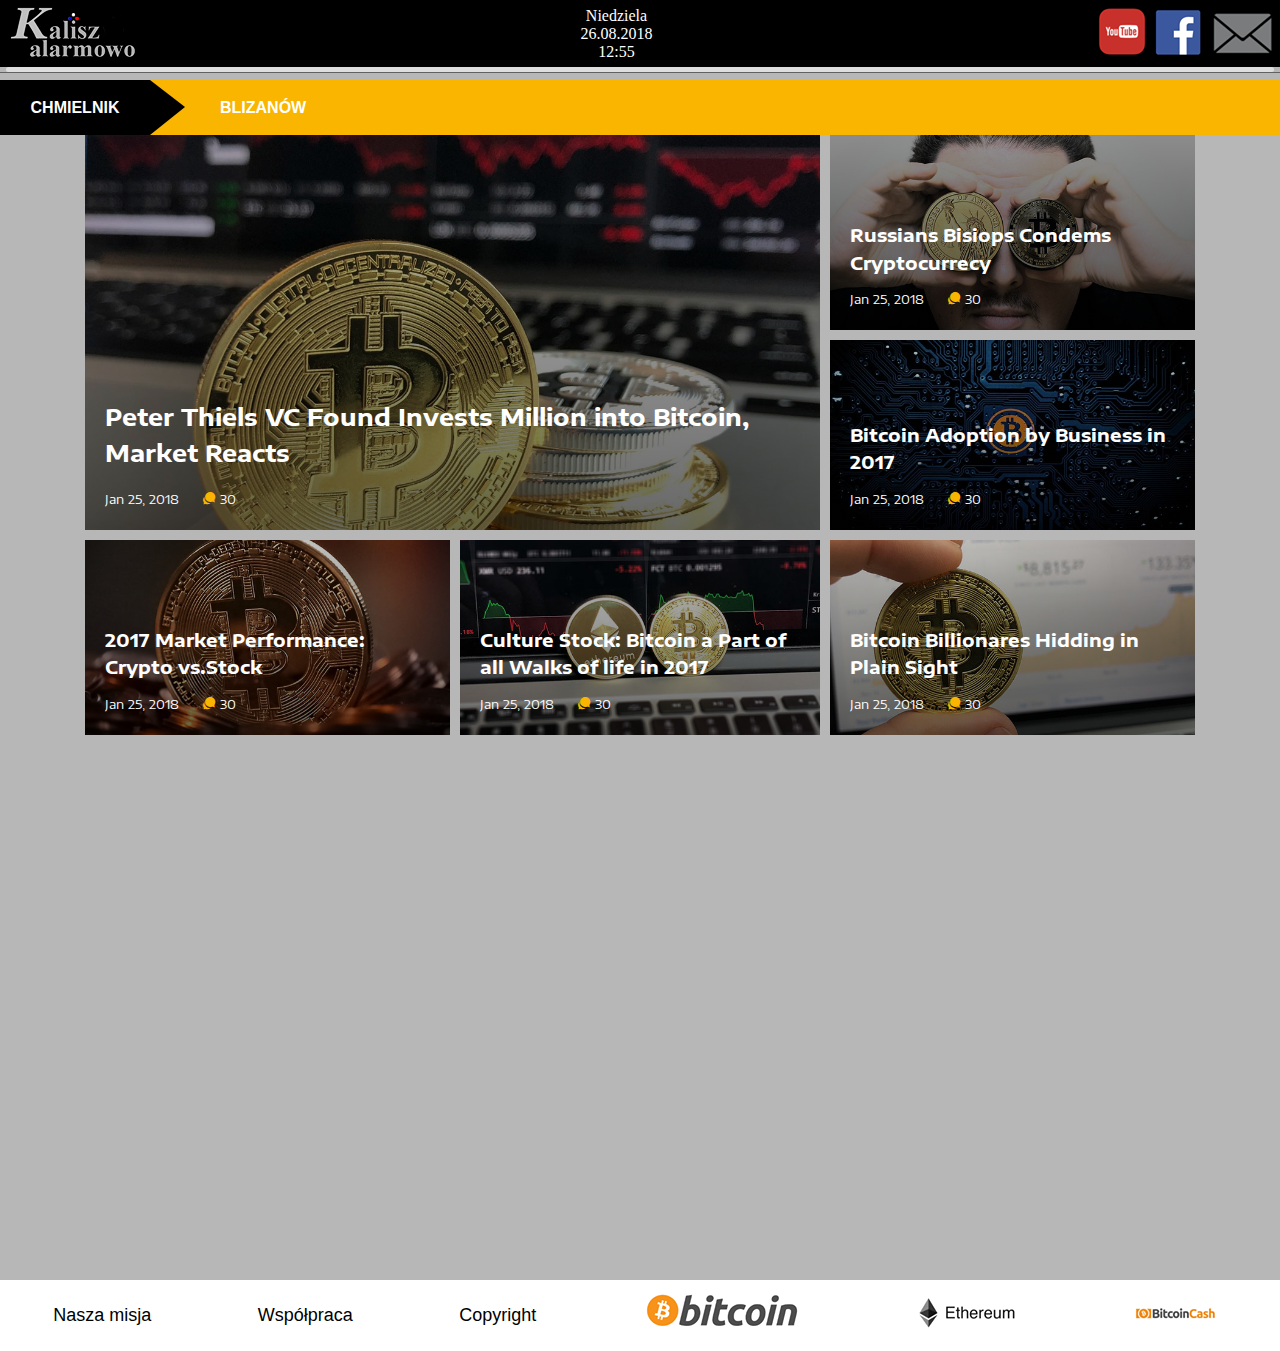
<file: index.html>
<!DOCTYPE html>
<html>
<head>
	<title>Kalisz alarmowo</title>
	<link rel="stylesheet" type="text/css" href="style.css">
	<meta name="viewport" content="width=device-width">
</head>
<body>
	<header>
		<div class="logo-image-wrapper">
			<img class="logo-image" src="images/nowe_logo.png" alt="logo" />
			<div class="blue-dot image-dot"></div>
			<div class="red-dot image-dot"></div>
			<div class="white-dot image-dot"></div>
		</div>
		<div class="date">
			<span>Niedziela</span>
			<span>26.08.2018</span>
			<span>12:55</span>
		</div>
		<div class="socials">
			<img src="images/youtube.png" alt="youtube" />
			<img src="images/facebook.png" alt="facebook" />
			<img src="images/mail.png" alt="mail" />
		</div>
	</header>
	<div class="header-bottom-border-wrapper">
		<div class="header-bottom-border"></div>
	</div>

	<main>
        <nav>
            <div class="nav-item nav-item-active">Najpopularniejsze</div>
            <div class="nav-item">Jakaś inna zakładka?</div>
        </nav>
		<div class="breaking-news-wrapper">
			<div class="breaking-news-title">Chmielnik</div>
			<div class="breaking-news-message">Blizanów</div>
		</div>

		<object type="text/html" data="newsbit/index.html" style="width:100%; height:610px">
			<p>backup content</p>
		</object>
	</main>

	<footer>
		<div>Nasza misja</div>
		<div>Współpraca</div>
		<div>Copyright</div>
		<img src="images/bitcoin.png" alt="bitcoin" />
		<img src="images/ethereum.png" alt="ethereum" />
		<img src="images/bcash.png" alt="bcash" />
	</footer>
</body>
</html>
</file>
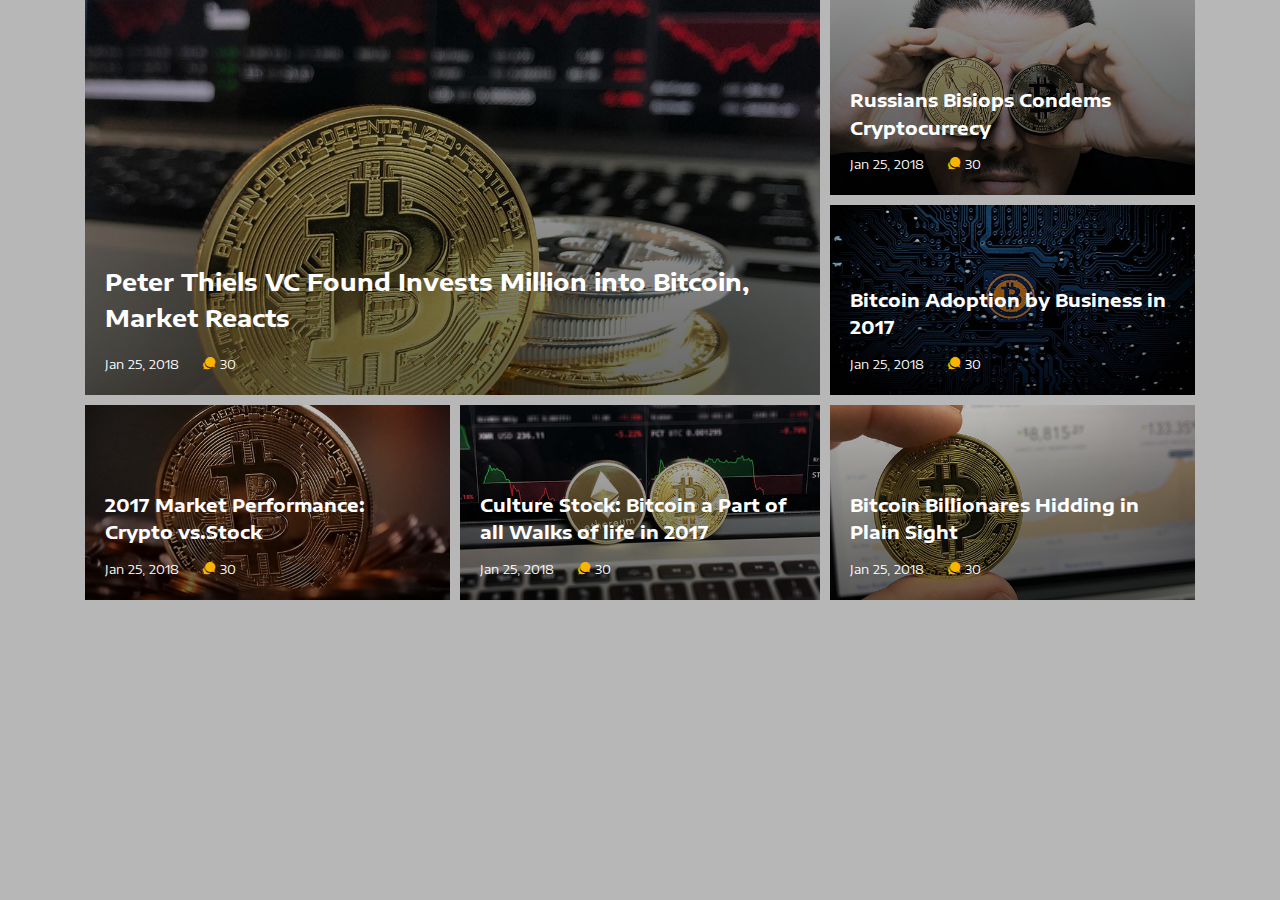
<file: newsbit/index.html>
<!DOCTYPE HTML>
<html lang="en">
<head>
	<title>Newsbit</title>
	<meta http-equiv="X-UA-Compatible" content="IE=edge">
    <meta name="viewport" content="width=device-width, initial-scale=1">
	<meta charset="UTF-8">

	<!-- Font -->
	<link href="https://fonts.googleapis.com/css?family=Encode+Sans+Expanded:400,600,700" rel="stylesheet">

	<!-- Stylesheets -->

	<link href="plugin-frameworks/bootstrap.css" rel="stylesheet">

	<link href="fonts/ionicons.css" rel="stylesheet">


	<link href="common/styles.css" rel="stylesheet">


</head>
<body>
	<div class="container">
		<div class="h-600x h-sm-auto">
			<div class="h-2-3 h-sm-auto oflow-hidden">

				<div class="pb-5 pr-5 pr-sm-0 float-left float-sm-none w-2-3 w-sm-100 h-100 h-sm-300x">
					<a class="pos-relative h-100 dplay-block" href="#">

						<div class="img-bg bg-1 bg-grad-layer-6"></div>

						<div class="abs-blr color-white p-20 bg-sm-color-7">
							<h3 class="mb-15 mb-sm-5 font-sm-13"><b>Peter Thiels VC Found Invests Million into Bitcoin, Market Reacts</b></h3>
							<ul class="list-li-mr-20">
								<li>Jan 25, 2018</li>
								<li><i class="color-primary mr-5 font-12 ion-chatbubbles"></i>30</li>
							</ul>
						</div><!--abs-blr -->
					</a><!-- pos-relative -->
				</div><!-- w-1-3 -->

				<div class="float-left float-sm-none w-1-3 w-sm-100 h-100 h-sm-600x">

					<div class="pl-5 pb-5 pl-sm-0 ptb-sm-5 pos-relative h-50">
						<a class="pos-relative h-100 dplay-block" href="#">

							<div class="img-bg bg-2 bg-grad-layer-6"></div>

							<div class="abs-blr color-white p-20 bg-sm-color-7">
								<h4 class="mb-10 mb-sm-5"><b>Russians Bisiops Condems Cryptocurrecy</b></h4>
								<ul class="list-li-mr-20">
									<li>Jan 25, 2018</li>
									<li><i class="color-primary mr-5 font-12 ion-chatbubbles"></i>30</li>
								</ul>
							</div><!--abs-blr -->
						</a><!-- pos-relative -->
					</div><!-- w-1-3 -->

					<div class="pl-5 ptb-5 pl-sm-0 pos-relative h-50">
						<a class="pos-relative h-100 dplay-block" href="#">

							<div class="img-bg bg-3 bg-grad-layer-6"></div>

							<div class="abs-blr color-white p-20 bg-sm-color-7">
								<h4 class="mb-10 mb-sm-5"><b>Bitcoin Adoption by Business in 2017</b></h4>
								<ul class="list-li-mr-20">
									<li>Jan 25, 2018</li>
									<li><i class="color-primary mr-5 font-12 ion-chatbubbles"></i>30</li>
								</ul>
							</div><!--abs-blr -->
						</a><!-- pos-relative -->
					</div><!-- w-1-3 -->

				</div><!-- float-left -->

			</div><!-- h-2-3 -->

			<div class="h-1-3 oflow-hidden">

				<div class="pr-5 pr-sm-0 pt-5 float-left float-sm-none pos-relative w-1-3 w-sm-100 h-100 h-sm-300x">
					<a class="pos-relative h-100 dplay-block" href="#">

						<div class="img-bg bg-4 bg-grad-layer-6"></div>

						<div class="abs-blr color-white p-20 bg-sm-color-7">
							<h4 class="mb-10 mb-sm-5"><b>2017 Market Performance: Crypto vs.Stock</b></h4>
							<ul class="list-li-mr-20">
								<li>Jan 25, 2018</li>
								<li><i class="color-primary mr-5 font-12 ion-chatbubbles"></i>30</li>
							</ul>
						</div><!--abs-blr -->
					</a><!-- pos-relative -->
				</div><!-- w-1-3 -->

				<div class="plr-5 plr-sm-0 pt-5 pt-sm-10 float-left float-sm-none pos-relative w-1-3 w-sm-100 h-100 h-sm-300x">
					<a class="pos-relative h-100 dplay-block" href="#">

						<div class="img-bg bg-5 bg-grad-layer-6"></div>

						<div class="abs-blr color-white p-20 bg-sm-color-7">
							<h4 class="mb-10 mb-sm-5"><b>Culture Stock: Bitcoin a Part of all Walks of life in 2017</b></h4>
							<ul class="list-li-mr-20">
								<li>Jan 25, 2018</li>
								<li><i class="color-primary mr-5 font-12 ion-chatbubbles"></i>30</li>
							</ul>
						</div><!--abs-blr -->
					</a><!-- pos-relative -->
				</div><!-- w-1-3 -->

				<div class="pl-5 pl-sm-0 pt-5 pt-sm-10 float-left float-sm-none pos-relative w-1-3 w-sm-100 h-100 h-sm-300x">
					<a class="pos-relative h-100 dplay-block" href="#">

						<div class="img-bg bg-6 bg-grad-layer-6"></div>

						<div class="abs-blr color-white p-20 bg-sm-color-7">
							<h4 class="mb-10 mb-sm-5"><b>Bitcoin Billionares Hidding in Plain Sight</b></h4>
							<ul class="list-li-mr-20">
								<li>Jan 25, 2018</li>
								<li><i class="color-primary mr-5 font-12 ion-chatbubbles"></i>30</li>
							</ul>
						</div><!--abs-blr -->
					</a><!-- pos-relative -->
				</div><!-- w-1-3 -->

			</div><!-- h-2-3 -->
		</div><!-- h-100vh -->
	</div><!-- container -->


	<!-- SCIPTS -->

	<script src="plugin-frameworks/jquery-3.2.1.min.js"></script>

	<script src="plugin-frameworks/tether.min.js"></script>

	<script src="plugin-frameworks/bootstrap.js"></script>

	<script src="common/scripts.js"></script>

</body>
</html>
</file>
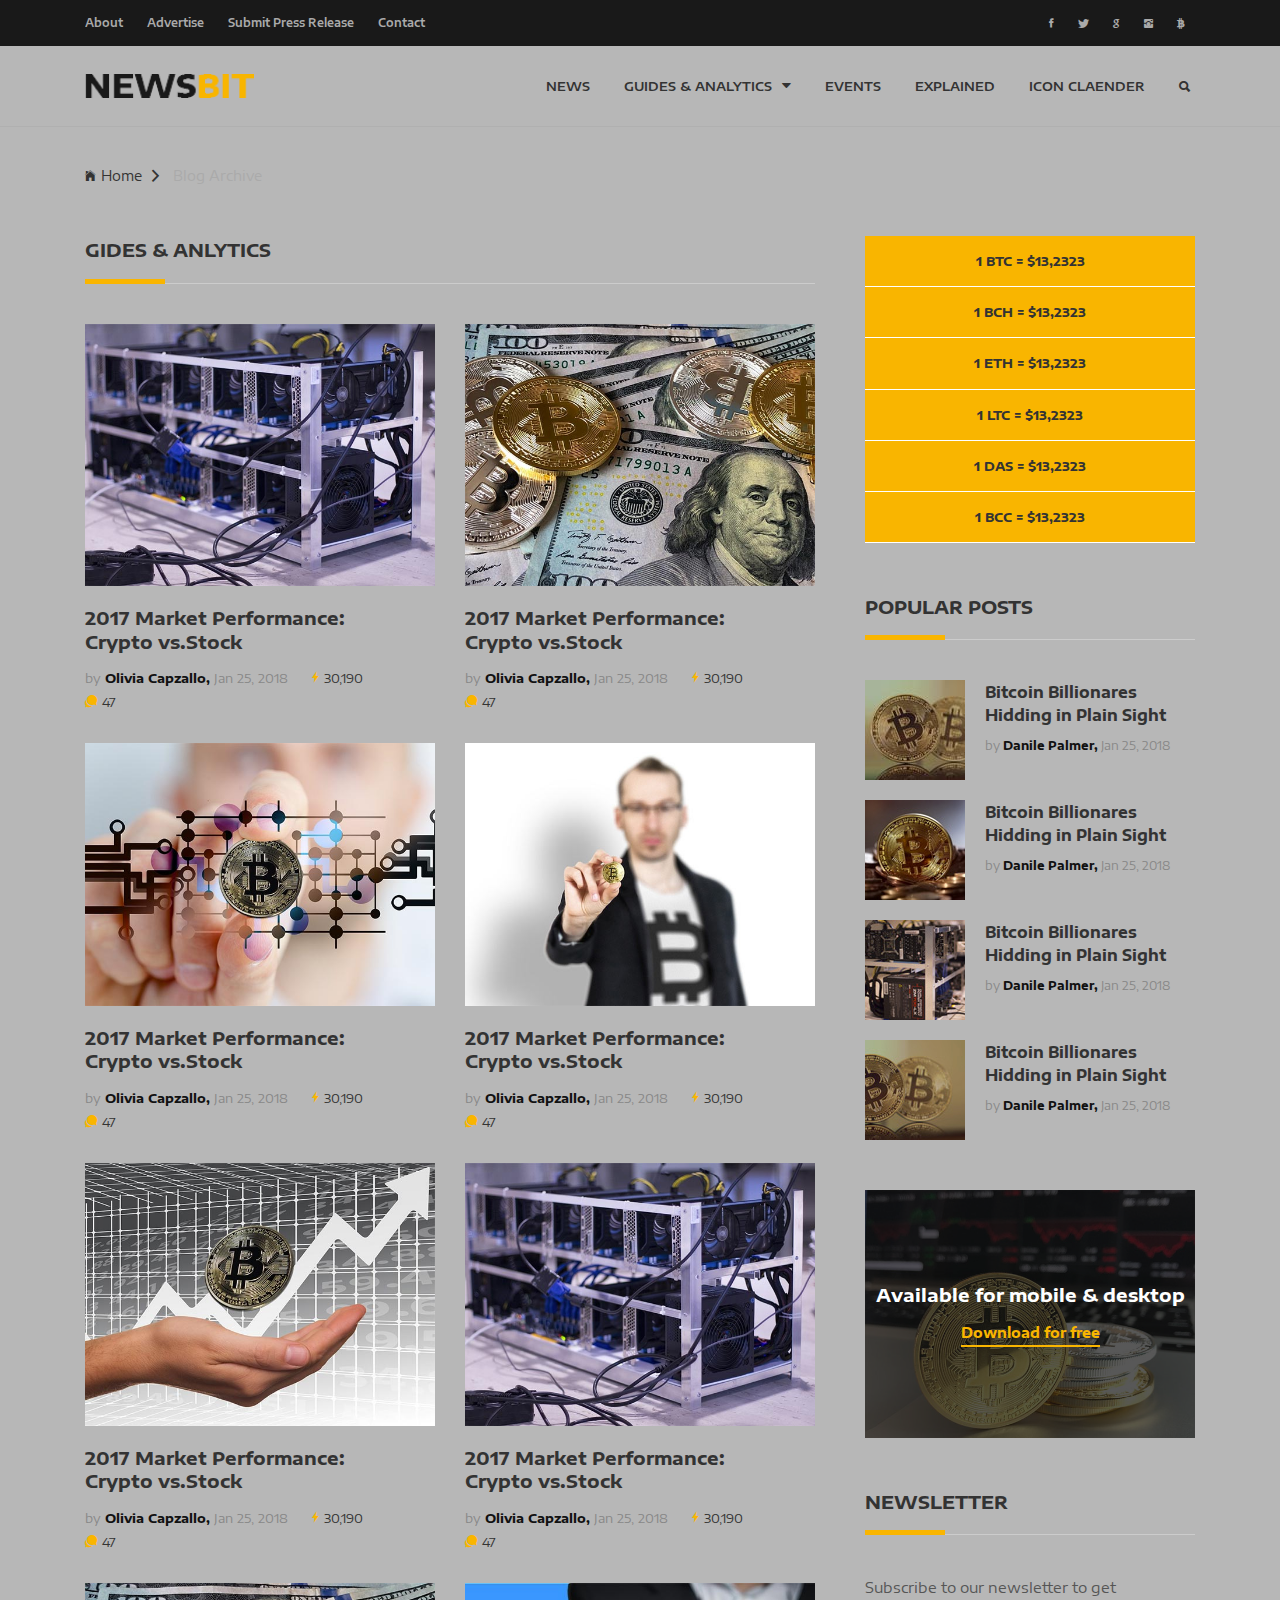
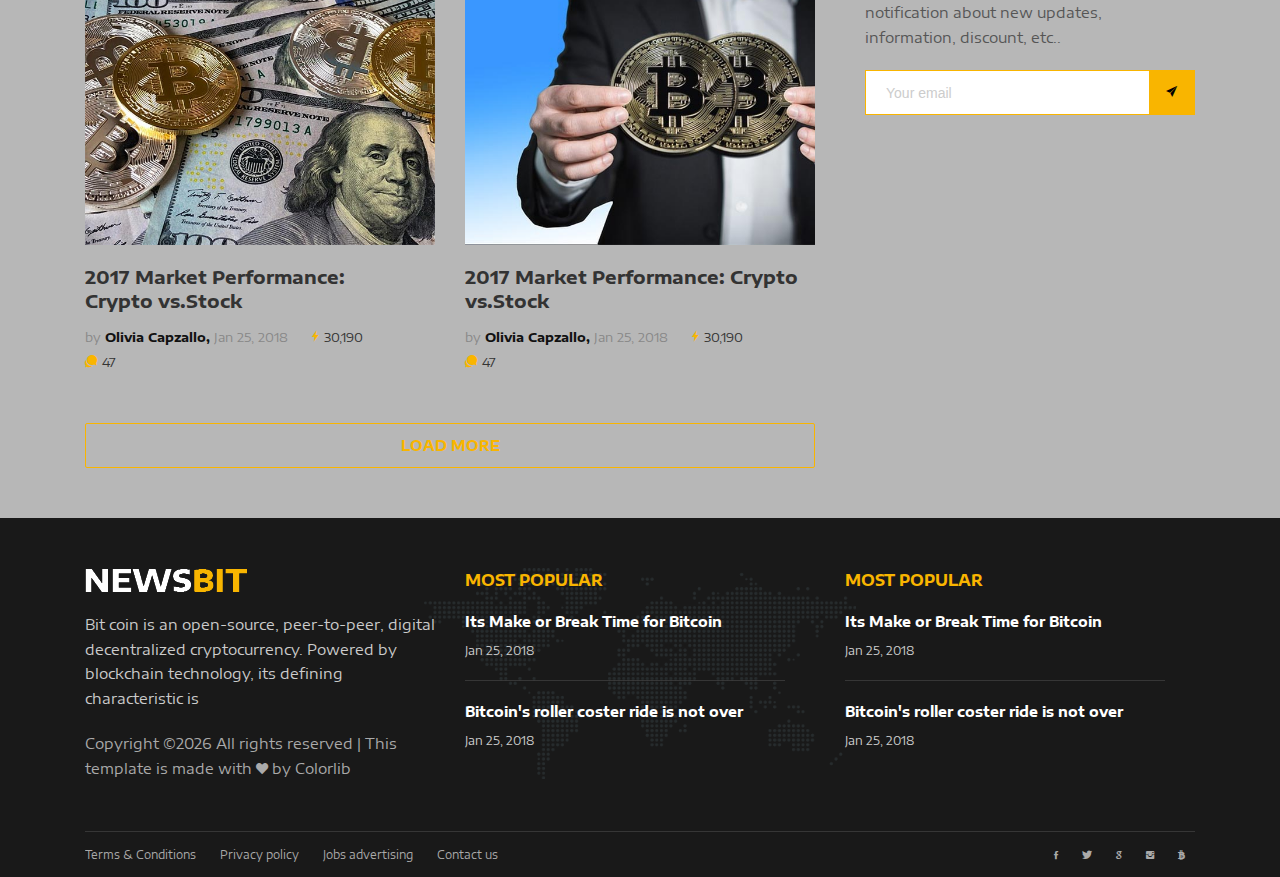
<file: newsbit/02_archive-page.html>
<!DOCTYPE HTML>
<html lang="en">
<head>
	<title>Newsbit</title>
	<meta http-equiv="X-UA-Compatible" content="IE=edge">
    <meta name="viewport" content="width=device-width, initial-scale=1">
	<meta charset="UTF-8">
	
	<!-- Font -->
	<link href="https://fonts.googleapis.com/css?family=Encode+Sans+Expanded:400,600,700" rel="stylesheet">
	
	<!-- Stylesheets -->
	
	<link href="plugin-frameworks/bootstrap.css" rel="stylesheet">
	
	<link href="fonts/ionicons.css" rel="stylesheet">
	
		
	<link href="common/styles.css" rel="stylesheet">
	
	
</head>
<body>
	
	<header>
		<div class="bg-191">
			<div class="container">	
				<div class="oflow-hidden color-ash font-9 text-sm-center ptb-sm-5">
				
					<ul class="float-left float-sm-none list-a-plr-10 list-a-plr-sm-5 list-a-ptb-15 list-a-ptb-sm-10">
						<li><a class="pl-0 pl-sm-10" href="#">About</a></li>
						<li><a href="#">Advertise</a></li>
						<li><a href="#">Submit Press Release</a></li>
						<li><a href="#">Contact</a></li>
					</ul>
					<ul class="float-right float-sm-none list-a-plr-10 list-a-plr-sm-5 list-a-ptb-15 list-a-ptb-sm-5">
						<li><a class="pl-0 pl-sm-10" href="#"><i class="ion-social-facebook"></i></a></li>
						<li><a href="#"><i class="ion-social-twitter"></i></a></li>
						<li><a href="#"><i class="ion-social-google"></i></a></li>
						<li><a href="#"><i class="ion-social-instagram"></i></a></li>
						<li><a href="#"><i class="ion-social-bitcoin"></i></a></li>
					</ul>
					
				</div><!-- top-menu -->
			</div><!-- container -->
		</div><!-- bg-191 -->
		
		<div class="container">
			<a class="logo" href="index.html"><img src="images/logo-black.png" alt="Logo"></a>
			
			<a class="right-area src-btn" href="#" >
				<i class="active src-icn ion-search"></i>
				<i class="close-icn ion-close"></i>
			</a>
			<div class="src-form">
				<form>
					<input type="text" placeholder="Search here">
					<button type="submit"><i class="ion-search"></i></a></button>
				</form>
			</div><!-- src-form -->
			
			
			<a class="menu-nav-icon" data-menu="#main-menu" href="#"><i class="ion-navicon"></i></a>
			
			<ul class="main-menu" id="main-menu">
				<li><a href="02_archive-page.html">NEWS</a></li>
				<li class="drop-down"><a href="03_single-post.html">GUIDES & ANALYTICS<i class="ion-arrow-down-b"></i></a>
					<ul class="drop-down-menu drop-down-inner">
						<li><a href="#">PAGE 1</a></li>
						<li><a href="#">PAGE 2</a></li>
					</ul>
				</li>
				<li><a href="04_FAQS.html">EVENTS</a></li>
				<li><a href="05_FAQS-single.html">EXPLAINED</a></li>
				<li><a href="06_contact-us.html">ICON CLAENDER</a></li>
			</ul>
			<div class="clearfix"></div>
		</div><!-- container -->
	</header>
	
	
	<section class="ptb-0">
		<div class="mb-30 brdr-ash-1 opacty-5"></div>
		<div class="container">
			<a class="mt-10" href="index.html"><i class="mr-5 ion-ios-home"></i>Home<i class="mlr-10 ion-chevron-right"></i></a>
			<a class="mt-10 color-ash" href="archive-page.html">Blog Archive</a>
		</div><!-- container -->
	</section>
	
	<section>
		<div class="container">
			<div class="row">
			
				<div class="col-md-12 col-lg-8">
					
					<h4 class="p-title"><b>GIDES & ANLYTICS</b></h4>
					<div class="row">
					
						<div class="col-sm-6">
							<img src="images/crypto-news-6-600x450.jpg" alt="">
							<h4 class="pt-20"><a href="#"><b>2017 Market Performance: <br/>Crypto vs.Stock</b></a></h4>
							<ul class="list-li-mr-20 pt-10 mb-30">
								<li class="color-lite-black">by <a href="#" class="color-black"><b>Olivia Capzallo,</b></a>
								Jan 25, 2018</li>
								<li><i class="color-primary mr-5 font-12 ion-ios-bolt"></i>30,190</li>
								<li><i class="color-primary mr-5 font-12 ion-chatbubbles"></i>47</li>
							</ul>
						</div><!-- col-sm-6 -->
						
						<div class="col-sm-6">
							<img src="images/crypto-news-5-600x450.jpg" alt="">
							<h4 class="pt-20"><a href="#"><b>2017 Market Performance: <br/>Crypto vs.Stock</b></a></h4>
							<ul class="list-li-mr-20 pt-10 mb-30">
								<li class="color-lite-black">by <a href="#" class="color-black"><b>Olivia Capzallo,</b></a>
								Jan 25, 2018</li>
								<li><i class="color-primary mr-5 font-12 ion-ios-bolt"></i>30,190</li>
								<li><i class="color-primary mr-5 font-12 ion-chatbubbles"></i>47</li>
							</ul>
						</div><!-- col-sm-6 -->
					
						<div class="col-sm-6">
							<img src="images/crypto-news-4-600x450.jpg" alt="">
							<h4 class="pt-20"><a href="#"><b>2017 Market Performance: <br/>Crypto vs.Stock</b></a></h4>
							<ul class="list-li-mr-20 pt-10 mb-30">
								<li class="color-lite-black">by <a href="#" class="color-black"><b>Olivia Capzallo,</b></a>
								Jan 25, 2018</li>
								<li><i class="color-primary mr-5 font-12 ion-ios-bolt"></i>30,190</li>
								<li><i class="color-primary mr-5 font-12 ion-chatbubbles"></i>47</li>
							</ul>
						</div><!-- col-sm-6 -->
						
						<div class="col-sm-6">
							<img src="images/crypto-news-3-600x450.jpg" alt="">
							<h4 class="pt-20"><a href="#"><b>2017 Market Performance: <br/>Crypto vs.Stock</b></a></h4>
							<ul class="list-li-mr-20 pt-10 mb-30">
								<li class="color-lite-black">by <a href="#" class="color-black"><b>Olivia Capzallo,</b></a>
								Jan 25, 2018</li>
								<li><i class="color-primary mr-5 font-12 ion-ios-bolt"></i>30,190</li>
								<li><i class="color-primary mr-5 font-12 ion-chatbubbles"></i>47</li>
							</ul>
						</div><!-- col-sm-6 -->
						
						<div class="col-sm-6">
							<img src="images/crypto-news-2-600x450.jpg" alt="">
							<h4 class="pt-20"><a href="#"><b>2017 Market Performance: <br/>Crypto vs.Stock</b></a></h4>
							<ul class="list-li-mr-20 pt-10 mb-30">
								<li class="color-lite-black">by <a href="#" class="color-black"><b>Olivia Capzallo,</b></a>
								Jan 25, 2018</li>
								<li><i class="color-primary mr-5 font-12 ion-ios-bolt"></i>30,190</li>
								<li><i class="color-primary mr-5 font-12 ion-chatbubbles"></i>47</li>
							</ul>
						</div><!-- col-sm-6 -->
						
						<div class="col-sm-6">
							<img src="images/crypto-news-6-600x450.jpg" alt="">
							<h4 class="pt-20"><a href="#"><b>2017 Market Performance: <br/>Crypto vs.Stock</b></a></h4>
							<ul class="list-li-mr-20 pt-10 mb-30">
								<li class="color-lite-black">by <a href="#" class="color-black"><b>Olivia Capzallo,</b></a>
								Jan 25, 2018</li>
								<li><i class="color-primary mr-5 font-12 ion-ios-bolt"></i>30,190</li>
								<li><i class="color-primary mr-5 font-12 ion-chatbubbles"></i>47</li>
							</ul>
						</div><!-- col-sm-6 -->
						
						<div class="col-sm-6">
							<img src="images/crypto-news-5-600x450.jpg" alt="">
							<h4 class="pt-20"><a href="#"><b>2017 Market Performance: <br/>Crypto vs.Stock</b></a></h4>
							<ul class="list-li-mr-20 pt-10 mb-30">
								<li class="color-lite-black">by <a href="#" class="color-black"><b>Olivia Capzallo,</b></a>
								Jan 25, 2018</li>
								<li><i class="color-primary mr-5 font-12 ion-ios-bolt"></i>30,190</li>
								<li><i class="color-primary mr-5 font-12 ion-chatbubbles"></i>47</li>
							</ul>
						</div><!-- col-sm-6 -->
						
						<div class="col-sm-6">
							<img src="images/crypto-news-1-600x450.jpg" alt="">
							<h4 class="pt-20"><a href="#"><b>2017 Market Performance: Crypto vs.Stock</b></a></h4>
							<ul class="list-li-mr-20 pt-10 mb-30">
								<li class="color-lite-black">by <a href="#" class="color-black"><b>Olivia Capzallo,</b></a>
								Jan 25, 2018</li>
								<li><i class="color-primary mr-5 font-12 ion-ios-bolt"></i>30,190</li>
								<li><i class="color-primary mr-5 font-12 ion-chatbubbles"></i>47</li>
							</ul>
						</div><!-- col-sm-6 -->
						
					</div><!-- row -->
					
					<a class="dplay-block btn-brdr-primary mt-20 mb-md-50" href="#"><b>LOAD MORE</b></a>
				</div><!-- col-md-9 -->
				
				<div class="d-none d-md-block d-lg-none col-md-3"></div>
				<div class="col-md-6 col-lg-4">
					<div class="pl-20 pl-md-0">
						<ul class="list-block list-li-ptb-15 list-btm-border-white bg-primary text-center">
							<li><b>1 BTC = $13,2323</b></li>
							<li><b>1 BCH = $13,2323</b></li>
							<li><b>1 ETH = $13,2323</b></li>
							<li><b>1 LTC = $13,2323</b></li>
							<li><b>1 DAS = $13,2323</b></li>
							<li><b>1 BCC = $13,2323</b></li>
						</ul>
						
						<div class="mtb-50">
							<h4 class="p-title"><b>POPULAR POSTS</b></h4>
							<a class="oflow-hidden pos-relative mb-20 dplay-block" href="#">
								<div class="wh-100x abs-tlr"><img src="images/polular-1-100x100.jpg" alt=""></div>
								<div class="ml-120 min-h-100x">
									<h5><b>Bitcoin Billionares Hidding in Plain Sight</b></h5>
									<h6 class="color-lite-black pt-10">by <span class="color-black"><b>Danile Palmer,</b></span> Jan 25, 2018</h6>
								</div>
							</a><!-- oflow-hidden -->
							
							<a class="oflow-hidden pos-relative mb-20 dplay-block" href="#">
								<div class="wh-100x abs-tlr"><img src="images/polular-2-100x100.jpg" alt=""></div>
								<div class="ml-120 min-h-100x">
									<h5><b>Bitcoin Billionares Hidding in Plain Sight</b></h5>
									<h6 class="color-lite-black pt-10">by <span class="color-black"><b>Danile Palmer,</b></span> Jan 25, 2018</h6>
								</div>
							</a><!-- oflow-hidden -->
							
							<a class="oflow-hidden pos-relative mb-20 dplay-block" href="#">
								<div class="wh-100x abs-tlr"><img src="images/polular-3-100x100.jpg" alt=""></div>
								<div class="ml-120 min-h-100x">
									<h5><b>Bitcoin Billionares Hidding in Plain Sight</b></h5>
									<h6 class="color-lite-black pt-10">by <span class="color-black"><b>Danile Palmer,</b></span> Jan 25, 2018</h6>
								</div>
							</a><!-- oflow-hidden -->
							
							<a class="oflow-hidden pos-relative mb-20 dplay-block" href="#">
								<div class="wh-100x abs-tlr"><img src="images/polular-4-100x100.jpg" alt=""></div>
								<div class="ml-120 min-h-100x">
									<h5><b>Bitcoin Billionares Hidding in Plain Sight</b></h5>
									<h6 class="color-lite-black pt-10">by <span class="color-black"><b>Danile Palmer,</b></span> Jan 25, 2018</h6>
								</div>
							</a><!-- oflow-hidden -->
							
						</div><!-- mtb-50 -->
						
						<div class="mtb-50 pos-relative">
							<img src="images/banner-1-600x450.jpg" alt="">
							<div class="abs-tblr bg-layer-7 text-center color-white">
								<div class="dplay-tbl">
									<div class="dplay-tbl-cell">
										<h4><b>Available for mobile & desktop</b></h4>
										<a class="mt-15 color-primary link-brdr-btm-primary" href="#"><b>Download for free</b></a>
									</div><!-- dplay-tbl-cell -->
								</div><!-- dplay-tbl -->
							</div><!-- abs-tblr -->
						</div><!-- mtb-50 -->
						
						<div class="mtb-50 mb-md-0">
							<h4 class="p-title"><b>NEWSLETTER</b></h4>
							<p class="mb-20">Subscribe to our newsletter to get notification about new updates,
								information, discount, etc..</p>
							<form class="nwsltr-primary-1">
								<input type="text" placeholder="Your email"/>
								<button type="submit"><i class="ion-ios-paperplane"></i></button>
							</form>
						</div><!-- mtb-50 -->
						
					</div><!--  pl-20 -->
				</div><!-- col-md-3 -->
				
			</div><!-- row -->
		</div><!-- container -->
	</section>
	
	
	<footer class="bg-191 color-ccc">
		
		<div class="container">
			<div class="pt-50 pb-20 pos-relative">
				<div class="abs-tblr pt-50 z--1 text-center">
					<div class="h-80 pos-relative"><img class="opacty-1 h-100 w-auto" src="images/map.png" alt=""></div>
				</div>
				<div class="row">
				
					<div class="col-sm-4">
						<div class="mb-30">
							<a href="#"><img src="images/logo-white.png"></a>
							<p class="mtb-20 color-ccc">Bit coin is an open-source, peer-to-peer, digital decentralized cryptocurrency.
							Powered by blockchain technology, its defining characteristic is</p>
							<p class="color-ash"><!-- Link back to Colorlib can't be removed. Template is licensed under CC BY 3.0. -->
Copyright &copy;<script>document.write(new Date().getFullYear());</script> All rights reserved | This template is made with <i class="ion-heart" aria-hidden="true"></i> by <a href="https://colorlib.com" target="_blank">Colorlib</a>
<!-- Link back to Colorlib can't be removed. Template is licensed under CC BY 3.0. -->
</p>
						</div><!-- mb-30 -->
					</div><!-- col-md-4 -->
					
					<div class="col-sm-4">
						<div class="mb-30">
							<h5 class="color-primary mb-20"><b>MOST POPULAR</b></h5>
							<div class="mb-20">
								<a class="color-white" href="#"><b>Its Make or Break Time for Bitcoin</b></a>
								<h6 class="mt-10">Jan 25, 2018</h6>
							</div>
							<div class="brdr-ash-1 opacty-2 mr-30"></div>
							<div class="mt-20">
								<a class="color-white" href="#"><b>Bitcoin's roller coster ride is not over</b></a>
								<h6 class="mt-10">Jan 25, 2018</h6>
							</div>
						</div><!-- mb-30 -->
					</div><!-- col-md-4 -->
					
					<div class="col-sm-4">
						<div class="mb-30">
							<h5 class="color-primary mb-20"><b>MOST POPULAR</b></h5>
							<div class="mb-20">
								<a class="color-white" href="#"><b>Its Make or Break Time for Bitcoin</b></a>
								<h6 class="mt-10">Jan 25, 2018</h6>
							</div>
							<div class="brdr-ash-1 opacty-2 mr-30"></div>
							<div class="mt-20">
								<a class="color-white" href="#"><b>Bitcoin's roller coster ride is not over</b></a>
								<h6 class="mt-10">Jan 25, 2018</h6>
							</div>
						</div><!-- mb-30 -->
					</div><!-- col-md-4 -->
					
				</div><!-- row -->
			</div><!-- ptb-50 -->
			
			<div class="brdr-ash-1 opacty-2"></div>
			
			<div class="oflow-hidden color-ash font-9 text-sm-center ptb-sm-5">
			
				<ul class="float-left float-sm-none list-a-plr-10 list-a-plr-sm-5 list-a-ptb-15 list-a-ptb-sm-10">
					<li><a class="pl-0 pl-sm-10" href="#">Terms & Conditions</a></li>
					<li><a href="#">Privacy policy</a></li>
					<li><a href="#">Jobs advertising</a></li>
					<li><a href="#">Contact us</a></li>
				</ul>
				<ul class="float-right float-sm-none list-a-plr-10 list-a-plr-sm-5 list-a-ptb-15 list-a-ptb-sm-5">
					<li><a class="pl-0 pl-sm-10" href="#"><i class="ion-social-facebook"></i></a></li>
					<li><a href="#"><i class="ion-social-twitter"></i></a></li>
					<li><a href="#"><i class="ion-social-google"></i></a></li>
					<li><a href="#"><i class="ion-social-instagram"></i></a></li>
					<li><a href="#"><i class="ion-social-bitcoin"></i></a></li>
				</ul>
				
			</div><!-- oflow-hidden -->
		</div><!-- container -->
	</footer>
	
	<!-- SCIPTS -->
	
	<script src="plugin-frameworks/jquery-3.2.1.min.js"></script>
	
	<script src="plugin-frameworks/tether.min.js"></script>
	
	<script src="plugin-frameworks/bootstrap.js"></script>
	
	<script src="common/scripts.js"></script>
	
</body>
</html>
</file>
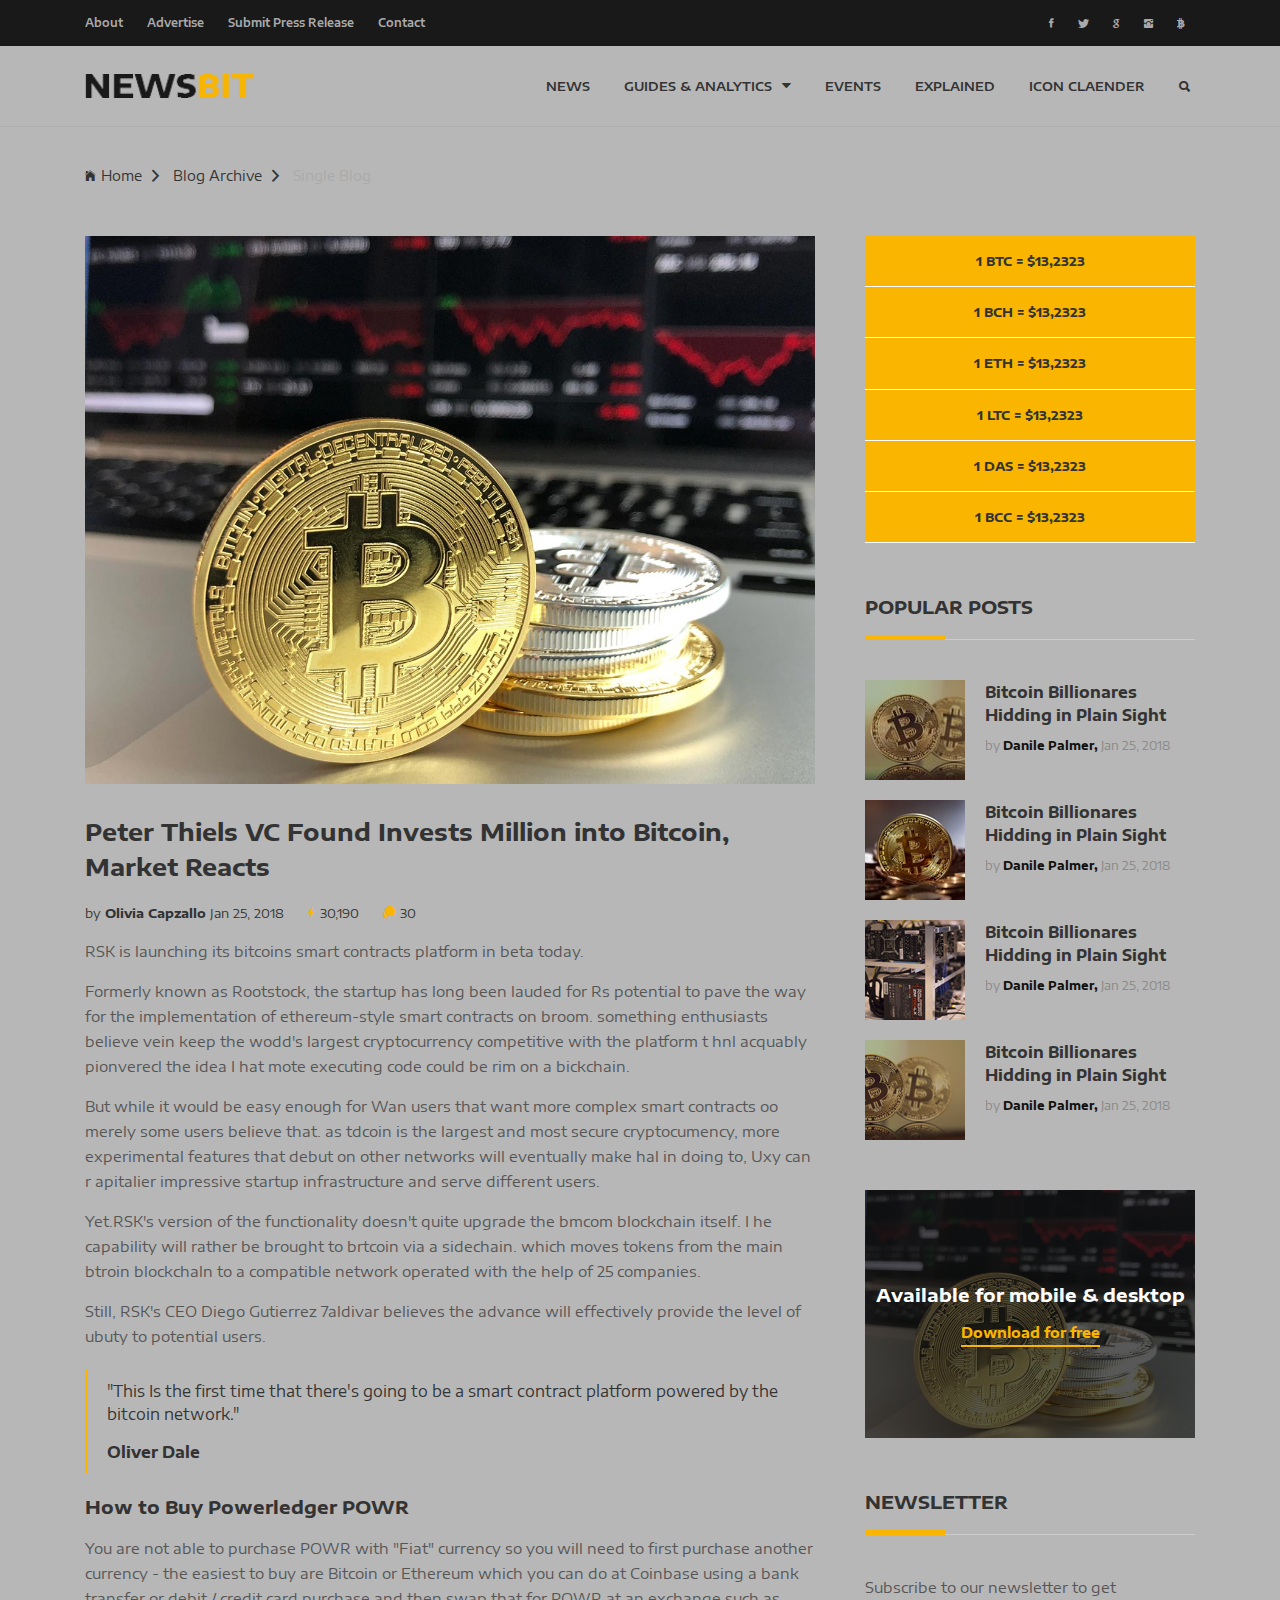
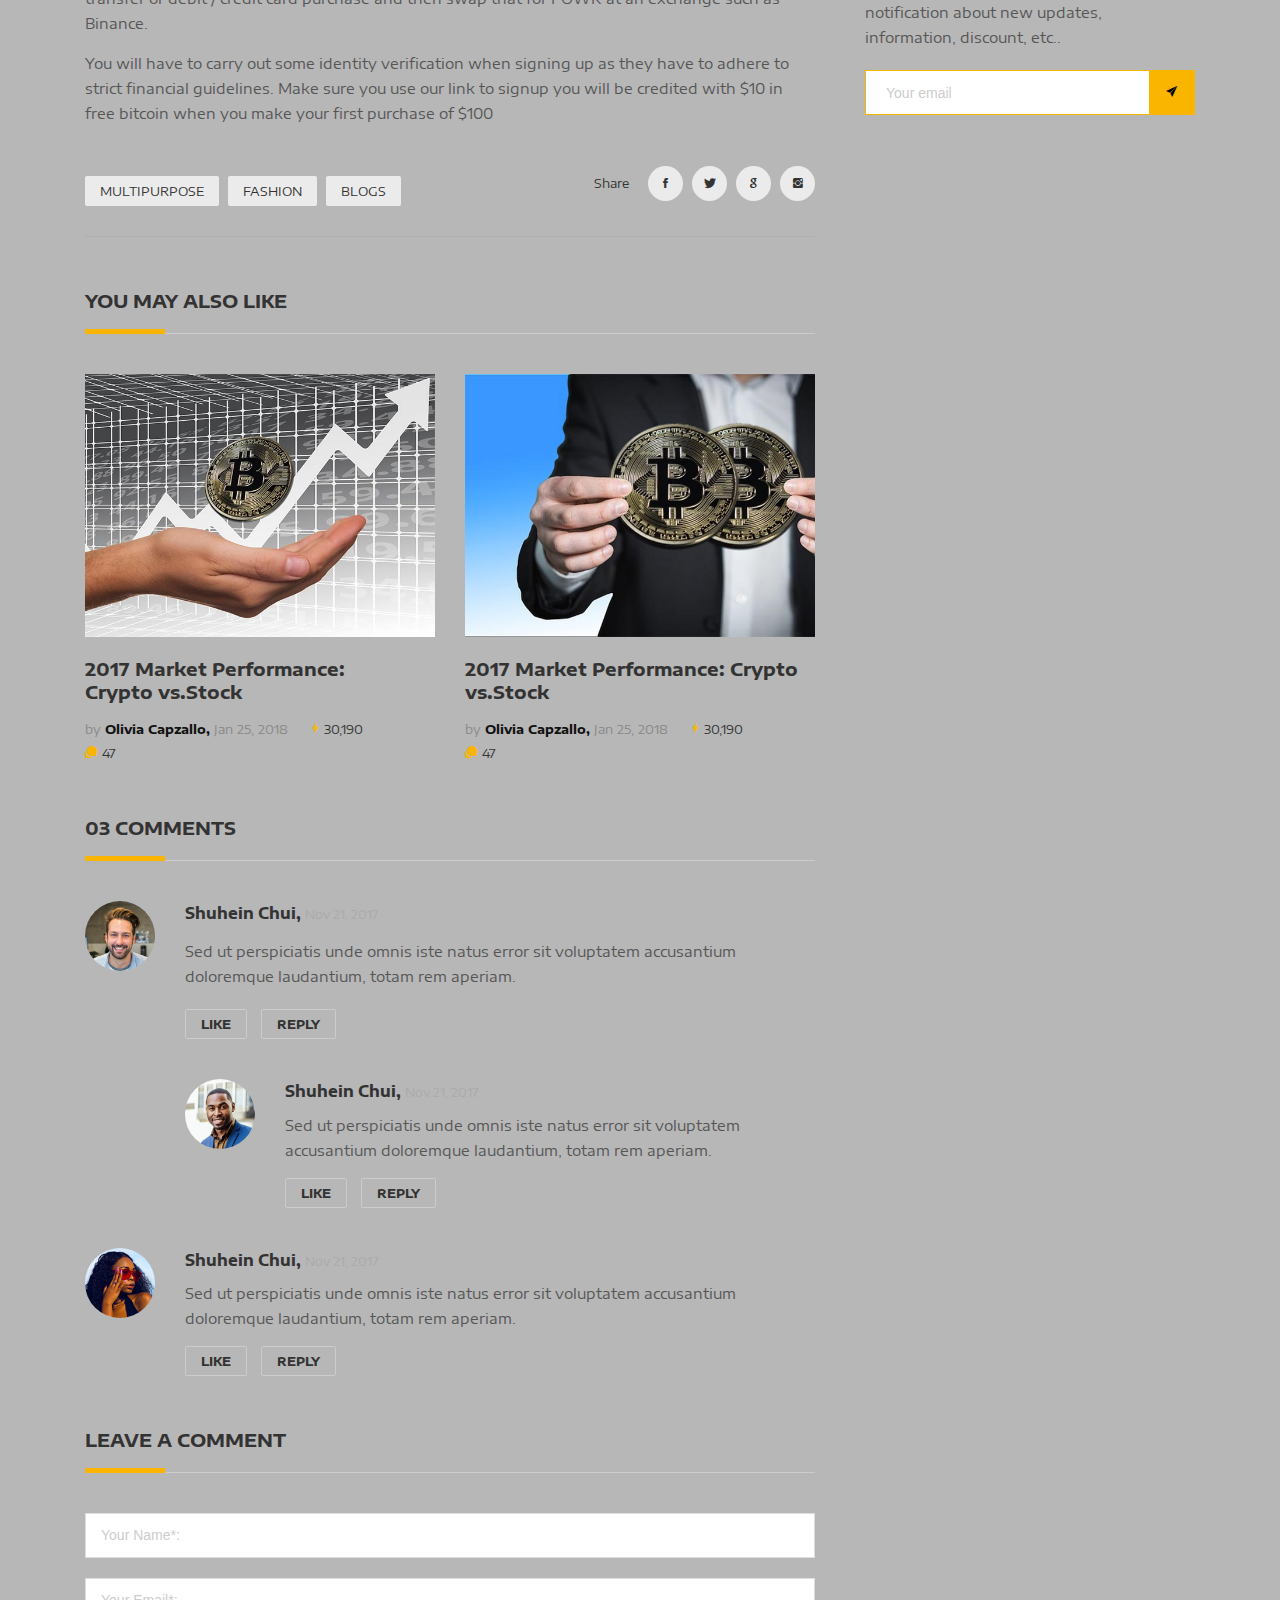
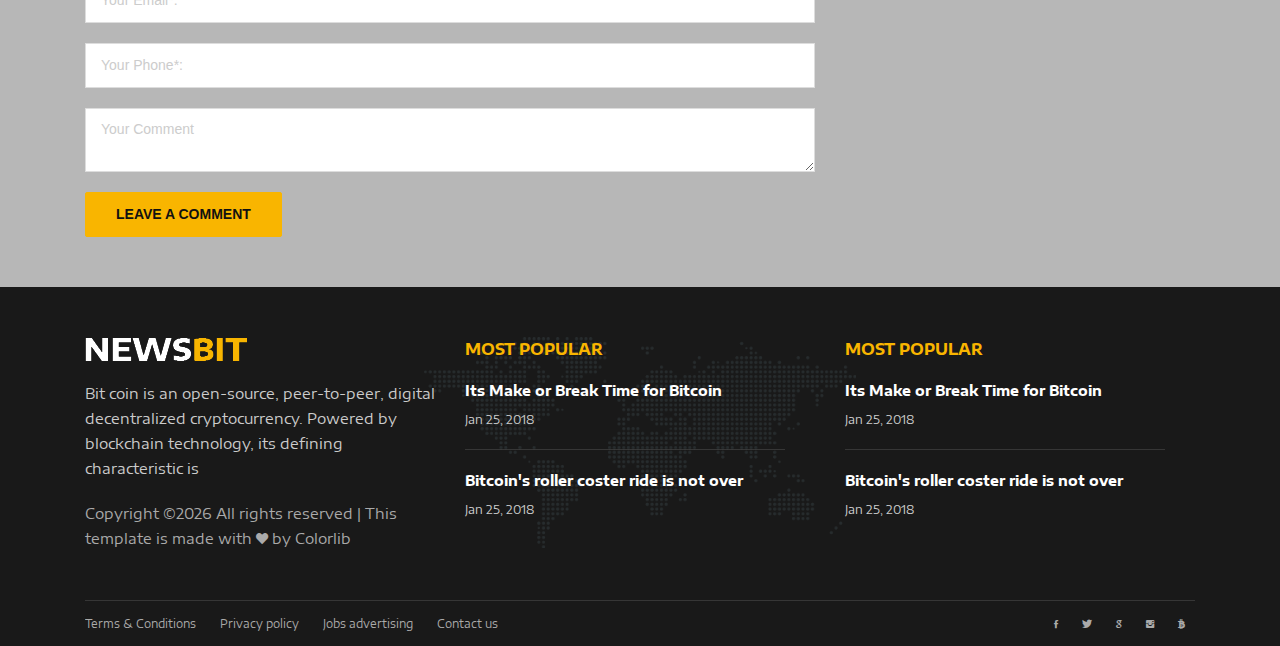
<file: newsbit/03_single-post.html>
<!DOCTYPE HTML>
<html lang="en">
<head>
	<title>Newsbit</title>
	<meta http-equiv="X-UA-Compatible" content="IE=edge">
    <meta name="viewport" content="width=device-width, initial-scale=1">
	<meta charset="UTF-8">
	
	<!-- Font -->
	<link href="https://fonts.googleapis.com/css?family=Encode+Sans+Expanded:400,600,700" rel="stylesheet">
	
	<!-- Stylesheets -->
	
	<link href="plugin-frameworks/bootstrap.css" rel="stylesheet">
	
	<link href="fonts/ionicons.css" rel="stylesheet">
		
	<link href="common/styles.css" rel="stylesheet">
	
	
</head>
<body>
	
	<header>
		<div class="bg-191">
			<div class="container">	
				<div class="oflow-hidden color-ash font-9 text-sm-center ptb-sm-5">
				
					<ul class="float-left float-sm-none list-a-plr-10 list-a-plr-sm-5 list-a-ptb-15 list-a-ptb-sm-10">
						<li><a class="pl-0 pl-sm-10" href="#">About</a></li>
						<li><a href="#">Advertise</a></li>
						<li><a href="#">Submit Press Release</a></li>
						<li><a href="#">Contact</a></li>
					</ul>
					<ul class="float-right float-sm-none list-a-plr-10 list-a-plr-sm-5 list-a-ptb-15 list-a-ptb-sm-5">
						<li><a class="pl-0 pl-sm-10" href="#"><i class="ion-social-facebook"></i></a></li>
						<li><a href="#"><i class="ion-social-twitter"></i></a></li>
						<li><a href="#"><i class="ion-social-google"></i></a></li>
						<li><a href="#"><i class="ion-social-instagram"></i></a></li>
						<li><a href="#"><i class="ion-social-bitcoin"></i></a></li>
					</ul>
					
				</div><!-- top-menu -->
			</div><!-- container -->
		</div><!-- bg-191 -->
		
		<div class="container">
			<a class="logo" href="index.html"><img src="images/logo-black.png" alt="Logo"></a>
			
			<a class="right-area src-btn" href="#" >
				<i class="active src-icn ion-search"></i>
				<i class="close-icn ion-close"></i>
			</a>
			<div class="src-form">
				<form>
					<input type="text" placeholder="Search here">
					<button type="submit"><i class="ion-search"></i></a></button>
				</form>
			</div><!-- src-form -->
			
			
			<a class="menu-nav-icon" data-menu="#main-menu" href="#"><i class="ion-navicon"></i></a>
			
			<ul class="main-menu" id="main-menu">
				<li><a href="02_archive-page.html">NEWS</a></li>
				<li class="drop-down"><a href="03_single-post.html">GUIDES & ANALYTICS<i class="ion-arrow-down-b"></i></a>
					<ul class="drop-down-menu drop-down-inner">
						<li><a href="#">PAGE 1</a></li>
						<li><a href="#">PAGE 2</a></li>
					</ul>
				</li>
				<li><a href="04_FAQS.html">EVENTS</a></li>
				<li><a href="05_FAQS-single.html">EXPLAINED</a></li>
				<li><a href="06_contact-us.html">ICON CLAENDER</a></li>
			</ul>
			<div class="clearfix"></div>
		</div><!-- container -->
	</header>
	
	
	<section class="ptb-0">
		<div class="mb-30 brdr-ash-1 opacty-5"></div>
		<div class="container">
			<a class="mt-10" href="index.html"><i class="mr-5 ion-ios-home"></i>Home<i class="mlr-10 ion-chevron-right"></i></a>
			<a class="mt-10" href="archive-page.html">Blog Archive<i class="mlr-10 ion-chevron-right"></i></a>
			<a class="mt-10 color-ash" href="single-page.html">Single Blog</a>
		</div><!-- container -->
	</section>
	
	
	<section>
		<div class="container">
			<div class="row">
			
				<div class="col-md-12 col-lg-8">
					<img src="images/slider-1-1200x900.jpg" alt="">
					<h3 class="mt-30"><b>Peter Thiels VC Found Invests Million into Bitcoin, Market Reacts</b></h3>
					<ul class="list-li-mr-20 mtb-15">
						<li>by <a href="#"><b>Olivia Capzallo </b></a> Jan 25, 2018</li>
						<li><i class="color-primary mr-5 font-12 ion-ios-bolt"></i>30,190</li>
						<li><i class="color-primary mr-5 font-12 ion-chatbubbles"></i>30</li>
					</ul>
					
					<p>RSK is launching its bitcoins smart contracts platform in beta today.</p>
					
					<p class="mtb-15">Formerly known as Rootstock, the startup has long been lauded for Rs potential to pave the way for the 
						implementation of ethereum-style smart contracts on broom. something enthusiasts believe vein keep the wodd's 
						largest cryptocurrency competitive with the platform t hnl acquably pionverecl 
						the idea I hat mote executing code could be rim on a bickchain.</p>
						
					<p class="mtb-15">But while it would be easy enough for Wan users that want more complex smart contracts oo merely 						
						some users believe that. as tdcoin is the largest and most secure cryptocumency, more experimental 
						features that debut on other networks will eventually make hal in
						doing to, Uxy can r apitalier impressive startup infrastructure and serve different users.</p>
						
					<p class="mtb-15">Yet.RSK's version of the functionality doesn't quite upgrade the bmcom blockchain itself. I he 
						capability will rather be brought to brtcoin via a sidechain. which moves tokens from the main btroin
						blockchaln to a compatible network operated with the help of 25 companies.</p> 
						
					<p class="mtb-15">Still, RSK's CEO Diego Gutierrez 7aldivar believes the advance will effectively provide 
						the level of ubuty to potential users. </p> 
					
					<div class="quote-primary mtb-20">
						<h5>"This Is the first time that there's going to be a smart contract platform powered by the bitcoin network."</h5>
						<h5 class="mt-15"><b>Oliver Dale</b></h5>
					</div><!-- quote-primary -->
					
					<h4><b>How to Buy Powerledger POWR</b></h4>
					
					<p class="mtb-15">You are not able to purchase POWR with "Fiat" currency so you will need to first purchase another 
						currency - the easiest to buy are Bitcoin or Ethereum which you can do at Coinbase using a bank transfer or 
						debit / credit card purchase and then swap that for POWR at an exchange such as Binance.</p>
					
					<p class="mtb-15">You will have to carry out some identity verification when signing up as they have 
						to adhere to strict financial guidelines. Make sure you use our link to signup you will be 
						credited with $10 in free bitcoin when you make your first purchase of $100 </p>
					
					<div class="float-left-right text-center mt-40 mt-sm-20">
				
						<ul class="mb-30 list-li-mt-10 list-li-mr-5 list-a-plr-15 list-a-ptb-7 list-a-bg-grey list-a-br-2 list-a-hvr-primary ">
							<li><a href="#">MULTIPURPOSE</a></li>
							<li><a href="#">FASHION</a></li>
							<li class="mr-0"><a href="#">BLOGS</a></li>
						</ul>
						<ul class="mb-30 list-a-bg-grey list-a-hw-radial-35 list-a-hvr-primary list-li-ml-5">
							<li class="mr-10 ml-0">Share</li>
							<li><a href="#"><i class="ion-social-facebook"></i></a></li>
							<li><a href="#"><i class="ion-social-twitter"></i></a></li>
							<li><a href="#"><i class="ion-social-google"></i></a></li>
							<li><a href="#"><i class="ion-social-instagram"></i></a></li>
						</ul>
						
					</div><!-- float-left-right -->
				
					<div class="brdr-ash-1 opacty-5"></div>
					
					<h4 class="p-title mt-50"><b>YOU MAY ALSO LIKE</b></h4>
					<div class="row">
					
						<div class="col-sm-6">
							<img src="images/crypto-news-2-600x450.jpg" alt="">
							<h4 class="pt-20"><a href="#"><b>2017 Market Performance: <br/>Crypto vs.Stock</b></a></h4>
							<ul class="list-li-mr-20 pt-10 mb-30">
								<li class="color-lite-black">by <a href="#" class="color-black"><b>Olivia Capzallo,</b></a>
								Jan 25, 2018</li>
								<li><i class="color-primary mr-5 font-12 ion-ios-bolt"></i>30,190</li>
								<li><i class="color-primary mr-5 font-12 ion-chatbubbles"></i>47</li>
							</ul>
						</div><!-- col-sm-6 -->
						
						<div class="col-sm-6">
							<img src="images/crypto-news-1-600x450.jpg" alt="">
							<h4 class="pt-20"><a href="#"><b>2017 Market Performance: Crypto vs.Stock</b></a></h4>
							<ul class="list-li-mr-20 pt-10 mb-30">
								<li class="color-lite-black">by <a href="#" class="color-black"><b>Olivia Capzallo,</b></a>
								Jan 25, 2018</li>
								<li><i class="color-primary mr-5 font-12 ion-ios-bolt"></i>30,190</li>
								<li><i class="color-primary mr-5 font-12 ion-chatbubbles"></i>47</li>
							</ul>
						</div><!-- col-sm-6 -->
						
					</div><!-- row -->
					
					<h4 class="p-title mt-20"><b>03 COMMENTS</b></h4>
					
					<div class="sided-70 mb-40">
					
						<div class="s-left rounded">
							<img src="images/profile-3-120x120.jpg" alt="">
						</div><!-- s-left -->
						
						<div class="s-right ml-100 ml-xs-85">
							<h5><b>Shuhein Chui, </b> <span class="font-8 color-ash">Nov 21, 2017</span></h5>
							<p class="mtb-15">Sed ut perspiciatis unde omnis iste natus error sit voluptatem accusantium 
								doloremque laudantium, totam rem aperiam.</p>
							<a class="btn-brdr-grey btn-b-sm plr-15 mr-10 mt-5" href="#"><b>LIKE</b></a>
							<a class="btn-brdr-grey btn-b-sm plr-15 mt-5" href="#"><b>REPLY</b></a>
						</div><!-- s-right -->
						
					</div><!-- sided-70 -->
					
					<div class="sided-70 ml-100 ml-xs-20 mb-40">
					
						<div class="s-left rounded">
							<img src="images/profile-1-120x120.jpg" alt="">
						</div><!-- s-left -->
						
						<div class="s-right ml-100 ml-xs-85">
							<h5><b>Shuhein Chui, </b> <span class="font-8 color-ash">Nov 21, 2017</span></h5>
							<p class="mtb-10">Sed ut perspiciatis unde omnis iste natus error sit voluptatem accusantium 
								doloremque laudantium, totam rem aperiam.</p>
							<a class="btn-brdr-grey btn-b-sm plr-15 mr-10 mt-5" href="#"><b>LIKE</b></a>
							<a class="btn-brdr-grey btn-b-sm plr-15 mt-5" href="#"><b>REPLY</b></a>
						</div><!-- s-right -->
						
					</div><!-- sided-70 -->
					
					<div class="sided-70 mb-50">
					
						<div class="s-left rounded">
							<img src="images/profile-2-120x120.jpg" alt="">
						</div><!-- s-left -->
						
						<div class="s-right ml-100 ml-xs-85">
							<h5><b>Shuhein Chui, </b> <span class="font-8 color-ash">Nov 21, 2017</span></h5>
							<p class="mt-10 mb-15">Sed ut perspiciatis unde omnis iste natus error sit voluptatem accusantium 
								doloremque laudantium, totam rem aperiam.</p>
							<a class="btn-brdr-grey btn-b-sm plr-15 mr-10" href="#"><b>LIKE</b></a>
							<a class="btn-brdr-grey btn-b-sm plr-15" href="#"><b>REPLY</b></a>
						</div><!-- s-right -->
						
					</div><!-- sided-70 -->
					
					<h4 class="p-title mt-20"><b>LEAVE A COMMENT</b></h4>
					
					<form class="form-block form-plr-15 form-h-45 form-mb-20 form-brdr-lite-white mb-md-50">
						<input type="text" placeholder="Your Name*:">
						<input type="text" placeholder="Your Email*:">
						<input type="text" placeholder="Your Phone*:">
						<textarea class="ptb-10" placeholder="Your Comment"></textarea>
						<button class="btn-fill-primary plr-30" rows="4" cols="50" type="submit"><b>LEAVE A COMMENT</b></button>
					</form>
				</div><!-- col-md-9 -->
				
				<div class="d-none d-md-block d-lg-none col-md-3"></div>
				<div class="col-md-6 col-lg-4">
					<div class="pl-20 pl-md-0">
						<ul class="list-block list-li-ptb-15 list-btm-border-white bg-primary text-center">
							<li><b>1 BTC = $13,2323</b></li>
							<li><b>1 BCH = $13,2323</b></li>
							<li><b>1 ETH = $13,2323</b></li>
							<li><b>1 LTC = $13,2323</b></li>
							<li><b>1 DAS = $13,2323</b></li>
							<li><b>1 BCC = $13,2323</b></li>
						</ul>
						
						<div class="mtb-50">
							<h4 class="p-title"><b>POPULAR POSTS</b></h4>
							<a class="oflow-hidden pos-relative mb-20 dplay-block" href="#">
								<div class="wh-100x abs-tlr"><img src="images/polular-1-100x100.jpg" alt=""></div>
								<div class="ml-120 min-h-100x">
									<h5><b>Bitcoin Billionares Hidding in Plain Sight</b></h5>
									<h6 class="color-lite-black pt-10">by <span class="color-black"><b>Danile Palmer,</b></span> Jan 25, 2018</h6>
								</div>
							</a><!-- oflow-hidden -->
							
							<a class="oflow-hidden pos-relative mb-20 dplay-block" href="#">
								<div class="wh-100x abs-tlr"><img src="images/polular-2-100x100.jpg" alt=""></div>
								<div class="ml-120 min-h-100x">
									<h5><b>Bitcoin Billionares Hidding in Plain Sight</b></h5>
									<h6 class="color-lite-black pt-10">by <span class="color-black"><b>Danile Palmer,</b></span> Jan 25, 2018</h6>
								</div>
							</a><!-- oflow-hidden -->
							
							<a class="oflow-hidden pos-relative mb-20 dplay-block" href="#">
								<div class="wh-100x abs-tlr"><img src="images/polular-3-100x100.jpg" alt=""></div>
								<div class="ml-120 min-h-100x">
									<h5><b>Bitcoin Billionares Hidding in Plain Sight</b></h5>
									<h6 class="color-lite-black pt-10">by <span class="color-black"><b>Danile Palmer,</b></span> Jan 25, 2018</h6>
								</div>
							</a><!-- oflow-hidden -->
							
							<a class="oflow-hidden pos-relative mb-20 dplay-block" href="#">
								<div class="wh-100x abs-tlr"><img src="images/polular-4-100x100.jpg" alt=""></div>
								<div class="ml-120 min-h-100x">
									<h5><b>Bitcoin Billionares Hidding in Plain Sight</b></h5>
									<h6 class="color-lite-black pt-10">by <span class="color-black"><b>Danile Palmer,</b></span> Jan 25, 2018</h6>
								</div>
							</a><!-- oflow-hidden -->
							
						</div><!-- mtb-50 -->
						
						<div class="mtb-50 pos-relative">
							<img src="images/banner-1-600x450.jpg" alt="">
							<div class="abs-tblr bg-layer-7 text-center color-white">
								<div class="dplay-tbl">
									<div class="dplay-tbl-cell">
										<h4><b>Available for mobile & desktop</b></h4>
										<a class="mt-15 color-primary link-brdr-btm-primary" href="#"><b>Download for free</b></a>
									</div><!-- dplay-tbl-cell -->
								</div><!-- dplay-tbl -->
							</div><!-- abs-tblr -->
						</div><!-- mtb-50 -->
						
						<div class="mtb-50 mb-md-0">
							<h4 class="p-title"><b>NEWSLETTER</b></h4>
							<p class="mb-20">Subscribe to our newsletter to get notification about new updates,
								information, discount, etc..</p>
							<form class="nwsltr-primary-1">
								<input type="text" placeholder="Your email"/>
								<button type="submit"><i class="ion-ios-paperplane"></i></button>
							</form>
						</div><!-- mtb-50 -->
						
					</div><!--  pl-20 -->
				</div><!-- col-md-3 -->
				
			</div><!-- row -->
			
		</div><!-- container -->
	</section>
	
	
	<footer class="bg-191 color-ccc">
		
		<div class="container">
			<div class="pt-50 pb-20 pos-relative">
				<div class="abs-tblr pt-50 z--1 text-center">
					<div class="h-80 pos-relative"><img class="opacty-1 h-100 w-auto" src="images/map.png" alt=""></div>
				</div>
				<div class="row">
				
					<div class="col-sm-4">
						<div class="mb-30">
							<a href="#"><img src="images/logo-white.png"></a>
							<p class="mtb-20 color-ccc">Bit coin is an open-source, peer-to-peer, digital decentralized cryptocurrency.
							Powered by blockchain technology, its defining characteristic is</p>
							<p class="color-ash"><!-- Link back to Colorlib can't be removed. Template is licensed under CC BY 3.0. -->
Copyright &copy;<script>document.write(new Date().getFullYear());</script> All rights reserved | This template is made with <i class="ion-heart" aria-hidden="true"></i> by <a href="https://colorlib.com" target="_blank">Colorlib</a>
<!-- Link back to Colorlib can't be removed. Template is licensed under CC BY 3.0. -->
</p>
						</div><!-- mb-30 -->
					</div><!-- col-md-4 -->
					
					<div class="col-sm-4">
						<div class="mb-30">
							<h5 class="color-primary mb-20"><b>MOST POPULAR</b></h5>
							<div class="mb-20">
								<a class="color-white" href="#"><b>Its Make or Break Time for Bitcoin</b></a>
								<h6 class="mt-10">Jan 25, 2018</h6>
							</div>
							<div class="brdr-ash-1 opacty-2 mr-30"></div>
							<div class="mt-20">
								<a class="color-white" href="#"><b>Bitcoin's roller coster ride is not over</b></a>
								<h6 class="mt-10">Jan 25, 2018</h6>
							</div>
						</div><!-- mb-30 -->
					</div><!-- col-md-4 -->
					
					<div class="col-sm-4">
						<div class="mb-30">
							<h5 class="color-primary mb-20"><b>MOST POPULAR</b></h5>
							<div class="mb-20">
								<a class="color-white" href="#"><b>Its Make or Break Time for Bitcoin</b></a>
								<h6 class="mt-10">Jan 25, 2018</h6>
							</div>
							<div class="brdr-ash-1 opacty-2 mr-30"></div>
							<div class="mt-20">
								<a class="color-white" href="#"><b>Bitcoin's roller coster ride is not over</b></a>
								<h6 class="mt-10">Jan 25, 2018</h6>
							</div>
						</div><!-- mb-30 -->
					</div><!-- col-md-4 -->
					
				</div><!-- row -->
			</div><!-- ptb-50 -->
			
			<div class="brdr-ash-1 opacty-2"></div>
			
			<div class="oflow-hidden color-ash font-9 text-sm-center ptb-sm-5">
			
				<ul class="float-left float-sm-none list-a-plr-10 list-a-plr-sm-5 list-a-ptb-15 list-a-ptb-sm-10">
					<li><a class="pl-0 pl-sm-10" href="#">Terms & Conditions</a></li>
					<li><a href="#">Privacy policy</a></li>
					<li><a href="#">Jobs advertising</a></li>
					<li><a href="#">Contact us</a></li>
				</ul>
				<ul class="float-right float-sm-none list-a-plr-10 list-a-plr-sm-5 list-a-ptb-15 list-a-ptb-sm-5">
					<li><a class="pl-0 pl-sm-10" href="#"><i class="ion-social-facebook"></i></a></li>
					<li><a href="#"><i class="ion-social-twitter"></i></a></li>
					<li><a href="#"><i class="ion-social-google"></i></a></li>
					<li><a href="#"><i class="ion-social-instagram"></i></a></li>
					<li><a href="#"><i class="ion-social-bitcoin"></i></a></li>
				</ul>
				
			</div><!-- oflow-hidden -->
		</div><!-- container -->
	</footer>
	
	<!-- SCIPTS -->
	
	<script src="plugin-frameworks/jquery-3.2.1.min.js"></script>
	
	<script src="plugin-frameworks/tether.min.js"></script>
	
	<script src="plugin-frameworks/bootstrap.js"></script>
	
	<script src="common/scripts.js"></script>
	
</body>
</html>
</file>
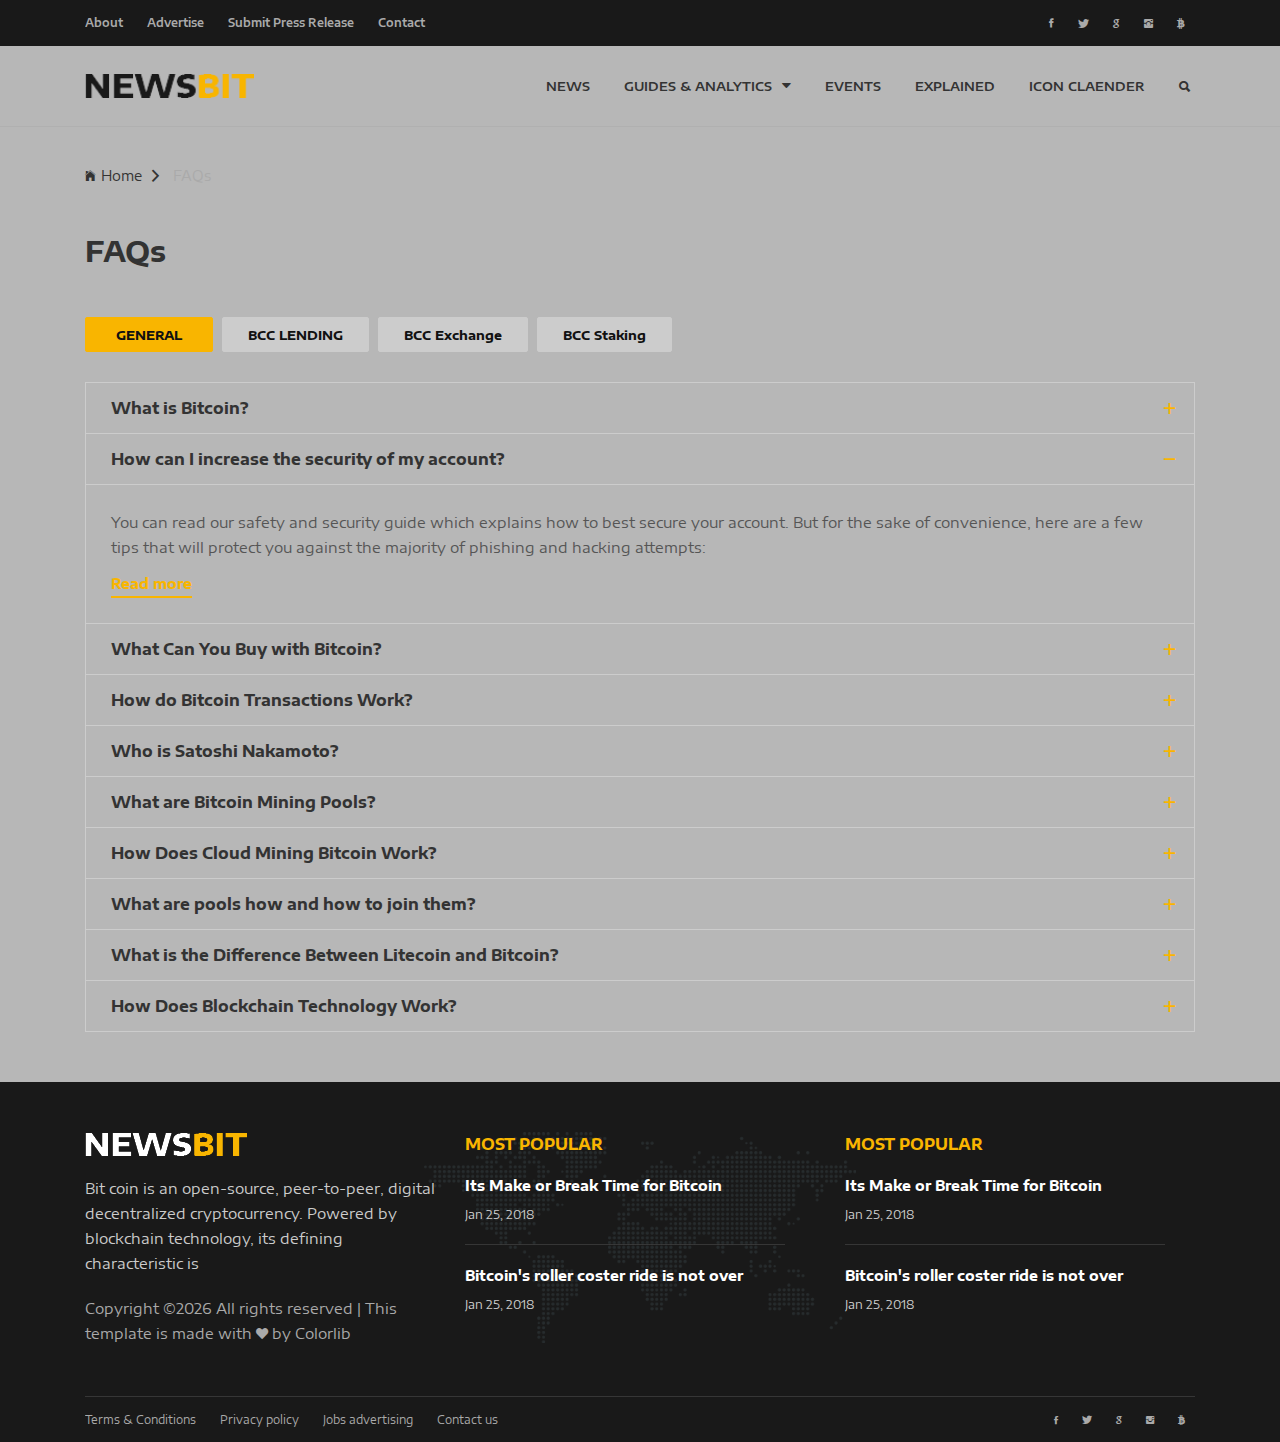
<file: newsbit/04_FAQs.html>
<!DOCTYPE HTML>
<html lang="en">
<head>
	<title>Newsbit</title>
	<meta http-equiv="X-UA-Compatible" content="IE=edge">
    <meta name="viewport" content="width=device-width, initial-scale=1">
	<meta charset="UTF-8">
	
	<!-- Font -->
	<link href="https://fonts.googleapis.com/css?family=Encode+Sans+Expanded:400,600,700" rel="stylesheet">
	
	<!-- Stylesheets -->
	
	<link href="plugin-frameworks/bootstrap.css" rel="stylesheet">
	
	<link href="fonts/ionicons.css" rel="stylesheet">
		
	<link href="common/styles.css" rel="stylesheet">
	
	
</head>
<body>
	
	<header>
		<div class="bg-191">
			<div class="container">	
				<div class="oflow-hidden color-ash font-9 text-sm-center ptb-sm-5">
				
					<ul class="float-left float-sm-none list-a-plr-10 list-a-plr-sm-5 list-a-ptb-15 list-a-ptb-sm-10">
						<li><a class="pl-0 pl-sm-10" href="#">About</a></li>
						<li><a href="#">Advertise</a></li>
						<li><a href="#">Submit Press Release</a></li>
						<li><a href="#">Contact</a></li>
					</ul>
					<ul class="float-right float-sm-none list-a-plr-10 list-a-plr-sm-5 list-a-ptb-15 list-a-ptb-sm-5">
						<li><a class="pl-0 pl-sm-10" href="#"><i class="ion-social-facebook"></i></a></li>
						<li><a href="#"><i class="ion-social-twitter"></i></a></li>
						<li><a href="#"><i class="ion-social-google"></i></a></li>
						<li><a href="#"><i class="ion-social-instagram"></i></a></li>
						<li><a href="#"><i class="ion-social-bitcoin"></i></a></li>
					</ul>
					
				</div><!-- top-menu -->
			</div><!-- container -->
		</div><!-- bg-191 -->
		
		<div class="container">
			<a class="logo" href="index.html"><img src="images/logo-black.png" alt="Logo"></a>
			
			<a class="right-area src-btn" href="#" >
				<i class="active src-icn ion-search"></i>
				<i class="close-icn ion-close"></i>
			</a>
			<div class="src-form">
				<form>
					<input type="text" placeholder="Search here">
					<button type="submit"><i class="ion-search"></i></a></button>
				</form>
			</div><!-- src-form -->
			
			
			<a class="menu-nav-icon" data-menu="#main-menu" href="#"><i class="ion-navicon"></i></a>
			
			<ul class="main-menu" id="main-menu">
				<li><a href="02_archive-page.html">NEWS</a></li>
				<li class="drop-down"><a href="03_single-post.html">GUIDES & ANALYTICS<i class="ion-arrow-down-b"></i></a>
					<ul class="drop-down-menu drop-down-inner">
						<li><a href="#">PAGE 1</a></li>
						<li><a href="#">PAGE 2</a></li>
					</ul>
				</li>
				<li><a href="04_FAQS.html">EVENTS</a></li>
				<li><a href="05_FAQS-single.html">EXPLAINED</a></li>
				<li><a href="06_contact-us.html">ICON CLAENDER</a></li>
			</ul>
			<div class="clearfix"></div>
		</div><!-- container -->
	</header>
	
	
	<section class="ptb-0">
		<div class="mb-30 brdr-ash-1 opacty-5"></div>
		<div class="container">
			<a class="mt-10" href="index.html"><i class="mr-5 ion-ios-home"></i>Home<i class="mlr-10 ion-chevron-right"></i></a>
			<a class="mt-10 color-ash" href="04_FAQs.html">FAQs</a>
		</div><!-- container -->
	</section>
	
	
	<section class="pb-20">
		<div class="container">
			<h2 class="mb-50"><b>FAQs</b></h2>
			<a class="btn-fill-primary btn-b-md plr-30 mb-10 mr-5" href="#"><b>GENERAL</b></a>
			<a class="btn-fill-grey btn-b-md plr-25 mb-10 mr-5" href="#"><b>BCC LENDING</b></a>
			<a class="btn-fill-grey btn-b-md plr-25 mb-10 mr-5" href="#"><b>BCC Exchange</b></a>
			<a class="btn-fill-grey btn-b-md plr-25 mb-10 " href="#"><b>BCC Staking</b></a>
		</div><!-- container -->
	</section>
	
	<section class="pt-0">
		<div class="container">
		
			<div class="accordian">
				<h5><a data-accordian="#accordian-1" class="a-title" href="#">
					<b>What is Bitcoin?</b><i class="ion-plus"></i></a></h5>
					
				<div class="a-body" id="accordian-1">
					<div class="a-body-inner">
						<p>You can read our safety and security guide which explains how to best secure your account. 
							But for the sake of convenience, here are a few tips that will protect you against the majority of 
							phishing and hacking attempts: </p>
						<a class="mt-15 link-brdr-btm-primary color-primary" href="#"><b>Read more</b></a>	
					</div><!-- a-body-inner -->	
				</div><!-- a-body -->	
			</div><!-- accordian -->
			
			<div class="accordian">
				<h5><a data-accordian="#accordian-2" class="a-title" href="#">
					<b>How can I increase the security of my account?</b><i class="ion-minus"></i></a></h5>
					
				<div class="a-body active" id="accordian-2">
					<div class="a-body-inner">
						<p>You can read our safety and security guide which explains how to best secure your account. 
							But for the sake of convenience, here are a few tips that will protect you against the majority of 
							phishing and hacking attempts: </p>
						<a class="mt-15 link-brdr-btm-primary color-primary" href="#"><b>Read more</b></a>	
					</div><!-- a-body-inner -->	
				</div><!-- a-body -->	
			</div><!-- accordian -->
			
			<div class="accordian">
				<h5><a data-accordian="#accordian-3" class="a-title" href="#">
					<b>What Can You Buy with Bitcoin?</b><i class="ion-plus"></i></a></h5>
					
				<div class="a-body" id="accordian-3">
					<div class="a-body-inner">
						<p>You can read our safety and security guide which explains how to best secure your account. 
							But for the sake of convenience, here are a few tips that will protect you against the majority of 
							phishing and hacking attempts: </p>
						<a class="mt-15 link-brdr-btm-primary color-primary" href="#"><b>Read more</b></a>	
					</div><!-- a-body-inner -->	
				</div><!-- a-body -->	
			</div><!-- accordian -->
			
			<div class="accordian">
				<h5><a data-accordian="#accordian-4" class="a-title" href="#">
					<b>How do Bitcoin Transactions Work?</b><i class="ion-plus"></i></a></h5>
					
				<div class="a-body" id="accordian-4">
					<div class="a-body-inner">
						<p>You can read our safety and security guide which explains how to best secure your account. 
							But for the sake of convenience, here are a few tips that will protect you against the majority of 
							phishing and hacking attempts: </p>
						<a class="mt-15 link-brdr-btm-primary color-primary" href="#"><b>Read more</b></a>	
					</div><!-- a-body-inner -->	
				</div><!-- a-body -->	
			</div><!-- accordian -->
			
			<div class="accordian">
				<h5><a data-accordian="#accordian-5" class="a-title" href="#">
					<b>Who is Satoshi Nakamoto?</b><i class="ion-plus"></i></a></h5>
					
				<div class="a-body" id="accordian-5">
					<div class="a-body-inner">
						<p>You can read our safety and security guide which explains how to best secure your account. 
							But for the sake of convenience, here are a few tips that will protect you against the majority of 
							phishing and hacking attempts: </p>
						<a class="mt-15 link-brdr-btm-primary color-primary" href="#"><b>Read more</b></a>	
					</div><!-- a-body-inner -->	
				</div><!-- a-body -->	
			</div><!-- accordian -->
			
			<div class="accordian">
				<h5><a data-accordian="#accordian-6" class="a-title" href="#">
					<b>What are Bitcoin Mining Pools?</b><i class="ion-plus"></i></a></h5>
					
				<div class="a-body" id="accordian-6">
					<div class="a-body-inner">
						<p>You can read our safety and security guide which explains how to best secure your account. 
							But for the sake of convenience, here are a few tips that will protect you against the majority of 
							phishing and hacking attempts: </p>
						<a class="mt-15 link-brdr-btm-primary color-primary" href="#"><b>Read more</b></a>	
					</div><!-- a-body-inner -->	
				</div><!-- a-body -->	
			</div><!-- accordian -->
			
			<div class="accordian">
				<h5><a data-accordian="#accordian-7" class="a-title" href="#">
					<b>How Does Cloud Mining Bitcoin Work?</b><i class="ion-plus"></i></a></h5>
					
				<div class="a-body" id="accordian-7">
					<div class="a-body-inner">
						<p>You can read our safety and security guide which explains how to best secure your account. 
							But for the sake of convenience, here are a few tips that will protect you against the majority of 
							phishing and hacking attempts: </p>
						<a class="mt-15 link-brdr-btm-primary color-primary" href="#"><b>Read more</b></a>	
					</div><!-- a-body-inner -->	
				</div><!-- a-body -->	
			</div><!-- accordian -->
			
			<div class="accordian">
				<h5><a data-accordian="#accordian-8" class="a-title" href="#">
					<b>What are pools how and how to join them?</b><i class="ion-plus"></i></a></h5>
					
				<div class="a-body" id="accordian-8">
					<div class="a-body-inner">
						<p>You can read our safety and security guide which explains how to best secure your account. 
							But for the sake of convenience, here are a few tips that will protect you against the majority of 
							phishing and hacking attempts: </p>
						<a class="mt-15 link-brdr-btm-primary color-primary" href="#"><b>Read more</b></a>	
					</div><!-- a-body-inner -->	
				</div><!-- a-body -->	
			</div><!-- accordian -->
			
			<div class="accordian">
				<h5><a data-accordian="#accordian-9" class="a-title" href="#">
					<b>What is the Difference Between Litecoin and Bitcoin?</b><i class="ion-plus"></i></a></h5>
					
				<div class="a-body" id="accordian-9">
					<div class="a-body-inner">
						<p>You can read our safety and security guide which explains how to best secure your account. 
							But for the sake of convenience, here are a few tips that will protect you against the majority of 
							phishing and hacking attempts: </p>
						<a class="mt-15 link-brdr-btm-primary color-primary" href="#"><b>Read more</b></a>	
					</div><!-- a-body-inner -->	
				</div><!-- a-body -->	
			</div><!-- accordian -->
			
			<div class="accordian">
				<h5><a data-accordian="#accordian-10" class="a-title" href="#">
					<b>How Does Blockchain Technology Work?</b><i class="ion-plus"></i></a></h5>
					
				<div class="a-body" id="accordian-10">
					<div class="a-body-inner">
						<p>You can read our safety and security guide which explains how to best secure your account. 
							But for the sake of convenience, here are a few tips that will protect you against the majority of 
							phishing and hacking attempts: </p>
						<a class="mt-15 link-brdr-btm-primary color-primary" href="#"><b>Read more</b></a>	
					</div><!-- a-body-inner -->	
				</div><!-- a-body -->	
			</div><!-- accordian -->
			
		</div><!-- container -->
	</section>
	
	
	<footer class="bg-191 color-ccc">
		
		<div class="container">
			<div class="pt-50 pb-20 pos-relative">
				<div class="abs-tblr pt-50 z--1 text-center">
					<div class="h-80 pos-relative"><img class="opacty-1 h-100 w-auto" src="images/map.png" alt=""></div>
				</div>
				<div class="row">
				
					<div class="col-sm-4">
						<div class="mb-30">
							<a href="#"><img src="images/logo-white.png"></a>
							<p class="mtb-20 color-ccc">Bit coin is an open-source, peer-to-peer, digital decentralized cryptocurrency.
							Powered by blockchain technology, its defining characteristic is</p>
							<p class="color-ash"><!-- Link back to Colorlib can't be removed. Template is licensed under CC BY 3.0. -->
Copyright &copy;<script>document.write(new Date().getFullYear());</script> All rights reserved | This template is made with <i class="ion-heart" aria-hidden="true"></i> by <a href="https://colorlib.com" target="_blank">Colorlib</a>
<!-- Link back to Colorlib can't be removed. Template is licensed under CC BY 3.0. -->
</p>
						</div><!-- mb-30 -->
					</div><!-- col-md-4 -->
					
					<div class="col-sm-4">
						<div class="mb-30">
							<h5 class="color-primary mb-20"><b>MOST POPULAR</b></h5>
							<div class="mb-20">
								<a class="color-white" href="#"><b>Its Make or Break Time for Bitcoin</b></a>
								<h6 class="mt-10">Jan 25, 2018</h6>
							</div>
							<div class="brdr-ash-1 opacty-2 mr-30"></div>
							<div class="mt-20">
								<a class="color-white" href="#"><b>Bitcoin's roller coster ride is not over</b></a>
								<h6 class="mt-10">Jan 25, 2018</h6>
							</div>
						</div><!-- mb-30 -->
					</div><!-- col-md-4 -->
					
					<div class="col-sm-4">
						<div class="mb-30">
							<h5 class="color-primary mb-20"><b>MOST POPULAR</b></h5>
							<div class="mb-20">
								<a class="color-white" href="#"><b>Its Make or Break Time for Bitcoin</b></a>
								<h6 class="mt-10">Jan 25, 2018</h6>
							</div>
							<div class="brdr-ash-1 opacty-2 mr-30"></div>
							<div class="mt-20">
								<a class="color-white" href="#"><b>Bitcoin's roller coster ride is not over</b></a>
								<h6 class="mt-10">Jan 25, 2018</h6>
							</div>
						</div><!-- mb-30 -->
					</div><!-- col-md-4 -->
					
				</div><!-- row -->
			</div><!-- ptb-50 -->
			
			<div class="brdr-ash-1 opacty-2"></div>
			
			<div class="oflow-hidden color-ash font-9 text-sm-center ptb-sm-5">
			
				<ul class="float-left float-sm-none list-a-plr-10 list-a-plr-sm-5 list-a-ptb-15 list-a-ptb-sm-10">
					<li><a class="pl-0 pl-sm-10" href="#">Terms & Conditions</a></li>
					<li><a href="#">Privacy policy</a></li>
					<li><a href="#">Jobs advertising</a></li>
					<li><a href="#">Contact us</a></li>
				</ul>
				<ul class="float-right float-sm-none list-a-plr-10 list-a-plr-sm-5 list-a-ptb-15 list-a-ptb-sm-5">
					<li><a class="pl-0 pl-sm-10" href="#"><i class="ion-social-facebook"></i></a></li>
					<li><a href="#"><i class="ion-social-twitter"></i></a></li>
					<li><a href="#"><i class="ion-social-google"></i></a></li>
					<li><a href="#"><i class="ion-social-instagram"></i></a></li>
					<li><a href="#"><i class="ion-social-bitcoin"></i></a></li>
				</ul>
				
			</div><!-- oflow-hidden -->
		</div><!-- container -->
	</footer>
	
	<!-- SCIPTS -->
	
	<script src="plugin-frameworks/jquery-3.2.1.min.js"></script>
	
	<script src="plugin-frameworks/tether.min.js"></script>
	
	<script src="plugin-frameworks/bootstrap.js"></script>
	
	<script src="common/scripts.js"></script>
	
</body>
</html>
</file>
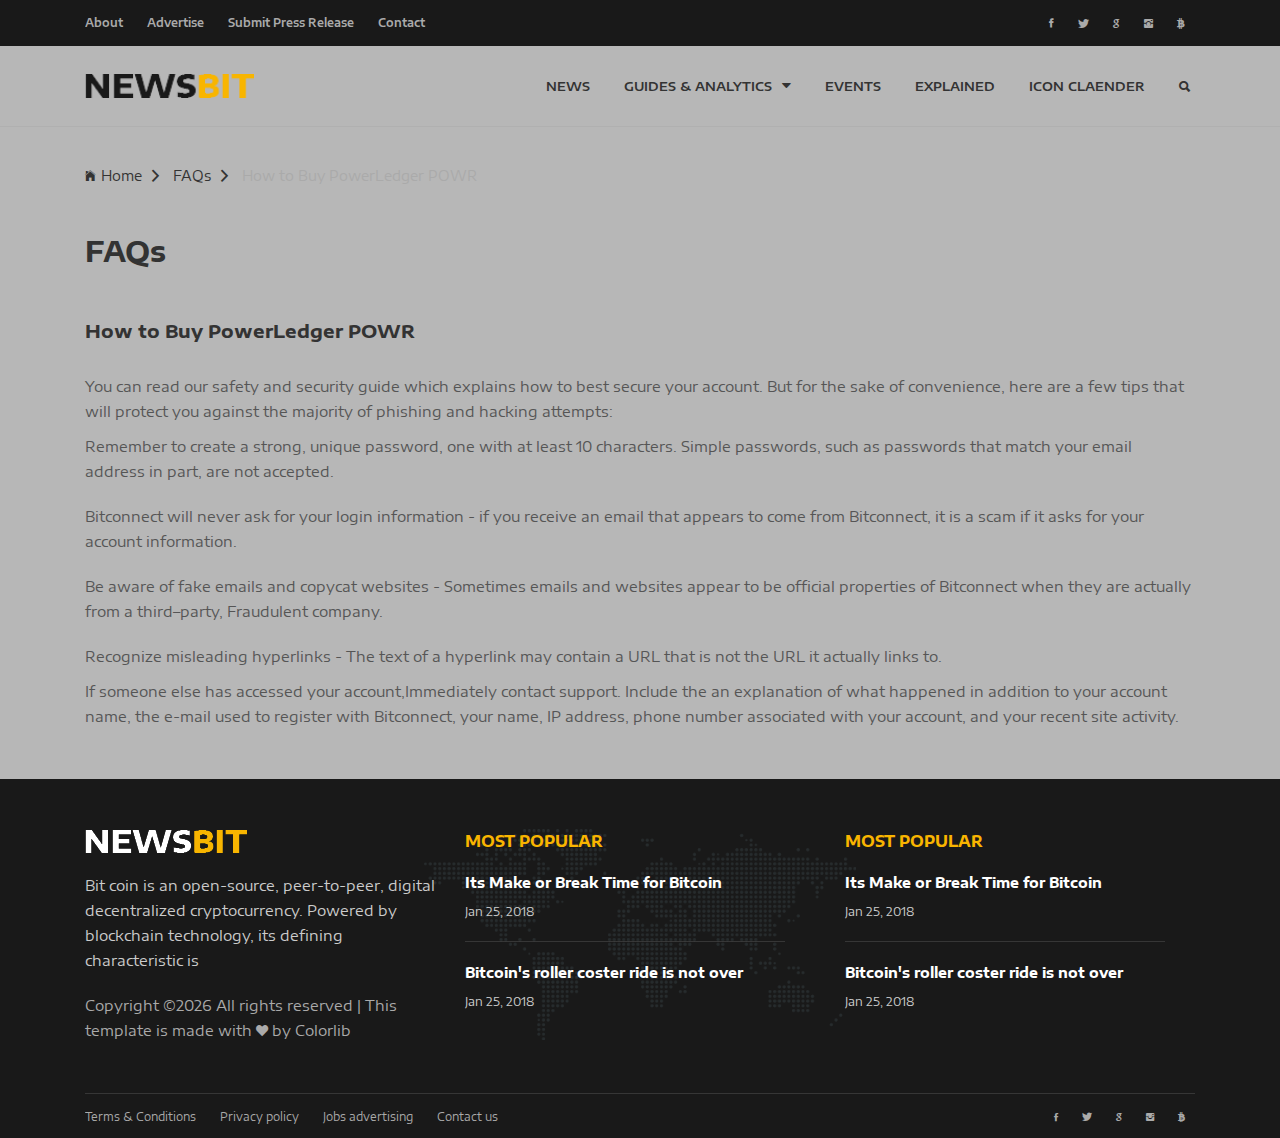
<file: newsbit/05_FAQs-single.html>
<!DOCTYPE HTML>
<html lang="en">
<head>
	<title>Newsbit</title>
	<meta http-equiv="X-UA-Compatible" content="IE=edge">
    <meta name="viewport" content="width=device-width, initial-scale=1">
	<meta charset="UTF-8">
	
	<!-- Font -->
	<link href="https://fonts.googleapis.com/css?family=Encode+Sans+Expanded:400,600,700" rel="stylesheet">
	
	<!-- Stylesheets -->
	
	<link href="plugin-frameworks/bootstrap.css" rel="stylesheet">
	
	<link href="fonts/ionicons.css" rel="stylesheet">
		
	<link href="common/styles.css" rel="stylesheet">
	
	
</head>
<body>
	
	<header>
		<div class="bg-191">
			<div class="container">	
				<div class="oflow-hidden color-ash font-9 text-sm-center ptb-sm-5">
				
					<ul class="float-left float-sm-none list-a-plr-10 list-a-plr-sm-5 list-a-ptb-15 list-a-ptb-sm-10">
						<li><a class="pl-0 pl-sm-10" href="#">About</a></li>
						<li><a href="#">Advertise</a></li>
						<li><a href="#">Submit Press Release</a></li>
						<li><a href="#">Contact</a></li>
					</ul>
					<ul class="float-right float-sm-none list-a-plr-10 list-a-plr-sm-5 list-a-ptb-15 list-a-ptb-sm-5">
						<li><a class="pl-0 pl-sm-10" href="#"><i class="ion-social-facebook"></i></a></li>
						<li><a href="#"><i class="ion-social-twitter"></i></a></li>
						<li><a href="#"><i class="ion-social-google"></i></a></li>
						<li><a href="#"><i class="ion-social-instagram"></i></a></li>
						<li><a href="#"><i class="ion-social-bitcoin"></i></a></li>
					</ul>
					
				</div><!-- top-menu -->
			</div><!-- container -->
		</div><!-- bg-191 -->
		
		<div class="container">
			<a class="logo" href="index.html"><img src="images/logo-black.png" alt="Logo"></a>
			
			<a class="right-area src-btn" href="#" >
				<i class="active src-icn ion-search"></i>
				<i class="close-icn ion-close"></i>
			</a>
			<div class="src-form">
				<form>
					<input type="text" placeholder="Search here">
					<button type="submit"><i class="ion-search"></i></a></button>
				</form>
			</div><!-- src-form -->
			
			
			<a class="menu-nav-icon" data-menu="#main-menu" href="#"><i class="ion-navicon"></i></a>
			
			<ul class="main-menu" id="main-menu">
				<li><a href="02_archive-page.html">NEWS</a></li>
				<li class="drop-down"><a href="03_single-post.html">GUIDES & ANALYTICS<i class="ion-arrow-down-b"></i></a>
					<ul class="drop-down-menu drop-down-inner">
						<li><a href="#">PAGE 1</a></li>
						<li><a href="#">PAGE 2</a></li>
					</ul>
				</li>
				<li><a href="04_FAQS.html">EVENTS</a></li>
				<li><a href="05_FAQS-single.html">EXPLAINED</a></li>
				<li><a href="06_contact-us.html">ICON CLAENDER</a></li>
			</ul>
			<div class="clearfix"></div>
		</div><!-- container -->
	</header>
	
	
	<section class="ptb-0">
		<div class="mb-30 brdr-ash-1 opacty-5"></div>
		<div class="container">
			<a class="mt-10" href="index.html"><i class="mr-5 ion-ios-home"></i>Home<i class="mlr-10 ion-chevron-right"></i></a>
			<a class="mt-10" href="04_FAQs.html">FAQs<i class="mlr-10 ion-chevron-right"></i></a>
			<a class="color-ash mt-10" href="04_FAQs-single.html">How to Buy PowerLedger POWR</a>
		</div><!-- container -->
	</section>
	
	
	<section>
		<div class="container">
			<h2 class="mb-50"><b>FAQs</b></h2>
			<h4><b>How to Buy PowerLedger POWR</b></h4>
			
			<p class="pt-30">You can read our safety and security guide which explains how to best secure your account. 
				But for the sake of convenience, here are a few tips that will protect you against the majority 
				of phishing and hacking attempts:</p>
			<p class="ptb-10">Remember to create a strong, unique password, one with at least 10 characters. Simple passwords, 
				such as passwords that match your email address in part, are not accepted.</p>
			<p class="ptb-10">Bitconnect will never ask for your login information - if you receive an email that appears to 
				come from Bitconnect, it is a scam if it asks for your account information.</p>
			<p class="ptb-10">Be aware of fake emails and copycat websites - Sometimes emails and websites appear to be official 
				properties of Bitconnect when they are actually from a third–party, Fraudulent company.</p>
			<p class="ptb-10">Recognize misleading hyperlinks - The text of a hyperlink may contain a URL that is not the URL it
				actually links to.</p>
			<p>If someone else has accessed your account,Immediately contact support. Include the an explanation
				of what happened in addition to your account name, the e-mail used to register with Bitconnect, your name,
				IP address, phone number associated with your account, and your recent site activity.</p>
						
		</div><!-- container -->
	</section>
	
	
	
	<footer class="bg-191 color-ccc">
		
		<div class="container">
			<div class="pt-50 pb-20 pos-relative">
				<div class="abs-tblr pt-50 z--1 text-center">
					<div class="h-80 pos-relative"><img class="opacty-1 h-100 w-auto" src="images/map.png" alt=""></div>
				</div>
				<div class="row">
				
					<div class="col-sm-4">
						<div class="mb-30">
							<a href="#"><img src="images/logo-white.png"></a>
							<p class="mtb-20 color-ccc">Bit coin is an open-source, peer-to-peer, digital decentralized cryptocurrency.
							Powered by blockchain technology, its defining characteristic is</p>
							<p class="color-ash"><!-- Link back to Colorlib can't be removed. Template is licensed under CC BY 3.0. -->
Copyright &copy;<script>document.write(new Date().getFullYear());</script> All rights reserved | This template is made with <i class="ion-heart" aria-hidden="true"></i> by <a href="https://colorlib.com" target="_blank">Colorlib</a>
<!-- Link back to Colorlib can't be removed. Template is licensed under CC BY 3.0. -->
</p>
						</div><!-- mb-30 -->
					</div><!-- col-md-4 -->
					
					<div class="col-sm-4">
						<div class="mb-30">
							<h5 class="color-primary mb-20"><b>MOST POPULAR</b></h5>
							<div class="mb-20">
								<a class="color-white" href="#"><b>Its Make or Break Time for Bitcoin</b></a>
								<h6 class="mt-10">Jan 25, 2018</h6>
							</div>
							<div class="brdr-ash-1 opacty-2 mr-30"></div>
							<div class="mt-20">
								<a class="color-white" href="#"><b>Bitcoin's roller coster ride is not over</b></a>
								<h6 class="mt-10">Jan 25, 2018</h6>
							</div>
						</div><!-- mb-30 -->
					</div><!-- col-md-4 -->
					
					<div class="col-sm-4">
						<div class="mb-30">
							<h5 class="color-primary mb-20"><b>MOST POPULAR</b></h5>
							<div class="mb-20">
								<a class="color-white" href="#"><b>Its Make or Break Time for Bitcoin</b></a>
								<h6 class="mt-10">Jan 25, 2018</h6>
							</div>
							<div class="brdr-ash-1 opacty-2 mr-30"></div>
							<div class="mt-20">
								<a class="color-white" href="#"><b>Bitcoin's roller coster ride is not over</b></a>
								<h6 class="mt-10">Jan 25, 2018</h6>
							</div>
						</div><!-- mb-30 -->
					</div><!-- col-md-4 -->
					
				</div><!-- row -->
			</div><!-- ptb-50 -->
			
			<div class="brdr-ash-1 opacty-2"></div>
			
			<div class="oflow-hidden color-ash font-9 text-sm-center ptb-sm-5">
			
				<ul class="float-left float-sm-none list-a-plr-10 list-a-plr-sm-5 list-a-ptb-15 list-a-ptb-sm-10">
					<li><a class="pl-0 pl-sm-10" href="#">Terms & Conditions</a></li>
					<li><a href="#">Privacy policy</a></li>
					<li><a href="#">Jobs advertising</a></li>
					<li><a href="#">Contact us</a></li>
				</ul>
				<ul class="float-right float-sm-none list-a-plr-10 list-a-plr-sm-5 list-a-ptb-15 list-a-ptb-sm-5">
					<li><a class="pl-0 pl-sm-10" href="#"><i class="ion-social-facebook"></i></a></li>
					<li><a href="#"><i class="ion-social-twitter"></i></a></li>
					<li><a href="#"><i class="ion-social-google"></i></a></li>
					<li><a href="#"><i class="ion-social-instagram"></i></a></li>
					<li><a href="#"><i class="ion-social-bitcoin"></i></a></li>
				</ul>
				
			</div><!-- oflow-hidden -->
		</div><!-- container -->
	</footer>
	
	<!-- SCIPTS -->
	
	<script src="plugin-frameworks/jquery-3.2.1.min.js"></script>
	
	<script src="plugin-frameworks/tether.min.js"></script>
	
	<script src="plugin-frameworks/bootstrap.js"></script>
	
	<script src="common/scripts.js"></script>
	
</body>
</html>
</file>
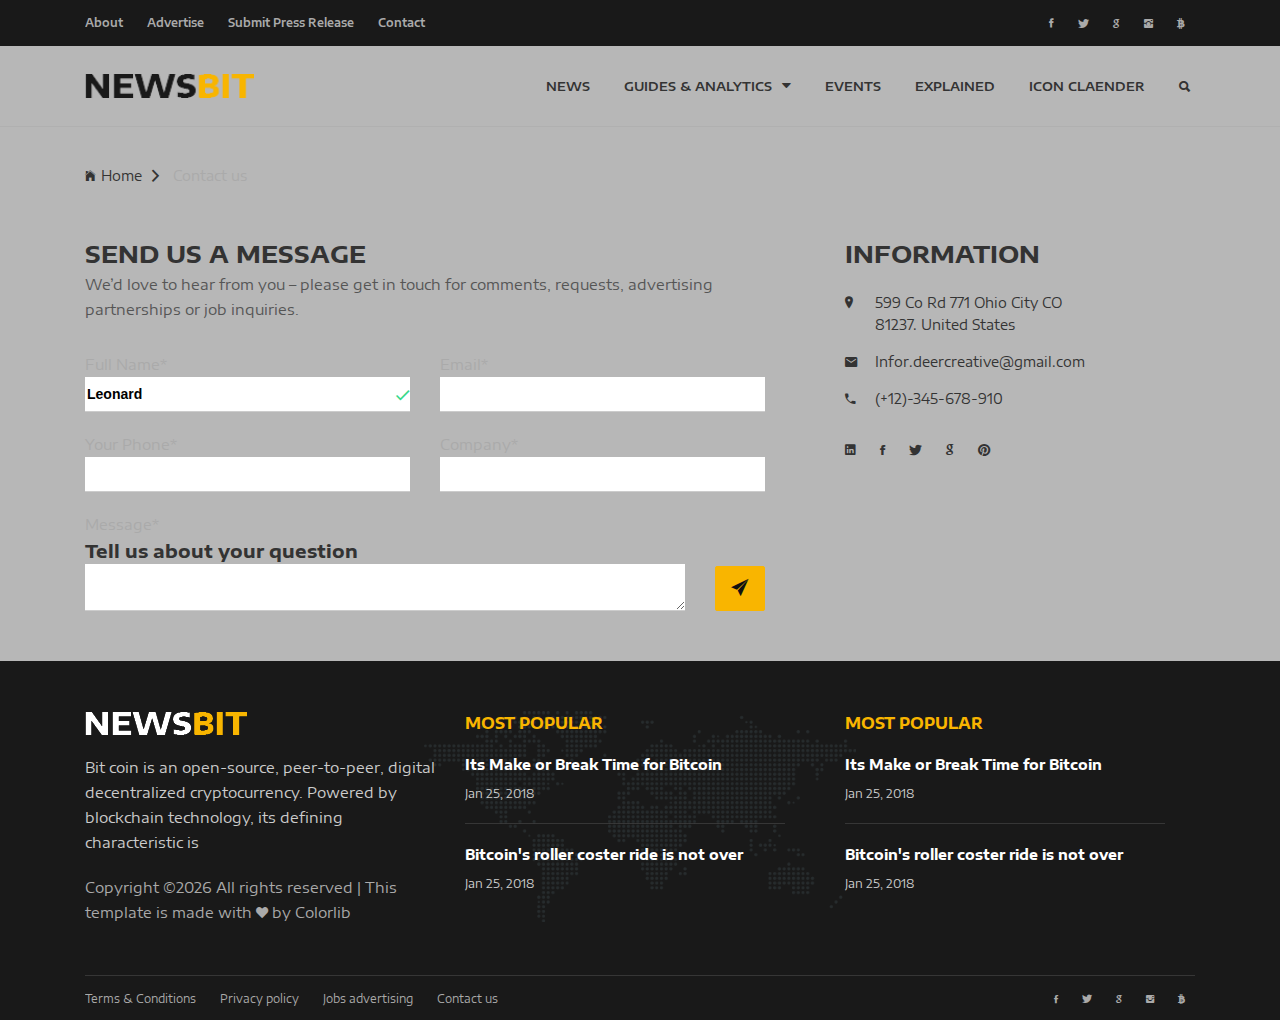
<file: newsbit/06_contact-us.html>
<!DOCTYPE HTML>
<html lang="en">
<head>
	<title>Newsbit</title>
	<meta http-equiv="X-UA-Compatible" content="IE=edge">
    <meta name="viewport" content="width=device-width, initial-scale=1">
	<meta charset="UTF-8">
	
	<!-- Font -->
	<link href="https://fonts.googleapis.com/css?family=Encode+Sans+Expanded:400,600,700" rel="stylesheet">
	
	<!-- Stylesheets -->
	
	<link href="plugin-frameworks/bootstrap.css" rel="stylesheet">
	
	<link href="fonts/ionicons.css" rel="stylesheet">
		
	<link href="common/styles.css" rel="stylesheet">
	
	
</head>
<body>
	
	<header>
		<div class="bg-191">
			<div class="container">	
				<div class="oflow-hidden color-ash font-9 text-sm-center ptb-sm-5">
				
					<ul class="float-left float-sm-none list-a-plr-10 list-a-plr-sm-5 list-a-ptb-15 list-a-ptb-sm-10">
						<li><a class="pl-0 pl-sm-10" href="#">About</a></li>
						<li><a href="#">Advertise</a></li>
						<li><a href="#">Submit Press Release</a></li>
						<li><a href="#">Contact</a></li>
					</ul>
					<ul class="float-right float-sm-none list-a-plr-10 list-a-plr-sm-5 list-a-ptb-15 list-a-ptb-sm-5">
						<li><a class="pl-0 pl-sm-10" href="#"><i class="ion-social-facebook"></i></a></li>
						<li><a href="#"><i class="ion-social-twitter"></i></a></li>
						<li><a href="#"><i class="ion-social-google"></i></a></li>
						<li><a href="#"><i class="ion-social-instagram"></i></a></li>
						<li><a href="#"><i class="ion-social-bitcoin"></i></a></li>
					</ul>
					
				</div><!-- top-menu -->
			</div><!-- container -->
		</div><!-- bg-191 -->
		
		<div class="container">
			<a class="logo" href="index.html"><img src="images/logo-black.png" alt="Logo"></a>
			
			<a class="right-area src-btn" href="#" >
				<i class="active src-icn ion-search"></i>
				<i class="close-icn ion-close"></i>
			</a>
			<div class="src-form">
				<form>
					<input type="text" placeholder="Search here">
					<button type="submit"><i class="ion-search"></i></a></button>
				</form>
			</div><!-- src-form -->
			
			
			<a class="menu-nav-icon" data-menu="#main-menu" href="#"><i class="ion-navicon"></i></a>
			
			<ul class="main-menu" id="main-menu">
				<li><a href="02_archive-page.html">NEWS</a></li>
				<li class="drop-down"><a href="03_single-post.html">GUIDES & ANALYTICS<i class="ion-arrow-down-b"></i></a>
					<ul class="drop-down-menu drop-down-inner">
						<li><a href="#">PAGE 1</a></li>
						<li><a href="#">PAGE 2</a></li>
					</ul>
				</li>
				<li><a href="04_FAQS.html">EVENTS</a></li>
				<li><a href="05_FAQS-single.html">EXPLAINED</a></li>
				<li><a href="06_contact-us.html">ICON CLAENDER</a></li>
			</ul>
			<div class="clearfix"></div>
		</div><!-- container -->
	</header>
	
	
	<section class="ptb-0">
		<div class="mb-30 brdr-ash-1 opacty-5"></div>
		<div class="container">
			<a class="mt-10" href="index.html"><i class="mr-5 ion-ios-home"></i>Home<i class="mlr-10 ion-chevron-right"></i></a>
			<a class="color-ash mt-10" href="06_contact-us.html">Contact us</a>
		</div><!-- container -->
	</section>
	
	
	<section>
		<div class="container">
			<div class="row">
			
				<div class="col-sm-12 col-md-8">
					<h3><b>SEND US A MESSAGE</b></h3>
					<p class="mb-30 mr-100 mr-sm-0">We’d love to hear from you – please get in touch for comments, requests, 
						advertising partnerships or job inquiries.</p>
					<form class="form-block form-bold form-mb-20 form-h-35 form-brdr-b-grey pr-50 pr-sm-0">
						<div class="row">
						
							<div class="col-sm-6">
								<p class="color-ash">Full Name*</p>
								<div class="pos-relative">
									<input class="pr-20" type="text" value="Leonard">
									<i class="abs-tbr lh-35 font-13 color-green ion-android-done"></i>
								</div><!-- pos-relative -->
							</div><!-- col-sm-6 -->
							
							<div class="col-sm-6">							
								<p class="color-ash">Email*</p>
								<div class="pos-relative">
									<input class="pr-20" type="email">
									<i class="dplay-none abs-tbr lh-35 font-13 color-green ion-android-done"></i>
								</div><!-- pos-relative -->
							</div><!-- col-sm-6 -->
							
							<div class="col-sm-6">	
								<p class="color-ash">Your Phone*</p>
								<div class="pos-relative">
									<input class="pr-20" type="text">
									<i class="dplay-none abs-tbr lh-35 font-13 color-green ion-android-done"></i>
								</div><!-- pos-relative -->
							</div><!-- col-sm-6 -->
							
							<div class="col-sm-6">	
								<p class="color-ash">Company*</p>
								<div class="pos-relative">
									<input class="pr-20" type="text">
									<i class="dplay-none abs-tbr lh-35 font-13 color-green ion-android-done"></i>
								</div><!-- pos-relative -->
							</div><!-- col-sm-6 -->
							
							<div class="col-sm-12">
								<div class="pos-relative pr-80">
									<p class="color-ash">Message*</p>
									<h4><b>Tell us about your question</b></h4>
									<textarea class="mb-0"></textarea>
									<button class="abs-br font-20 plr-15 btn-fill-primary" type="submit"><i class="ion-ios-paperplane"></i></button>
								</div><!-- pos-relative -->
							</div><!-- col-sm-6 -->
							
						</div><!-- row -->
					</form>
				</div><!-- col-md-6 -->
				
				<div class="col-sm-12 col-md-4">
					<h3 class="mb-20 mt-sm-50"><b>INFORMATION</b></h3>
					
					<ul class="font-11 list-relative list-li-pl-30 list-block list-li-mb-15">
						<li><i class="abs-tl ion-ios-location"></i>599 Co Rd 771 Ohio City CO <br/>81237. United States</li>
						<li><i class="abs-tl ion-android-mail"></i>Infor.deercreative@gmail.com</li>
						<li><i class="abs-tl ion-android-call"></i>(+12)-345-678-910</li>
					</ul>
					<ul class="font-11  list-a-plr-10 list-a-plr-sm-5 list-a-ptb-15 list-a-ptb-sm-5">
						<li><a class="pl-0" href="#"><i class="ion-social-linkedin"></i></a></li>
						<li><a href="#"><i class="ion-social-facebook"></i></a></li>
						<li><a href="#"><i class="ion-social-twitter"></i></a></li>
						<li><a href="#"><i class="ion-social-google"></i></a></li>
						<li><a href="#"><i class="ion-social-pinterest"></i></a></li>
					</ul>
				
				</div><!-- col-md-6 -->
			</div><!-- row -->
		</div><!-- container -->
	</section>
	
	
	
	<footer class="bg-191 color-ccc">
		
		<div class="container">
			<div class="pt-50 pb-20 pos-relative">
				<div class="abs-tblr pt-50 z--1 text-center">
					<div class="h-80 pos-relative"><img class="opacty-1 h-100 w-auto" src="images/map.png" alt=""></div>
				</div>
				<div class="row">
				
					<div class="col-sm-4">
						<div class="mb-30">
							<a href="#"><img src="images/logo-white.png"></a>
							<p class="mtb-20 color-ccc">Bit coin is an open-source, peer-to-peer, digital decentralized cryptocurrency.
							Powered by blockchain technology, its defining characteristic is</p>
							<p class="color-ash"><!-- Link back to Colorlib can't be removed. Template is licensed under CC BY 3.0. -->
Copyright &copy;<script>document.write(new Date().getFullYear());</script> All rights reserved | This template is made with <i class="ion-heart" aria-hidden="true"></i> by <a href="https://colorlib.com" target="_blank">Colorlib</a>
<!-- Link back to Colorlib can't be removed. Template is licensed under CC BY 3.0. -->
</p>
						</div><!-- mb-30 -->
					</div><!-- col-md-4 -->
					
					<div class="col-sm-4">
						<div class="mb-30">
							<h5 class="color-primary mb-20"><b>MOST POPULAR</b></h5>
							<div class="mb-20">
								<a class="color-white" href="#"><b>Its Make or Break Time for Bitcoin</b></a>
								<h6 class="mt-10">Jan 25, 2018</h6>
							</div>
							<div class="brdr-ash-1 opacty-2 mr-30"></div>
							<div class="mt-20">
								<a class="color-white" href="#"><b>Bitcoin's roller coster ride is not over</b></a>
								<h6 class="mt-10">Jan 25, 2018</h6>
							</div>
						</div><!-- mb-30 -->
					</div><!-- col-md-4 -->
					
					<div class="col-sm-4">
						<div class="mb-30">
							<h5 class="color-primary mb-20"><b>MOST POPULAR</b></h5>
							<div class="mb-20">
								<a class="color-white" href="#"><b>Its Make or Break Time for Bitcoin</b></a>
								<h6 class="mt-10">Jan 25, 2018</h6>
							</div>
							<div class="brdr-ash-1 opacty-2 mr-30"></div>
							<div class="mt-20">
								<a class="color-white" href="#"><b>Bitcoin's roller coster ride is not over</b></a>
								<h6 class="mt-10">Jan 25, 2018</h6>
							</div>
						</div><!-- mb-30 -->
					</div><!-- col-md-4 -->
					
				</div><!-- row -->
			</div><!-- ptb-50 -->
			
			<div class="brdr-ash-1 opacty-2"></div>
			
			<div class="oflow-hidden color-ash font-9 text-sm-center ptb-sm-5">
			
				<ul class="float-left float-sm-none list-a-plr-10 list-a-plr-sm-5 list-a-ptb-15 list-a-ptb-sm-10">
					<li><a class="pl-0 pl-sm-10" href="#">Terms & Conditions</a></li>
					<li><a href="#">Privacy policy</a></li>
					<li><a href="#">Jobs advertising</a></li>
					<li><a href="#">Contact us</a></li>
				</ul>
				<ul class="float-right float-sm-none list-a-plr-10 list-a-plr-sm-5 list-a-ptb-15 list-a-ptb-sm-5">
					<li><a class="pl-0 pl-sm-10" href="#"><i class="ion-social-facebook"></i></a></li>
					<li><a href="#"><i class="ion-social-twitter"></i></a></li>
					<li><a href="#"><i class="ion-social-google"></i></a></li>
					<li><a href="#"><i class="ion-social-instagram"></i></a></li>
					<li><a href="#"><i class="ion-social-bitcoin"></i></a></li>
				</ul>
				
			</div><!-- oflow-hidden -->
		</div><!-- container -->
	</footer>
	
	<!-- SCIPTS -->
	
	<script src="plugin-frameworks/jquery-3.2.1.min.js"></script>
	
	<script src="plugin-frameworks/tether.min.js"></script>
	
	<script src="plugin-frameworks/bootstrap.js"></script>
	
	<script src="common/scripts.js"></script>
	
</body>
</html>
</file>
<file: style.css>
body {
	margin: 0;
	padding: 0;
}

main {
	height: 1200px;
	background-color: #b7b7b7;
	padding-top: 80px;
}

header {
	display: flex;
	justify-content: space-between;
	background-color: #000000;
	align-items: center;
	position: fixed;
    z-index: 1;
	width: 100%;
}

.logo-image {

}

.logo-image-wrapper {
    margin-left: 5px;
    position: relative;
}

.image-dot {
    height: 3px;
    position: absolute;
    width: 3px;
    border-radius: 50%;
    animation-duration: 3s;
    animation-iteration-count: infinite;
}

.blue-dot {
    top: 17px;
    left: 64px;
    background-color: #0000ff;
    animation-name: blueanimation;
}

@keyframes blueanimation {
    0%   {background-color: #0000ff;}
    50%  {background-color: #000099;}
    100% {background-color: #0000ff;}
}

.red-dot {
    top: 17px;
    left: 71px;
    background-color: #ff0000;
    animation-name: redanimation;
}

@keyframes redanimation {
    0%   {background-color: #ff0000;}
    50%  {background-color: #990000;}
    100% {background-color: #ff0000;}
}

.white-dot {
    top: 13px;
    left: 67px;
    background-color: #ffffff;
    animation-name: whiteanimation;
}


@keyframes whiteanimation {
    0%   {background-color: #ffffff;}
    50%  {background-color: #b0b0b0;}
    100% {background-color: #ffffff;}
}

.date {
	color: #ffffff;
	display: flex;
	flex-direction: column;
	align-items: center;
}

.socials {
	margin-right: 5px;
}

footer {
	display: flex;
	justify-content: space-around;
	align-items: center;
	font-size: 18px;
	font-family: sans-serif;
	padding: 10px 0;
}

.header-bottom-border-wrapper {
    z-index: 1;
    position: fixed;
    top: 67px;
    width: 100%;
    background-color: #b7b7b7;
    height: 5px;
    display: flex;
    justify-content: center;
    border-bottom: 1px solid #616161;
}

.header-bottom-border {
	height: 5px;
	width: 99%;
	border-radius: 50px;
	background-color: #dedede;
}

img {
	cursor: pointer;
}

nav {
    height: 50px;
    background-color: #ffffff;
    display: none;
    align-items: center;
    font-family: sans-serif;
    font-weight: 600;
    text-transform: uppercase;
    border-top: 3px solid #292929;
}

.nav-item {
    height: 100%;
    display: flex;
    align-items: center;
    padding: 0 10px;
    cursor: pointer;
    transition: background-color 200ms;
}

.nav-item:hover {
    background-color: #cdcdcd;
}

.nav-item-active {
    background-color: #000000;
    color: #ffffff;
}

.nav-item-active:hover {
    background-color: #272727;
}

.breaking-news-wrapper {
    display: flex;
}

.breaking-news-title {
    background: #000000;
    height: 55px;
    position: relative;
    width: 150px;
    color: #ffffff;
    font-family: sans-serif;
    text-transform: uppercase;
    font-weight: 600;
    display: flex;
    align-items: center;
    justify-content: center;
}

.breaking-news-title:before {
    border-bottom: 35px solid #000000;
    border-left: 27px solid transparent;
    border-right: 28px solid transparent;
    content: "";
    height: 0;
    left: 140px;
    position: absolute;
    top: 10px;
    transform: rotate(90deg);
    width: 0;
}

.breaking-news-message {
    background-color: #F9B500;
    flex: 1;
    color: #ffffff;
    font-family: sans-serif;
    text-transform: uppercase;
    font-weight: 600;
    display: flex;
    align-items: center;
    padding-left: 70px;
}
</file>
<file: newsbit/common/styles.css>
/*
====================================================

* 	[Master Stylesheet]

	Theme Name :
	Version    :
	Author     :
	Author URI :

====================================================

	TOC

	1. PRIMARY STYLES
	2. COMMONS FOR PAGE DESIGN
	3. HEADER
	4. INTRO SECTION
	5. PORFOLIO SECTION
	6. ABOUT SECTION
	7. EXPERIENCE SECTION
	8. EDUCATION SECTION
	9. COUNTER SECTION
	10. FOOTER

====================================================


/* ---------------------------------
1. PRIMARY STYLES
--------------------------------- */

html{ font-size: 100%; overflow-x: hidden; width: 100%; margin: 0px;  padding: 0px; touch-action: manipulation; }


body{ font-size: 14px; font-family: 'Encode Sans Expanded', sans-serif; width: 100%; height: 100%; margin: 0; font-weight: 400;
	-webkit-font-smoothing: antialiased; -moz-osx-font-smoothing: grayscale; word-wrap: break-word;
	overflow-x: hidden; color: #333;     background-color: #b7b7b7; }

h1, h2, h3, h4, h5, h6, p, a, ul, span, li, img, inpot, button{ margin: 0; padding: 0; }

h1,h2,h3,h4,h5,h6{ line-height: 1.5; font-weight: inherit; }

h1,h2,h3{ font-family: 'Encode Sans Expanded', sans-serif; }

p{ line-height: 1.7; font-size: 1.05em; font-weight: 400; color: #555; }

h1{ font-size: 4em; line-height: 1; }
h2{ font-size: 2em; line-height: 1.1; }
h3{ font-size: 1.7em; }
h4{ font-size: 1.3em; }
h5{ font-size: 1.1em; }
h6{ font-size: .85em; }

a, button{ display: inline-block; text-decoration: none; color: inherit; line-height: 1.3;
	-webkit-transition: all .25s ease-in-out; transition: all .25s ease-in-out; }

a:focus, a:active, a:hover,
button:focus, button:active, button:hover,
a b.light-color:hover{ text-decoration: none; color: #F9B500; }

b{ font-weight: 700; }

img{ width: 100%; }

li{ list-style: none; display: inline-block; line-height: 1.6; font-size: .9em; }

span{ display: inline-block; }

button{ outline: 0; border: 0; background: none; cursor: pointer; }

.icon{ font-size: 1.1em; display: inline-block; line-height: inherit; }

[class^="icon-"]:before, [class*=" icon-"]:before{ line-height: inherit; }

b.max-bold{ font-weight: 700; }

input:focus,
textarea:focus{ outline-color: #F9B500; }

::placeholder { color: #ccc; }
:-ms-input-placeholder { color: #ccc; }
::-ms-input-placeholder { color: #ccc; }


/* RESPONSIVE */

@media only screen and (max-width: 767px) {

	p{ line-height: 1.4; }

	h1{ font-size: 3.8em; }
	h2{ font-size: 2em; }
	h3{ font-size: 1.6em; }
	h4{ font-size: 1.3em; }

}

@media only screen and (max-width: 575px) {

	body{ font-size: 14px; }

}



/* ---------------------------------
3. HEADER
--------------------------------- */

header{ position: relative; text-align: center; z-index: 1000; font-weight: 600; }

header i{ font-size: 1.1em; }


/* BOTTOM HEADER */

header:after{ content:''; clear: both; }

header .logo{ float: left; height: 24px; margin: 28px 0; }

header .logo img{ height: 100%; width: auto; }


header .main-menu{ float: right; }

header ul.main-menu > li > a{ height: 100%; line-height: 80px; padding: 0px 15px; }


/* SEARCH AREA */

header .right-area{ float: right; height: 100%; line-height: 70px; margin-left: 15px; padding: 5px; }

header .src-icn,
header .close-icn{ display: none; }

header .src-icn.active,
header .close-icn.active{ display: block; }

header .src-form{ position: absolute; top: 0px; bottom: 0px; left: 15px; right: 45px; z-index: 1;
	max-width: 0; overflow: hidden; -webkit-transition: all .2s; transition: all .2s; }

header .src-form.active{ max-width: 3000px;  }


header .src-form form{ height: 100%; }

header .src-form input{ display: block; width: 100%; height: 100%; padding: 0 15px 0 75px; font-size: 1.4em; border: 0px solid #ccc;
	background: #f7f5f8; outline: 0; -webkit-transition: all .0s; transition: all .0s; }

header .src-form input:focus{ background: #f1f2f1; }

header .src-form button{ position: absolute; top: 0; bottom: 0; left: 0; width: 60px; background: #eee; }




/* HAMBURGER ICON */

header .menu-nav-icon{ display: inline-block; font-size: 30px; line-height: 60px; display: none; cursor: pointer; }


/* DROPDOWN MENU STYLING */

header .main-menu li.drop-down{ position: relative; text-align: left; }

header .main-menu li.drop-down > ul.drop-down-menu{ display: none; position: absolute; top: 60px;
	left: 0; min-width: 180px; box-shadow: 0px 3px 10px rgba(0,0,0,.3); background: #fff; }

header .main-menu li.drop-down > ul.drop-down-menu li{ display: block; border-top: 1px solid #ddd; }

header .main-menu li.drop-down > ul.drop-down-menu li > a{ display: block; padding: 17px 20px; }

header .main-menu li i{margin-left: 10px; }


/* DROPDOWN HOVER */

header .main-menu li.drop-down a.mouseover + ul.drop-down-menu{ display: block;
	animation: full-opacity-anim .2s forwards; }


@keyframes full-opacity-anim{
	0%{ opacity: 0; }
	100%{ opacity: 1; }
}



/* RESPONSIVE */

@media only screen and (max-width: 992px) {

	header .logo{ height: 16px; margin: 32px 0; }

	header ul.main-menu > li > a{ padding: 0 5px; }
}


@media only screen and (max-width: 767px) {

	header .logo{ height: 16px; margin: 22px 0; }

	header .right-area{ line-height: 50px; }


	/* MAIN MENU */

	header .main-menu{ display: none; position: absolute; top: 60px; left: 0; right: 0; float: none;
		opacity: 0; z-index: 1; height: auto; text-align: left; background: #fff; }

	header .main-menu.visible-menu{ display: block; box-shadow: 0 4px 20px -10px rgba(0,0,0,.4);
		animation: full-opacity-anim .2s forwards ease; }

	@keyframes full-opacity-anim{

		100%{ opacity: 1; }

	}

	header .main-menu > li{ display: block; }

	header ul.main-menu > li > a{ display: block; height: auto; line-height: 1; padding: 15px; border-top: 1px solid #eee; }


	/* HAMBURGER ICON */


	header  .menu-nav-icon{ display: block; }


	/* DROPDOWN  */

	header .main-menu li.drop-down > ul.drop-down-menu{ position: static; box-shadow: none; }

	header .main-menu li.drop-down > ul.drop-down-menu li{ border-top: 1px solid #eee; }
	header .main-menu li.drop-down > ul.drop-down-inner li:first-child{ border-top: 1px solid #ddd; }

	/* DROPDOWN HOVER */

	header .main-menu li.drop-down > ul.drop-down-menu li a{ padding-left: 25px; }

	header .main-menu li.drop-down > ul.drop-down-inner li a{ padding-left: 35px; }

}

@media only screen and (max-width: 575px) {

	header ul.main-menu > li > a{ padding: 15px; }


	/* HAMBURGER ICON */

	.menu-nav-icon{ float: right; }

}

@media only screen and (max-width: 359px) {

	header .heading-wrapper{  padding: 30px 20px 20px; }

	header .info .icon{ font-size: 25px; }

	header .info .right-area{ margin-left: 35px; }

}



/* ---------------------------------
2. COMMONS FOR PAGE DESIGN
--------------------------------- */

.dplay-tbl{ display: table; height: 100%; width: 100%; }
.dplay-tbl-cell{ display: table-cell; vertical-align: middle; }

.oflow-hidden{ overflow: hidden; }
.oflow-visible{ overflow: visible; }

.dplay-none{ display: none; }
.dplay-block{ display: block; }
.dplay-inl-block{ display: inline-block; }

.opacty-1{ opacity: .1; }
.opacty-2{ opacity: .2; }
.opacty-3{ opacity: .3; }
.opacty-4{ opacity: .4; }
.opacty-5{ opacity: .5; }
.opacty-6{ opacity: .6; }
.opacty-7{ opacity: .7; }



/* POSITION */

.pos-relative{ position: relative; z-index: 1; }

.abs-tlr{ position: absolute; top: 0; left: 0; right: 0; z-index: 1; }
.abs-blr{ position: absolute; bottom: 0; left: 0; right: 0; z-index: 1; }
.abs-tl{ position: absolute; top: 0; left: 0; z-index: 1; }
.abs-br{ position: absolute; bottom: 0; right: 0; z-index: 1; }
.abs-tbr{ position: absolute; top: 0; bottom: 0; right: 0; z-index: 1; }
.abs-tblr{ position: absolute; top: 0; bottom: 0; left: 0; right: 0; z-index: 1; }

.z--1{ z-index: -1; }


/* ALIGNMENT */

.float-left{ float: left!important; }
.float-right{ float: right!important; }

.text-center{ text-align: center; }

/* LINE HEIGHT */

.lh-30{ line-height: 30px; }
.lh-35{ line-height: 35px; }
.lh-40{ line-height: 40px; }


/* FONTS */

.font-7 { font-size: .7em; }
.font-75{ font-size: .75em; }
.font-8 { font-size: .8em; }
.font-85{ font-size: .85em; }
.font-9 { font-size: .9em; }
.font-11{ font-size: 1.1em; }
.font-12{ font-size: 1.2em; }
.font-13{ font-size: 1.3em; }
.font-14{ font-size: 1.4em; }
.font-20{ font-size: 2em; }


/* RESPONSIVE */

@media only screen and (max-width: 767px) {

	.float-sm-none{ float: none!important; }

	.text-sm-center{ text-align: center; }

	.font-sm-13{ font-size: 1.3em; }
}


/* COLOR */

.color-white{ color: #fff; }
.color-green{ color: #36D98A; }
.color-ash{ color: #aaa; }
.color-ccc{ color: #ccc; }
.color-grey{ color: #ccc; }
.color-primary{ color: #F9B500; }
.color-black{ color: #111; }
.color-lite-black{ color: #888; }



/* BACKGROUND COLOR*/

.bg-191{ background: #191919; }
.bg-primary{ background: #F9B500!important; }


/* BACKGROUND IMAGE */

.img-bg{ position: absolute; top: 0; bottom: 0; left: 0; right: 0; z-index: 1; }

.bg-map{ background: url(../images/map.png) no-repeat center; background-size: cover; }

.bg-1{ background: url(../images/slider-1-1200x900.jpg) no-repeat center; background-size: cover; }
.bg-2{ background: url(../images/slider-2-450x600.jpg) no-repeat center; background-size: cover; }
.bg-3{ background: url(../images/slider-3-450x600.jpg) no-repeat center; background-size: cover; }
.bg-4{ background: url(../images/slider-4-450x600.jpg) no-repeat center; background-size: cover; }
.bg-5{ background: url(../images/slider-5-450x600.jpg) no-repeat center; background-size: cover; }
.bg-6{ background: url(../images/slider-6-450x600.jpg) no-repeat center; background-size: cover; }


.bg-grad-layer-6:after{ content:''; position: absolute; top: 0; bottom: 0; left: 0; right: 0; z-index: -1;
	opacity: .6; background: linear-gradient(to top,  #000 0%,  rgba(0,0,0,.4) 100%); }

.bg-layer-4:after{ content:''; position: absolute; top: 0; bottom: 0; left: 0; right: 0; z-index: -1;
	opacity: .4; background: #111; }

.bg-layer-7:after{ content:''; position: absolute; top: 0; bottom: 0; left: 0; right: 0; z-index: -1;
	opacity: .7; background: #111; }




/* RESPONSIVE */

@media only screen and (max-width: 767px) {

	.bg-sm-color-6{ background: rgba(0,0,0,.6); }
	.bg-sm-color-7{ background: rgba(0,0,0,.7); }

}


/* BORDER */

.brder-grey{ border: 1px solid #ccc; }
.brder-t-grey{ border-top: 1px solid #ccc; }
.brder-tlr-grey{ border: 1px solid #ccc; border-bottom: 0; }
.brder-blr-grey{ border: 1px solid #ccc; border-top: 0; }

.brdr-ash-1{ height: 1px; background: #aaa; }



/* LINK STYLING	 */

.link-brdr-btm-primary{ position: relative; padding-bottom: 5px;
	-webkit-transition: all .2s; transition: all .2s;}

.link-brdr-btm-primary:after{ content:''; position: absolute; left: 0; right: 0; bottom: 0; height: 2px;
	background: #F9B500; -webkit-transition: all .2s; transition: all .2s;
	-webkit-transform-origin: right; transform-origin: right; }

.link-brdr-btm-primary:hover{ -webkit-transform: translateY(-1px); transform: translateY(-1px); }

.link-brdr-btm-primary:hover:after{ -webkit-transform: scale(0); transform: scale(0); }


/* BUTTON STYLING */

.btn-brdr-primary{ text-align: center; height: 45px; line-height: 43px; border: 1px solid #F9B500; color: #F9B500;
	border-radius: 2px; }
.btn-brdr-primary:hover{ background: #F9B500; color: #000; }

.btn-brdr-grey{ text-align: center; height: 45px; line-height: 43px; border: 1px solid #ccc; line-height: 1;
	border-radius: 2px; }
.btn-brdr-grey:hover{ border: 1px solid #F9B500; background: #F9B500; color: #000; }

.btn-fill-primary{ text-align: center; height: 45px; line-height: 43px; border: 1px solid #F9B500; background: #F9B500;
	border-radius: 2px; color: #111; }
.btn-fill-primary:hover{ background: none; }

.btn-fill-grey{ text-align: center; height: 45px; line-height: 43px; border: 1px solid #ccc; background: #ccc;
	border-radius: 2px; color: #111; }
.btn-fill-grey:hover{ border: 1px solid #F9B500; background: none; color: #000; }


.btn-b-md{ font-size: .9em; height: 35px; line-height: 35px; }
.btn-b-sm{ font-size: .9em; height: 30px; line-height: 28px; }


/* FORM INPUT STYLING */

.nwsltr-primary-1{ position: relative; }

.nwsltr-primary-1 input{ height: 45px; display: block; width: 100%; padding: 0 65px 0 20px;
	border: 1px solid #F9B500; }

.nwsltr-primary-1 button{ position: absolute; top: 1px; bottom: 1px; right: 1px; width: 45px; text-align: center;
	background: #F9B500; color: #000; }

.nwsltr-primary-1 button i{ font-size: 1.3em; }

.nwsltr-primary-1 button:hover{ background: #000; color: #fff; }


.form-block input,
.form-block textarea{ display: block; width: 100%; }

.form-bold input,
.form-bold textarea{ font-weight: 700; }

.form-plr-15 input,
.form-plr-15 textarea{ padding: 0 15px; }

.form-h-35 input{ height: 35px; }
.form-h-40 input{ height: 40px; }
.form-h-45 input{ height: 45px; }

.form-mb-20 input,
.form-mb-20 textarea{ margin-bottom: 20px; }

.form-brdr-grey input,
.form-brdr-grey textarea{ border: 1px solid #ccc; }

.form-brdr-lite-white input,
.form-brdr-lite-white textarea{ border: 1px solid #ddd; }

.form-brdr-b-grey input,
.form-brdr-b-grey textarea{ outline: 0; border: 0px; border-bottom: 1px solid #ccc; }

.form-brdr-b-grey input:focus,
.form-brdr-b-grey textarea:focus{ border-bottom: 1px solid #F9B500; }



/* SIDED SECTION */

.sided-70{ position: relative; }
.sided-70 .s-left{ position: absolute; top: 0; left: 0; height: 70px; width: 70px; }
.sided-70 .s-left.rounded img{ border-radius: 70px; overflow: hidden; }
.sided-70 .s-right{ min-height: 70px; }


/* FLOAT LEFT RIGHT	 */

.float-left-right{ overflow: hidden; }

.float-left-right ul:first-child{ float: left; }

.float-left-right ul:last-child{ float: right; }


/* RESPONSIVE */

@media only screen and (max-width: 767px) {

	.float-left-right{ text-align: center; }

	.float-left-right ul:first-child,
	.float-left-right ul:last-child{ float: none; }

}

/* ACCRODIAN */

.accordian:first-child{ border-top: 1px solid #ccc; }
.accordian .a-title{ padding: 15px 50px 15px 25px; display: block; position: relative; border: 1px solid #ccc;
	border-top: 0; }

.accordian .a-title i{ position: absolute; top: 50%; right: 0; color: #F9B500; width: 50px; text-align: center;
	-webkit-transform: translateY(-50%); transform: translateY(-50%); }

.accordian .a-body{ max-height: 0; overflow: hidden; -webkit-transition: all .2s; transition: all .2s;  }
.accordian .a-body.active{ max-height: 1000px; }

.a-body-inner{ padding: 25px 40px 25px 25px; border: 1px solid #ccc; border-top: 0;}



/* INDIVIDUAL STYLING */

section{ padding: 50px 0; }

.p-title{ position: relative; padding-bottom: 20px; margin-bottom: 40px; }

.p-title:after { content:''; position: absolute; bottom: 0; left: 0; width: 100%; height: 1px; background: #ccc; }
.p-title:before{ content:''; position: absolute; bottom: 0; left: 0; width: 80px; height: 5px;
	background: #F9B500; z-index: 1; }

.quote-primary{ padding: 10px 20px; border-left: 2px solid #F9B500; }



/* WIDTH/HEIGHT */

.w-auto{ width: auto!important; }
.h-auto{ height: auto!important; }

.w-10 { width:  10%!important; }
.w-20 { width:  20%!important; }
.w-30 { width:  30%!important; }
.w-40 { width:  40%!important; }
.w-50 { width:  50%!important; }
.w-60 { width:  60%!important; }
.w-70 { width:  70%!important; }
.w-80 { width:  80%!important; }
.w-90 { width:  90%!important; }
.w-100{ width: 100%!important; }

.w-1-4 { width:  25%!important; }
.w-1-3 { width:  33.33%!important; }
.w-2-3 { width:  66.666%!important; }
.w-3-4 { width:  75%!important; }

.h-10 { height:  10%!important; }
.h-20 { height:  20%!important; }
.h-30 { height:  30%!important; }
.h-40 { height:  40%!important; }
.h-50 { height:  50%!important; }
.h-60 { height:  60%!important; }
.h-70 { height:  70%!important; }
.h-80 { height:  80%!important; }
.h-90 { height:  90%!important; }
.h-100{ height: 100%!important; }

.h-1-4 { height:  25%!important; }
.h-1-3 { height:  33.33%!important; }
.h-2-3 { height:  66.666%!important; }
.h-3-4 { height:  75%!important; }

.h-100vh{ height: 100vh!important; }

.wh-100x{ height: 100px; width: 100px!important; }

.w-100x { width: 100px!important; }
.w-200x { width: 200px!important; }
.w-300x { width: 300px!important; }
.w-400x { width: 400px!important; }
.w-500x { width: 500px!important; }
.w-600x { width: 600px!important; }
.w-700x { width: 700px!important; }
.w-800x { width: 800px!important; }
.w-900x { width: 900px!important; }

.h-100x { height: 100px!important; }
.h-200x { height: 200px!important; }
.h-300x { height: 300px!important; }
.h-400x { height: 400px!important; }
.h-500x { height: 500px!important; }
.h-600x { height: 600px!important; }
.h-700x { height: 700px!important; }
.h-800x { height: 800px!important; }
.h-900x { height: 900px!important; }

.min-h-100x{ min-height: 100px!important; }



/* RESPONSIVE */

@media only screen and (max-width: 767px) {

	.w-sm-auto{ width: auto!important; }
	.h-sm-auto{ height: auto!important; }

	.w-sm-10 { width:  10%!important; }
	.w-sm-20 { width:  20%!important; }
	.w-sm-30 { width:  30%!important; }
	.w-sm-40 { width:  40%!important; }
	.w-sm-50 { width:  50%!important; }
	.w-sm-60 { width:  60%!important; }
	.w-sm-70 { width:  70%!important; }
	.w-sm-80 { width:  80%!important; }
	.w-sm-90 { width:  90%!important; }
	.w-sm-100{ width: 100%!important; }

	.w-sm-1-4 { width:  25%!important; }
	.w-sm-1-3 { width:  33.33%!important; }
	.w-sm-2-3 { width:  66.666%!important; }
	.w-sm-3-4 { width:  75%!important; }

	.h-sm-10 { height:  10%!important; }
	.h-sm-20 { height:  20%!important; }
	.h-sm-30 { height:  30%!important; }
	.h-sm-40 { height:  40%!important; }
	.h-sm-50 { height:  50%!important; }
	.h-sm-60 { height:  60%!important; }
	.h-sm-70 { height:  70%!important; }
	.h-sm-80 { height:  80%!important; }
	.h-sm-90 { height:  90%!important; }
	.h-sm-100{ height: 100%!important; }

	.h-sm-1-4 { height:  25%!important; }
	.h-sm-1-3 { height:  33.33%!important; }
	.h-sm-2-3 { height:  66.666%!important; }
	.h-sm-3-4 { height:  75%!important; }

	.h-sm-100vh{ height: 100vh!important; }

	.wh-sm-100x{ height: 100px!important; width: 100px!important; }

	.w-sm-100x { width: 100px!important; }
	.w-sm-200x { width: 200px!important; }
	.w-sm-300x { width: 300px!important; }
	.w-sm-400x { width: 400px!important; }
	.w-sm-500x { width: 500px!important; }
	.w-sm-600x { width: 600px!important; }
	.w-sm-700x { width: 700px!important; }
	.w-sm-800x { width: 800px!important; }
	.w-sm-900x { width: 900px!important; }

	.h-sm-100x { height: 100px!important; }
	.h-sm-200x { height: 200px!important; }
	.h-sm-300x { height: 300px!important; }
	.h-sm-400x { height: 400px!important; }
	.h-sm-500x { height: 500px!important; }
	.h-sm-600x { height: 600px!important; }
	.h-sm-700x { height: 700px!important; }
	.h-sm-800x { height: 800px!important; }
	.h-sm-900x { height: 900px!important; }

	.min-h-100x{ min-height: 100px!important; }

}


/* LIST */

.list-block > li{ display: block; }
.list-relative > li{ position: relative; }
.list-a-block > li > a{ display: block; }

.list-btm-border-white > li{ border-bottom: 1px solid #fff; }

.list-a-bg-grey > li > a{ background: #EBEBEB; }

.list-a-br-2  > li > a { border-radius: 2px; }

.list-a-hw-radial-35 > li > a{ height: 35px; width: 35px; border-radius: 35px; line-height: 35px; }

.list-a-hvr-primary > li > a:hover{ background: #F9B500; color: #fff; }


/* MARGIN/PADDING */

.list-a-p-0  > li > a{ padding:  0px; }
.list-a-p-5  > li > a{ padding:  5px; }
.list-a-p-10 > li > a{ padding: 10px; }
.list-a-p-15 > li > a{ padding: 15px; }
.list-a-p-20 > li > a{ padding: 20px; }
.list-a-p-25 > li > a{ padding: 25px; }
.list-a-p-30 > li > a{ padding: 30px; }

.list-a-plr-0  > li > a{ padding-left:  0px; padding-right:  0px; }
.list-a-plr-5  > li > a{ padding-left:  5px; padding-right:  5px; }
.list-a-plr-10 > li > a{ padding-left: 10px; padding-right: 10px; }
.list-a-plr-15 > li > a{ padding-left: 15px; padding-right: 15px; }
.list-a-plr-20 > li > a{ padding-left: 20px; padding-right: 20px; }
.list-a-plr-25 > li > a{ padding-left: 25px; padding-right: 25px; }
.list-a-plr-30 > li > a{ padding-left: 30px; padding-right: 30px; }

.list-a-pr-0  > li > a{ padding-right: 0px; }
.list-a-pr-5  > li > a{ padding-right: 5px; }
.list-a-pr-10 > li > a{ padding-right: 10px; }
.list-a-pr-15 > li > a{ padding-right: 15px; }
.list-a-pr-20 > li > a{ padding-right: 20px; }
.list-a-pr-25 > li > a{ padding-right: 25px; }
.list-a-pr-30 > li > a{ padding-right: 30px; }

.list-a-pl-0  > li > a{ padding-left:  0px; }
.list-a-pl-5  > li > a{ padding-left:  5px; }
.list-a-pl-10 > li > a{ padding-left: 10px; }
.list-a-pl-15 > li > a{ padding-left: 15px; }
.list-a-pl-20 > li > a{ padding-left: 20px; }
.list-a-pl-25 > li > a{ padding-left: 25px; }
.list-a-pl-30 > li > a{ padding-left: 30px; }

.list-a-ptb-0  > li > a{ padding-top:  0px; padding-bottom:  0px; }
.list-a-ptb-5  > li > a{ padding-top:  5px; padding-bottom:  5px; }
.list-a-ptb-10 > li > a{ padding-top: 10px; padding-bottom: 10px; }
.list-a-ptb-15 > li > a{ padding-top: 15px; padding-bottom: 15px; }
.list-a-ptb-20 > li > a{ padding-top: 20px; padding-bottom: 20px; }
.list-a-ptb-25 > li > a{ padding-top: 25px; padding-bottom: 25px; }
.list-a-ptb-30 > li > a{ padding-top: 30px; padding-bottom: 30px; }

.list-a-ptb-7 > li > a{ padding-top: 7px; padding-bottom: 7px; }
.list-a-ptb-8 > li > a{ padding-top: 8px; padding-bottom: 8px; }

.list-a-pt-0  > li > a{ padding-top:  0px; }
.list-a-pt-5  > li > a{ padding-top:  5px; }
.list-a-pt-10 > li > a{ padding-top: 10px; }
.list-a-pt-15 > li > a{ padding-top: 15px; }
.list-a-pt-20 > li > a{ padding-top: 20px; }
.list-a-pt-25 > li > a{ padding-top: 25px; }
.list-a-pt-30 > li > a{ padding-top: 30px; }

.list-a-pb-0  > li > a{ padding-bottom:  0px; }
.list-a-pb-5  > li > a{ padding-bottom:  5px; }
.list-a-pb-10 > li > a{ padding-bottom: 10px; }
.list-a-pb-15 > li > a{ padding-bottom: 15px; }
.list-a-pb-20 > li > a{ padding-bottom: 20px; }
.list-a-pb-25 > li > a{ padding-bottom: 25px; }
.list-a-pb-30 > li > a{ padding-bottom: 30px; }


.list-li-mlr-0  > li{ margin-left:  0px; margin-right:  0px; }
.list-li-mlr-5  > li{ margin-left:  5px; margin-right:  5px; }
.list-li-mlr-10 > li{ margin-left: 10px; margin-right: 10px; }
.list-li-mlr-15 > li{ margin-left: 15px; margin-right: 15px; }
.list-li-mlr-20 > li{ margin-left: 20px; margin-right: 20px; }
.list-li-mlr-25 > li{ margin-left: 25px; margin-right: 25px; }
.list-li-mlr-30 > li{ margin-left: 30px; margin-right: 30px; }

.list-li-mtb-0  > li{ margin-top:  0px; margin-bottom:  0px; }
.list-li-mtb-5  > li{ margin-top:  5px; margin-bottom:  5px; }
.list-li-mtb-10 > li{ margin-top: 10px; margin-bottom: 10px; }
.list-li-mtb-15 > li{ margin-top: 15px; margin-bottom: 15px; }
.list-li-mtb-20 > li{ margin-top: 20px; margin-bottom: 20px; }
.list-li-mtb-25 > li{ margin-top: 25px; margin-bottom: 25px; }
.list-li-mtb-30 > li{ margin-top: 30px; margin-bottom: 30px; }

.list-li-mr-0  > li{ margin-right:  0px; }
.list-li-mr-5  > li{ margin-right:  5px; }
.list-li-mr-10 > li{ margin-right: 10px; }
.list-li-mr-15 > li{ margin-right: 15px; }
.list-li-mr-20 > li{ margin-right: 20px; }
.list-li-mr-25 > li{ margin-right: 25px; }
.list-li-mr-30 > li{ margin-right: 30px; }

.list-li-ml-0  > li{ margin-left:  0px; }
.list-li-ml-5  > li{ margin-left:  5px; }
.list-li-ml-10 > li{ margin-left: 10px; }
.list-li-ml-15 > li{ margin-left: 15px; }
.list-li-ml-20 > li{ margin-left: 20px; }
.list-li-ml-25 > li{ margin-left: 25px; }
.list-li-ml-30 > li{ margin-left: 30px; }

.list-li-mt-0  > li{ margin-top:  0px; }
.list-li-mt-5  > li{ margin-top:  5px; }
.list-li-mt-10 > li{ margin-top: 10px; }
.list-li-mt-15 > li{ margin-top: 15px; }
.list-li-mt-20 > li{ margin-top: 20px; }
.list-li-mt-25 > li{ margin-top: 25px; }
.list-li-mt-30 > li{ margin-top: 30px; }

.list-li-mb-0  > li{ margin-bottom:  0px; }
.list-li-mb-5  > li{ margin-bottom:  5px; }
.list-li-mb-10 > li{ margin-bottom: 10px; }
.list-li-mb-15 > li{ margin-bottom: 15px; }
.list-li-mb-20 > li{ margin-bottom: 20px; }
.list-li-mb-25 > li{ margin-bottom: 25px; }
.list-li-mb-30 > li{ margin-bottom: 30px; }


.list-li-plr-0  > li{ padding-left:  0px; padding-right:  0px; }
.list-li-plr-5  > li{ padding-left:  5px; padding-right:  5px; }
.list-li-plr-10 > li{ padding-left: 10px; padding-right: 10px; }
.list-li-plr-15 > li{ padding-left: 15px; padding-right: 15px; }
.list-li-plr-20 > li{ padding-left: 20px; padding-right: 20px; }
.list-li-plr-25 > li{ padding-left: 25px; padding-right: 25px; }
.list-li-plr-30 > li{ padding-left: 30px; padding-right: 30px; }

.list-li-ptb-0  > li{ padding-top:  0px; padding-bottom:  0px; }
.list-li-ptb-5  > li{ padding-top:  5px; padding-bottom:  5px; }
.list-li-ptb-10 > li{ padding-top: 10px; padding-bottom: 10px; }
.list-li-ptb-15 > li{ padding-top: 15px; padding-bottom: 15px; }
.list-li-ptb-20 > li{ padding-top: 20px; padding-bottom: 20px; }
.list-li-ptb-25 > li{ padding-top: 25px; padding-bottom: 25px; }
.list-li-ptb-30 > li{ padding-top: 30px; padding-bottom: 30px; }

.list-li-pr-0  > li{ padding-right:  0px; }
.list-li-pr-5  > li{ padding-right:  5px; }
.list-li-pr-10 > li{ padding-right: 10px; }
.list-li-pr-15 > li{ padding-right: 15px; }
.list-li-pr-20 > li{ padding-right: 20px; }
.list-li-pr-25 > li{ padding-right: 25px; }
.list-li-pr-30 > li{ padding-right: 30px; }

.list-li-pl-0  > li{ padding-left:  0px; }
.list-li-pl-5  > li{ padding-left:  5px; }
.list-li-pl-10 > li{ padding-left: 10px; }
.list-li-pl-15 > li{ padding-left: 15px; }
.list-li-pl-20 > li{ padding-left: 20px; }
.list-li-pl-25 > li{ padding-left: 25px; }
.list-li-pl-30 > li{ padding-left: 30px; }

.list-li-pt-0  > li{ padding-top:  0px; }
.list-li-pt-5  > li{ padding-top:  5px; }
.list-li-pt-10 > li{ padding-top: 10px; }
.list-li-pt-15 > li{ padding-top: 15px; }
.list-li-pt-20 > li{ padding-top: 20px; }
.list-li-pt-25 > li{ padding-top: 25px; }
.list-li-pt-30 > li{ padding-top: 30px; }

.list-li-pb-0  > li{ padding-bottom:  0px; }
.list-li-pb-5  > li{ padding-bottom:  5px; }
.list-li-pb-10 > li{ padding-bottom: 10px; }
.list-li-pb-15 > li{ padding-bottom: 15px; }
.list-li-pb-20 > li{ padding-bottom: 20px; }
.list-li-pb-25 > li{ padding-bottom: 25px; }
.list-li-pb-30 > li{ padding-bottom: 30px; }



/* RESPONSIVE */

@media only screen and (max-width: 767px) {

	.list-a-p-sm-0  > li > a{ padding:  0px; }
	.list-a-p-sm-5  > li > a{ padding:  5px; }
	.list-a-p-sm-10 > li > a{ padding: 10px; }
	.list-a-p-sm-15 > li > a{ padding: 15px; }
	.list-a-p-sm-20 > li > a{ padding: 20px; }
	.list-a-p-sm-25 > li > a{ padding: 25px; }
	.list-a-p-sm-30 > li > a{ padding: 30px; }

	.list-a-plr-sm-0  > li > a{ padding-left:  0px; padding-right:  0px; }
	.list-a-plr-sm-5  > li > a{ padding-left:  5px; padding-right:  5px; }
	.list-a-plr-sm-10 > li > a{ padding-left: 10px; padding-right: 10px; }
	.list-a-plr-sm-15 > li > a{ padding-left: 15px; padding-right: 15px; }
	.list-a-plr-sm-20 > li > a{ padding-left: 20px; padding-right: 20px; }
	.list-a-plr-sm-25 > li > a{ padding-left: 25px; padding-right: 25px; }
	.list-a-plr-sm-30 > li > a{ padding-left: 30px; padding-right: 30px; }

	.list-a-pr-sm-0  > li > a{ padding-right: 0px; }
	.list-a-pr-sm-5  > li > a{ padding-right: 5px; }
	.list-a-pr-sm-10 > li > a{ padding-right: 10px; }
	.list-a-pr-sm-15 > li > a{ padding-right: 15px; }
	.list-a-pr-sm-20 > li > a{ padding-right: 20px; }
	.list-a-pr-sm-25 > li > a{ padding-right: 25px; }
	.list-a-pr-sm-30 > li > a{ padding-right: 30px; }

	.list-a-pl-sm-0  > li > a{ padding-left:  0px; }
	.list-a-pl-sm-5  > li > a{ padding-left:  5px; }
	.list-a-pl-sm-10 > li > a{ padding-left: 10px; }
	.list-a-pl-sm-15 > li > a{ padding-left: 15px; }
	.list-a-pl-sm-20 > li > a{ padding-left: 20px; }
	.list-a-pl-sm-25 > li > a{ padding-left: 25px; }
	.list-a-pl-sm-30 > li > a{ padding-left: 30px; }

	.list-a-ptb-sm-0  > li > a{ padding-top:  0px; padding-bottom:  0px; }
	.list-a-ptb-sm-5  > li > a{ padding-top:  5px; padding-bottom:  5px; }
	.list-a-ptb-sm-10 > li > a{ padding-top: 10px; padding-bottom: 10px; }
	.list-a-ptb-sm-15 > li > a{ padding-top: 15px; padding-bottom: 15px; }
	.list-a-ptb-sm-20 > li > a{ padding-top: 20px; padding-bottom: 20px; }
	.list-a-ptb-sm-25 > li > a{ padding-top: 25px; padding-bottom: 25px; }
	.list-a-ptb-sm-30 > li > a{ padding-top: 30px; padding-bottom: 30px; }

	.list-a-ptb-sm-7 > li > a{ padding-top: 7px; padding-bottom: 7px; }
	.list-a-ptb-sm-8 > li > a{ padding-top: 8px; padding-bottom: 8px; }

	.list-a-pt-sm-0  > li > a{ padding-top:  0px; }
	.list-a-pt-sm-5  > li > a{ padding-top:  5px; }
	.list-a-pt-sm-10 > li > a{ padding-top: 10px; }
	.list-a-pt-sm-15 > li > a{ padding-top: 15px; }
	.list-a-pt-sm-20 > li > a{ padding-top: 20px; }
	.list-a-pt-sm-25 > li > a{ padding-top: 25px; }
	.list-a-pt-sm-30 > li > a{ padding-top: 30px; }

	.list-a-pb-sm-0  > li > a{ padding-bottom:  0px; }
	.list-a-pb-sm-5  > li > a{ padding-bottom:  5px; }
	.list-a-pb-sm-10 > li > a{ padding-bottom: 10px; }
	.list-a-pb-sm-15 > li > a{ padding-bottom: 15px; }
	.list-a-pb-sm-20 > li > a{ padding-bottom: 20px; }
	.list-a-pb-sm-25 > li > a{ padding-bottom: 25px; }
	.list-a-pb-sm-30 > li > a{ padding-bottom: 30px; }


	.list-li-mlr-sm-0  > li{ margin-left:  0px; margin-right:  0px; }
	.list-li-mlr-sm-5  > li{ margin-left:  5px; margin-right:  5px; }
	.list-li-mlr-sm-10 > li{ margin-left: 10px; margin-right: 10px; }
	.list-li-mlr-sm-15 > li{ margin-left: 15px; margin-right: 15px; }
	.list-li-mlr-sm-20 > li{ margin-left: 20px; margin-right: 20px; }
	.list-li-mlr-sm-25 > li{ margin-left: 25px; margin-right: 25px; }
	.list-li-mlr-sm-30 > li{ margin-left: 30px; margin-right: 30px; }

	.list-li-mtb-sm-0  > li{ margin-top:  0px; margin-bottom:  0px; }
	.list-li-mtb-sm-5  > li{ margin-top:  5px; margin-bottom:  5px; }
	.list-li-mtb-sm-10 > li{ margin-top: 10px; margin-bottom: 10px; }
	.list-li-mtb-sm-15 > li{ margin-top: 15px; margin-bottom: 15px; }
	.list-li-mtb-sm-20 > li{ margin-top: 20px; margin-bottom: 20px; }
	.list-li-mtb-sm-25 > li{ margin-top: 25px; margin-bottom: 25px; }
	.list-li-mtb-sm-30 > li{ margin-top: 30px; margin-bottom: 30px; }

	.list-li-mr-sm-0  > li{ margin-right:  0px; }
	.list-li-mr-sm-5  > li{ margin-right:  5px; }
	.list-li-mr-sm-10 > li{ margin-right: 10px; }
	.list-li-mr-sm-15 > li{ margin-right: 15px; }
	.list-li-mr-sm-20 > li{ margin-right: 20px; }
	.list-li-mr-sm-25 > li{ margin-right: 25px; }
	.list-li-mr-sm-30 > li{ margin-right: 30px; }

	.list-li-ml-sm-0  > li{ margin-left:  0px; }
	.list-li-ml-sm-5  > li{ margin-left:  5px; }
	.list-li-ml-sm-10 > li{ margin-left: 10px; }
	.list-li-ml-sm-15 > li{ margin-left: 15px; }
	.list-li-ml-sm-20 > li{ margin-left: 20px; }
	.list-li-ml-sm-25 > li{ margin-left: 25px; }
	.list-li-ml-sm-30 > li{ margin-left: 30px; }

	.list-li-mt-sm-0  > li{ margin-top:  0px; }
	.list-li-mt-sm-5  > li{ margin-top:  5px; }
	.list-li-mt-sm-10 > li{ margin-top: 10px; }
	.list-li-mt-sm-15 > li{ margin-top: 15px; }
	.list-li-mt-sm-20 > li{ margin-top: 20px; }
	.list-li-mt-sm-25 > li{ margin-top: 25px; }
	.list-li-mt-sm-30 > li{ margin-top: 30px; }

	.list-li-mb-sm-0  > li{ margin-bottom:  0px; }
	.list-li-mb-sm-5  > li{ margin-bottom:  5px; }
	.list-li-mb-sm-10 > li{ margin-bottom: 10px; }
	.list-li-mb-sm-15 > li{ margin-bottom: 15px; }
	.list-li-mb-sm-20 > li{ margin-bottom: 20px; }
	.list-li-mb-sm-25 > li{ margin-bottom: 25px; }
	.list-li-mb-sm-30 > li{ margin-bottom: 30px; }


	.list-li-plr-sm-0  > li{ padding-left:  0px; padding-right:  0px; }
	.list-li-plr-sm-5  > li{ padding-left:  5px; padding-right:  5px; }
	.list-li-plr-sm-10 > li{ padding-left: 10px; padding-right: 10px; }
	.list-li-plr-sm-15 > li{ padding-left: 15px; padding-right: 15px; }
	.list-li-plr-sm-20 > li{ padding-left: 20px; padding-right: 20px; }
	.list-li-plr-sm-25 > li{ padding-left: 25px; padding-right: 25px; }
	.list-li-plr-sm-30 > li{ padding-left: 30px; padding-right: 30px; }

	.list-li-ptb-sm-0  > li{ padding-top:  0px; padding-bottom:  0px; }
	.list-li-ptb-sm-5  > li{ padding-top:  5px; padding-bottom:  5px; }
	.list-li-ptb-sm-10 > li{ padding-top: 10px; padding-bottom: 10px; }
	.list-li-ptb-sm-15 > li{ padding-top: 15px; padding-bottom: 15px; }
	.list-li-ptb-sm-20 > li{ padding-top: 20px; padding-bottom: 20px; }
	.list-li-ptb-sm-25 > li{ padding-top: 25px; padding-bottom: 25px; }
	.list-li-ptb-sm-30 > li{ padding-top: 30px; padding-bottom: 30px; }

	.list-li-pr-sm-0  > li{ padding-right:  0px; }
	.list-li-pr-sm-5  > li{ padding-right:  5px; }
	.list-li-pr-sm-10 > li{ padding-right: 10px; }
	.list-li-pr-sm-15 > li{ padding-right: 15px; }
	.list-li-pr-sm-20 > li{ padding-right: 20px; }
	.list-li-pr-sm-25 > li{ padding-right: 25px; }
	.list-li-pr-sm-30 > li{ padding-right: 30px; }

	.list-li-pl-sm-0  > li{ padding-left:  0px; }
	.list-li-pl-sm-5  > li{ padding-left:  5px; }
	.list-li-pl-sm-10 > li{ padding-left: 10px; }
	.list-li-pl-sm-15 > li{ padding-left: 15px; }
	.list-li-pl-sm-20 > li{ padding-left: 20px; }
	.list-li-pl-sm-25 > li{ padding-left: 25px; }
	.list-li-pl-sm-30 > li{ padding-left: 30px; }

	.list-li-pt-sm-0  > li{ padding-top:  0px; }
	.list-li-pt-sm-5  > li{ padding-top:  5px; }
	.list-li-pt-sm-10 > li{ padding-top: 10px; }
	.list-li-pt-sm-15 > li{ padding-top: 15px; }
	.list-li-pt-sm-20 > li{ padding-top: 20px; }
	.list-li-pt-sm-25 > li{ padding-top: 25px; }
	.list-li-pt-sm-30 > li{ padding-top: 30px; }

	.list-li-pb-sm-0  > li{ padding-bottom:  0px; }
	.list-li-pb-sm-5  > li{ padding-bottom:  5px; }
	.list-li-pb-sm-10 > li{ padding-bottom: 10px; }
	.list-li-pb-sm-15 > li{ padding-bottom: 15px; }
	.list-li-pb-sm-20 > li{ padding-bottom: 20px; }
	.list-li-pb-sm-25 > li{ padding-bottom: 25px; }
	.list-li-pb-sm-30 > li{ padding-bottom: 30px; }

}

/* RESPONSIVE */

@media only screen and (max-width: 576px) {

	.list-a-p-xs-0  > li > a{ padding:  0px; }
	.list-a-p-xs-5  > li > a{ padding:  5px; }
	.list-a-p-xs-10 > li > a{ padding: 10px; }
	.list-a-p-xs-15 > li > a{ padding: 15px; }
	.list-a-p-xs-20 > li > a{ padding: 20px; }
	.list-a-p-xs-25 > li > a{ padding: 25px; }
	.list-a-p-xs-30 > li > a{ padding: 30px; }

	.list-a-plr-xs-0  > li > a{ padding-left:  0px; padding-right:  0px; }
	.list-a-plr-xs-5  > li > a{ padding-left:  5px; padding-right:  5px; }
	.list-a-plr-xs-10 > li > a{ padding-left: 10px; padding-right: 10px; }
	.list-a-plr-xs-15 > li > a{ padding-left: 15px; padding-right: 15px; }
	.list-a-plr-xs-20 > li > a{ padding-left: 20px; padding-right: 20px; }
	.list-a-plr-xs-25 > li > a{ padding-left: 25px; padding-right: 25px; }
	.list-a-plr-xs-30 > li > a{ padding-left: 30px; padding-right: 30px; }

	.list-a-pr-xs-0  > li > a{ padding-right: 0px; }
	.list-a-pr-xs-5  > li > a{ padding-right: 5px; }
	.list-a-pr-xs-10 > li > a{ padding-right: 10px; }
	.list-a-pr-xs-15 > li > a{ padding-right: 15px; }
	.list-a-pr-xs-20 > li > a{ padding-right: 20px; }
	.list-a-pr-xs-25 > li > a{ padding-right: 25px; }
	.list-a-pr-xs-30 > li > a{ padding-right: 30px; }

	.list-a-pl-xs-0  > li > a{ padding-left:  0px; }
	.list-a-pl-xs-5  > li > a{ padding-left:  5px; }
	.list-a-pl-xs-10 > li > a{ padding-left: 10px; }
	.list-a-pl-xs-15 > li > a{ padding-left: 15px; }
	.list-a-pl-xs-20 > li > a{ padding-left: 20px; }
	.list-a-pl-xs-25 > li > a{ padding-left: 25px; }
	.list-a-pl-xs-30 > li > a{ padding-left: 30px; }

	.list-a-ptb-xs-0  > li > a{ padding-top:  0px; padding-bottom:  0px; }
	.list-a-ptb-xs-5  > li > a{ padding-top:  5px; padding-bottom:  5px; }
	.list-a-ptb-xs-10 > li > a{ padding-top: 10px; padding-bottom: 10px; }
	.list-a-ptb-xs-15 > li > a{ padding-top: 15px; padding-bottom: 15px; }
	.list-a-ptb-xs-20 > li > a{ padding-top: 20px; padding-bottom: 20px; }
	.list-a-ptb-xs-25 > li > a{ padding-top: 25px; padding-bottom: 25px; }
	.list-a-ptb-xs-30 > li > a{ padding-top: 30px; padding-bottom: 30px; }

	.list-a-ptb-xs-7 > li > a{ padding-top: 7px; padding-bottom: 7px; }
	.list-a-ptb-xs-8 > li > a{ padding-top: 8px; padding-bottom: 8px; }

	.list-a-pt-xs-0  > li > a{ padding-top:  0px; }
	.list-a-pt-xs-5  > li > a{ padding-top:  5px; }
	.list-a-pt-xs-10 > li > a{ padding-top: 10px; }
	.list-a-pt-xs-15 > li > a{ padding-top: 15px; }
	.list-a-pt-xs-20 > li > a{ padding-top: 20px; }
	.list-a-pt-xs-25 > li > a{ padding-top: 25px; }
	.list-a-pt-xs-30 > li > a{ padding-top: 30px; }

	.list-a-pb-xs-0  > li > a{ padding-bottom:  0px; }
	.list-a-pb-xs-5  > li > a{ padding-bottom:  5px; }
	.list-a-pb-xs-10 > li > a{ padding-bottom: 10px; }
	.list-a-pb-xs-15 > li > a{ padding-bottom: 15px; }
	.list-a-pb-xs-20 > li > a{ padding-bottom: 20px; }
	.list-a-pb-xs-25 > li > a{ padding-bottom: 25px; }
	.list-a-pb-xs-30 > li > a{ padding-bottom: 30px; }


	.list-li-mlr-xs-0  > li{ margin-left:  0px; margin-right:  0px; }
	.list-li-mlr-xs-5  > li{ margin-left:  5px; margin-right:  5px; }
	.list-li-mlr-xs-10 > li{ margin-left: 10px; margin-right: 10px; }
	.list-li-mlr-xs-15 > li{ margin-left: 15px; margin-right: 15px; }
	.list-li-mlr-xs-20 > li{ margin-left: 20px; margin-right: 20px; }
	.list-li-mlr-xs-25 > li{ margin-left: 25px; margin-right: 25px; }
	.list-li-mlr-xs-30 > li{ margin-left: 30px; margin-right: 30px; }

	.list-li-mtb-xs-0  > li{ margin-top:  0px; margin-bottom:  0px; }
	.list-li-mtb-xs-5  > li{ margin-top:  5px; margin-bottom:  5px; }
	.list-li-mtb-xs-10 > li{ margin-top: 10px; margin-bottom: 10px; }
	.list-li-mtb-xs-15 > li{ margin-top: 15px; margin-bottom: 15px; }
	.list-li-mtb-xs-20 > li{ margin-top: 20px; margin-bottom: 20px; }
	.list-li-mtb-xs-25 > li{ margin-top: 25px; margin-bottom: 25px; }
	.list-li-mtb-xs-30 > li{ margin-top: 30px; margin-bottom: 30px; }

	.list-li-mr-xs-0  > li{ margin-right:  0px; }
	.list-li-mr-xs-5  > li{ margin-right:  5px; }
	.list-li-mr-xs-10 > li{ margin-right: 10px; }
	.list-li-mr-xs-15 > li{ margin-right: 15px; }
	.list-li-mr-xs-20 > li{ margin-right: 20px; }
	.list-li-mr-xs-25 > li{ margin-right: 25px; }
	.list-li-mr-xs-30 > li{ margin-right: 30px; }

	.list-li-ml-xs-0  > li{ margin-left:  0px; }
	.list-li-ml-xs-5  > li{ margin-left:  5px; }
	.list-li-ml-xs-10 > li{ margin-left: 10px; }
	.list-li-ml-xs-15 > li{ margin-left: 15px; }
	.list-li-ml-xs-20 > li{ margin-left: 20px; }
	.list-li-ml-xs-25 > li{ margin-left: 25px; }
	.list-li-ml-xs-30 > li{ margin-left: 30px; }

	.list-li-mt-xs-0  > li{ margin-top:  0px; }
	.list-li-mt-xs-5  > li{ margin-top:  5px; }
	.list-li-mt-xs-10 > li{ margin-top: 10px; }
	.list-li-mt-xs-15 > li{ margin-top: 15px; }
	.list-li-mt-xs-20 > li{ margin-top: 20px; }
	.list-li-mt-xs-25 > li{ margin-top: 25px; }
	.list-li-mt-xs-30 > li{ margin-top: 30px; }

	.list-li-mb-xs-0  > li{ margin-bottom:  0px; }
	.list-li-mb-xs-5  > li{ margin-bottom:  5px; }
	.list-li-mb-xs-10 > li{ margin-bottom: 10px; }
	.list-li-mb-xs-15 > li{ margin-bottom: 15px; }
	.list-li-mb-xs-20 > li{ margin-bottom: 20px; }
	.list-li-mb-xs-25 > li{ margin-bottom: 25px; }
	.list-li-mb-xs-30 > li{ margin-bottom: 30px; }


	.list-li-plr-xs-0  > li{ padding-left:  0px; padding-right:  0px; }
	.list-li-plr-xs-5  > li{ padding-left:  5px; padding-right:  5px; }
	.list-li-plr-xs-10 > li{ padding-left: 10px; padding-right: 10px; }
	.list-li-plr-xs-15 > li{ padding-left: 15px; padding-right: 15px; }
	.list-li-plr-xs-20 > li{ padding-left: 20px; padding-right: 20px; }
	.list-li-plr-xs-25 > li{ padding-left: 25px; padding-right: 25px; }
	.list-li-plr-xs-30 > li{ padding-left: 30px; padding-right: 30px; }

	.list-li-ptb-xs-0  > li{ padding-top:  0px; padding-bottom:  0px; }
	.list-li-ptb-xs-5  > li{ padding-top:  5px; padding-bottom:  5px; }
	.list-li-ptb-xs-10 > li{ padding-top: 10px; padding-bottom: 10px; }
	.list-li-ptb-xs-15 > li{ padding-top: 15px; padding-bottom: 15px; }
	.list-li-ptb-xs-20 > li{ padding-top: 20px; padding-bottom: 20px; }
	.list-li-ptb-xs-25 > li{ padding-top: 25px; padding-bottom: 25px; }
	.list-li-ptb-xs-30 > li{ padding-top: 30px; padding-bottom: 30px; }

	.list-li-pr-xs-0  > li{ padding-right:  0px; }
	.list-li-pr-xs-5  > li{ padding-right:  5px; }
	.list-li-pr-xs-10 > li{ padding-right: 10px; }
	.list-li-pr-xs-15 > li{ padding-right: 15px; }
	.list-li-pr-xs-20 > li{ padding-right: 20px; }
	.list-li-pr-xs-25 > li{ padding-right: 25px; }
	.list-li-pr-xs-30 > li{ padding-right: 30px; }

	.list-li-pl-xs-0  > li{ padding-left:  0px; }
	.list-li-pl-xs-5  > li{ padding-left:  5px; }
	.list-li-pl-xs-10 > li{ padding-left: 10px; }
	.list-li-pl-xs-15 > li{ padding-left: 15px; }
	.list-li-pl-xs-20 > li{ padding-left: 20px; }
	.list-li-pl-xs-25 > li{ padding-left: 25px; }
	.list-li-pl-xs-30 > li{ padding-left: 30px; }

	.list-li-pt-xs-0  > li{ padding-top:  0px; }
	.list-li-pt-xs-5  > li{ padding-top:  5px; }
	.list-li-pt-xs-10 > li{ padding-top: 10px; }
	.list-li-pt-xs-15 > li{ padding-top: 15px; }
	.list-li-pt-xs-20 > li{ padding-top: 20px; }
	.list-li-pt-xs-25 > li{ padding-top: 25px; }
	.list-li-pt-xs-30 > li{ padding-top: 30px; }

	.list-li-pb-xs-0  > li{ padding-bottom:  0px; }
	.list-li-pb-xs-5  > li{ padding-bottom:  5px; }
	.list-li-pb-xs-10 > li{ padding-bottom: 10px; }
	.list-li-pb-xs-15 > li{ padding-bottom: 15px; }
	.list-li-pb-xs-20 > li{ padding-bottom: 20px; }
	.list-li-pb-xs-25 > li{ padding-bottom: 25px; }
	.list-li-pb-xs-30 > li{ padding-bottom: 30px; }

}

/* MARGIN */

.m-5 { margin:  5px!important; }
.m-10{ margin: 10px!important; }
.m-15{ margin: 15px!important; }
.m-20{ margin: 20px!important; }
.m-25{ margin: 25px!important; }
.m-30{ margin: 30px!important; }
.m-40{ margin: 40px!important; }
.m-50{ margin: 50px!important; }

.mtb-5 { margin-top:  5px!important; margin-bottom:  5px!important; }
.mtb-10{ margin-top: 10px!important; margin-bottom: 10px!important; }
.mtb-15{ margin-top: 15px!important; margin-bottom: 15px!important; }
.mtb-20{ margin-top: 20px!important; margin-bottom: 20px!important; }
.mtb-25{ margin-top: 25px!important; margin-bottom: 25px!important; }
.mtb-30{ margin-top: 30px!important; margin-bottom: 30px!important; }
.mtb-40{ margin-top: 40px!important; margin-bottom: 40px!important; }
.mtb-50{ margin-top: 50px!important; margin-bottom: 50px!important; }

.mb-5 { margin-bottom:  5px!important; }
.mb-10{ margin-bottom: 10px!important; }
.mb-15{ margin-bottom: 15px!important; }
.mb-20{ margin-bottom: 20px!important; }
.mb-25{ margin-bottom: 25px!important; }
.mb-30{ margin-bottom: 30px!important; }
.mb-40{ margin-bottom: 40px!important; }
.mb-50{ margin-bottom: 50px!important; }

.mt-5 { margin-top:  5px!important; }
.mt-10{ margin-top: 10px!important; }
.mt-15{ margin-top: 15px!important; }
.mt-20{ margin-top: 20px!important; }
.mt-25{ margin-top: 25px!important; }
.mt-30{ margin-top: 30px!important; }
.mt-40{ margin-top: 40px!important; }
.mt-50{ margin-top: 50px!important; }

.mlr-5 { margin-left:  5px!important; margin-right:  5px!important; }
.mlr-10{ margin-left: 10px!important; margin-right: 10px!important; }
.mlr-15{ margin-left: 15px!important; margin-right: 15px!important; }
.mlr-20{ margin-left: 20px!important; margin-right: 20px!important; }
.mlr-25{ margin-left: 25px!important; margin-right: 25px!important; }
.mlr-30{ margin-left: 30px!important; margin-right: 30px!important; }
.mlr-40{ margin-left: 40px!important; margin-right: 40px!important; }
.mlr-50{ margin-left: 50px!important; margin-right: 50px!important; }

.ml-5 { margin-left:  5px!important; }
.ml-10{ margin-left: 10px!important; }
.ml-15{ margin-left: 15px!important; }
.ml-20{ margin-left: 20px!important; }
.ml-25{ margin-left: 25px!important; }
.ml-30{ margin-left: 30px!important; }
.ml-40{ margin-left: 40px!important; }
.ml-50{ margin-left: 50px!important; }
.ml-60{ margin-left: 60px!important; }
.ml-70{ margin-left: 70px!important; }
.ml-80{ margin-left: 80px!important; }
.ml-85{ margin-left: 85px!important; }
.ml-90{ margin-left: 90px!important; }
.ml-100{ margin-left: 100px!important; }
.ml-110{ margin-left: 110px!important; }
.ml-115{ margin-left: 115px!important; }
.ml-120{ margin-left: 120px!important; }

.mr-5 { margin-right:  5px!important; }
.mr-10{ margin-right: 10px!important; }
.mr-15{ margin-right: 15px!important; }
.mr-20{ margin-right: 20px!important; }
.mr-25{ margin-right: 25px!important; }
.mr-30{ margin-right: 30px!important; }
.mr-40{ margin-right: 40px!important; }
.mr-50{ margin-right: 50px!important; }
.mr-100{ margin-right: 100px!important; }
.mr-110{ margin-right: 110px!important; }
.mr-115{ margin-right: 115px!important; }
.mr-120{ margin-right: 120px!important; }


.m-auto{ margin: auto; }

.mtb-auto{ margin-top: auto; margin-bottom: auto; }

.mlr-auto{ margin-left: auto; margin-right: auto; }


/* RESPONSIVE */

@media only screen and (max-width: 992px) {

	.m-md-0 { margin:  0px!important; }
	.m-md-5 { margin:  5px!important; }
	.m-md-10{ margin: 10px!important; }
	.m-md-15{ margin: 15px!important; }
	.m-md-20{ margin: 20px!important; }
	.m-md-25{ margin: 25px!important; }
	.m-md-30{ margin: 30px!important; }
	.m-md-40{ margin: 40px!important; }
	.m-md-50{ margin: 50px!important; }

	.mtb-md-0 { margin-top:  0px!important; margin-bottom:  0px!important; }
	.mtb-md-5 { margin-top:  5px!important; margin-bottom:  5px!important; }
	.mtb-md-10{ margin-top: 10px!important; margin-bottom: 10px!important; }
	.mtb-md-15{ margin-top: 15px!important; margin-bottom: 15px!important; }
	.mtb-md-20{ margin-top: 20px!important; margin-bottom: 20px!important; }
	.mtb-md-25{ margin-top: 25px!important; margin-bottom: 25px!important; }
	.mtb-md-30{ margin-top: 30px!important; margin-bottom: 30px!important; }
	.mtb-md-40{ margin-top: 40px!important; margin-bottom: 40px!important; }
	.mtb-md-50{ margin-top: 50px!important; margin-bottom: 50px!important; }

	.mb-md-0 { margin-bottom:  0px!important; }
	.mb-md-5 { margin-bottom:  5px!important; }
	.mb-md-10{ margin-bottom: 10px!important; }
	.mb-md-15{ margin-bottom: 15px!important; }
	.mb-md-20{ margin-bottom: 20px!important; }
	.mb-md-25{ margin-bottom: 25px!important; }
	.mb-md-30{ margin-bottom: 30px!important; }
	.mb-md-40{ margin-bottom: 40px!important; }
	.mb-md-50{ margin-bottom: 50px!important; }

	.mt-md-0 { margin-top:  0px!important; }
	.mt-md-5 { margin-top:  5px!important; }
	.mt-md-10{ margin-top: 10px!important; }
	.mt-md-15{ margin-top: 15px!important; }
	.mt-md-20{ margin-top: 20px!important; }
	.mt-md-25{ margin-top: 25px!important; }
	.mt-md-30{ margin-top: 30px!important; }
	.mt-md-40{ margin-top: 40px!important; }
	.mt-md-50{ margin-top: 50px!important; }

	.mlr-md-0 { margin-left:  0px!important; margin-right:  0px!important; }
	.mlr-md-5 { margin-left:  5px!important; margin-right:  5px!important; }
	.mlr-md-10{ margin-left: 10px!important; margin-right: 10px!important; }
	.mlr-md-15{ margin-left: 15px!important; margin-right: 15px!important; }
	.mlr-md-20{ margin-left: 20px!important; margin-right: 20px!important; }
	.mlr-md-25{ margin-left: 25px!important; margin-right: 25px!important; }
	.mlr-md-30{ margin-left: 30px!important; margin-right: 30px!important; }
	.mlr-md-40{ margin-left: 40px!important; margin-right: 40px!important; }
	.mlr-md-50{ margin-left: 50px!important; margin-right: 50px!important; }

	.ml-md-0 { margin-left:  0px!important; }
	.ml-md-5 { margin-left:  5px!important; }
	.ml-md-10{ margin-left: 10px!important; }
	.ml-md-15{ margin-left: 15px!important; }
	.ml-md-20{ margin-left: 20px!important; }
	.ml-md-25{ margin-left: 25px!important; }
	.ml-md-30{ margin-left: 30px!important; }
	.ml-md-40{ margin-left: 40px!important; }
	.ml-md-50{ margin-left: 50px!important; }
	.ml-md-60{ margin-left: 60px!important; }
	.ml-md-70{ margin-left: 70px!important; }
	.ml-md-80{ margin-left: 80px!important; }
	.ml-md-85{ margin-left: 85px!important; }
	.ml-md-90{ margin-left: 90px!important; }
	.ml-md-100{ margin-left: 100px!important; }
	.ml-md-110{ margin-left: 110px!important; }
	.ml-md-115{ margin-left: 115px!important; }
	.ml-md-120{ margin-left: 120px!important; }

	.mr-md-0 { margin-right:  0px!important; }
	.mr-md-5 { margin-right:  5px!important; }
	.mr-md-10{ margin-right: 10px!important; }
	.mr-md-15{ margin-right: 15px!important; }
	.mr-md-20{ margin-right: 20px!important; }
	.mr-md-25{ margin-right: 25px!important; }
	.mr-md-30{ margin-right: 30px!important; }
	.mr-md-40{ margin-right: 40px!important; }
	.mr-md-50{ margin-right: 50px!important; }
	.mr-md-100{ margin-right: 100px!important; }
	.mr-md-110{ margin-right: 110px!important; }
	.mr-md-115{ margin-right: 115px!important; }
	.mr-md-120{ margin-right: 120px!important; }

	.m-md-auto{ margin: auto; }

	.mtb-md-auto{ margin-top: auto; margin-bottom: auto; }

	.mlr-md-auto{ margin-left: auto; margin-right: auto; }

}

@media only screen and (max-width: 767px) {

	.m-sm-0 { margin:  0px!important; }
	.m-sm-5 { margin:  5px!important; }
	.m-sm-10{ margin: 10px!important; }
	.m-sm-15{ margin: 15px!important; }
	.m-sm-20{ margin: 20px!important; }
	.m-sm-25{ margin: 25px!important; }
	.m-sm-30{ margin: 30px!important; }
	.m-sm-40{ margin: 40px!important; }
	.m-sm-50{ margin: 50px!important; }

	.mtb-sm-0 { margin-top:  0px!important; margin-bottom:  0px!important; }
	.mtb-sm-5 { margin-top:  5px!important; margin-bottom:  5px!important; }
	.mtb-sm-10{ margin-top: 10px!important; margin-bottom: 10px!important; }
	.mtb-sm-15{ margin-top: 15px!important; margin-bottom: 15px!important; }
	.mtb-sm-20{ margin-top: 20px!important; margin-bottom: 20px!important; }
	.mtb-sm-25{ margin-top: 25px!important; margin-bottom: 25px!important; }
	.mtb-sm-30{ margin-top: 30px!important; margin-bottom: 30px!important; }
	.mtb-sm-40{ margin-top: 40px!important; margin-bottom: 40px!important; }
	.mtb-sm-50{ margin-top: 50px!important; margin-bottom: 50px!important; }

	.mb-sm-0 { margin-bottom:  0px!important; }
	.mb-sm-5 { margin-bottom:  5px!important; }
	.mb-sm-10{ margin-bottom: 10px!important; }
	.mb-sm-15{ margin-bottom: 15px!important; }
	.mb-sm-20{ margin-bottom: 20px!important; }
	.mb-sm-25{ margin-bottom: 25px!important; }
	.mb-sm-30{ margin-bottom: 30px!important; }
	.mb-sm-40{ margin-bottom: 40px!important; }
	.mb-sm-50{ margin-bottom: 50px!important; }

	.mt-sm-0 { margin-top:  0px!important; }
	.mt-sm-5 { margin-top:  5px!important; }
	.mt-sm-10{ margin-top: 10px!important; }
	.mt-sm-15{ margin-top: 15px!important; }
	.mt-sm-20{ margin-top: 20px!important; }
	.mt-sm-25{ margin-top: 25px!important; }
	.mt-sm-30{ margin-top: 30px!important; }
	.mt-sm-40{ margin-top: 40px!important; }
	.mt-sm-50{ margin-top: 50px!important; }

	.mlr-sm-0 { margin-left:  0px!important; margin-right:  0px!important; }
	.mlr-sm-5 { margin-left:  5px!important; margin-right:  5px!important; }
	.mlr-sm-10{ margin-left: 10px!important; margin-right: 10px!important; }
	.mlr-sm-15{ margin-left: 15px!important; margin-right: 15px!important; }
	.mlr-sm-20{ margin-left: 20px!important; margin-right: 20px!important; }
	.mlr-sm-25{ margin-left: 25px!important; margin-right: 25px!important; }
	.mlr-sm-30{ margin-left: 30px!important; margin-right: 30px!important; }
	.mlr-sm-40{ margin-left: 40px!important; margin-right: 40px!important; }
	.mlr-sm-50{ margin-left: 50px!important; margin-right: 50px!important; }

	.ml-sm-0 { margin-left:  0px!important; }
	.ml-sm-5 { margin-left:  5px!important; }
	.ml-sm-10{ margin-left: 10px!important; }
	.ml-sm-15{ margin-left: 15px!important; }
	.ml-sm-20{ margin-left: 20px!important; }
	.ml-sm-25{ margin-left: 25px!important; }
	.ml-sm-30{ margin-left: 30px!important; }
	.ml-sm-40{ margin-left: 40px!important; }
	.ml-sm-50{ margin-left: 50px!important; }
	.ml-sm-60{ margin-left: 60px!important; }
	.ml-sm-70{ margin-left: 70px!important; }
	.ml-sm-80{ margin-left: 80px!important; }
	.ml-sm-85{ margin-left: 85px!important; }
	.ml-sm-90{ margin-left: 90px!important; }
	.ml-sm-100{ margin-left: 100px!important; }
	.ml-sm-110{ margin-left: 110px!important; }
	.ml-sm-120{ margin-left: 120px!important; }

	.mr-sm-0 { margin-right:  0px!important; }
	.mr-sm-5 { margin-right:  5px!important; }
	.mr-sm-10{ margin-right: 10px!important; }
	.mr-sm-15{ margin-right: 15px!important; }
	.mr-sm-20{ margin-right: 20px!important; }
	.mr-sm-25{ margin-right: 25px!important; }
	.mr-sm-30{ margin-right: 30px!important; }
	.mr-sm-40{ margin-right: 40px!important; }
	.mr-sm-50{ margin-right: 50px!important; }
	.mr-sm-100{ margin-right: 100px!important; }
	.mr-sm-110{ margin-right: 110px!important; }
	.mr-sm-120{ margin-right: 120px!important; }

	.m-sm-auto{ margin: auto; }

	.mtb-sm-auto{ margin-top: auto; margin-bottom: auto; }

	.mlr-sm-auto{ margin-left: auto; margin-right: auto; }

}

@media only screen and (max-width: 576px) {

	.m-xs-0 { margin:  0px!important; }
	.m-xs-5 { margin:  5px!important; }
	.m-xs-10{ margin: 10px!important; }
	.m-xs-15{ margin: 15px!important; }
	.m-xs-20{ margin: 20px!important; }
	.m-xs-25{ margin: 25px!important; }
	.m-xs-30{ margin: 30px!important; }
	.m-xs-40{ margin: 40px!important; }
	.m-xs-50{ margin: 50px!important; }

	.mtb-xs-0 { margin-top:  0px!important; margin-bottom:  0px!important; }
	.mtb-xs-5 { margin-top:  5px!important; margin-bottom:  5px!important; }
	.mtb-xs-10{ margin-top: 10px!important; margin-bottom: 10px!important; }
	.mtb-xs-15{ margin-top: 15px!important; margin-bottom: 15px!important; }
	.mtb-xs-20{ margin-top: 20px!important; margin-bottom: 20px!important; }
	.mtb-xs-25{ margin-top: 25px!important; margin-bottom: 25px!important; }
	.mtb-xs-30{ margin-top: 30px!important; margin-bottom: 30px!important; }
	.mtb-xs-40{ margin-top: 40px!important; margin-bottom: 40px!important; }
	.mtb-xs-50{ margin-top: 50px!important; margin-bottom: 50px!important; }

	.mb-xs-0 { margin-bottom:  0px!important; }
	.mb-xs-5 { margin-bottom:  5px!important; }
	.mb-xs-10{ margin-bottom: 10px!important; }
	.mb-xs-15{ margin-bottom: 15px!important; }
	.mb-xs-20{ margin-bottom: 20px!important; }
	.mb-xs-25{ margin-bottom: 25px!important; }
	.mb-xs-30{ margin-bottom: 30px!important; }
	.mb-xs-40{ margin-bottom: 40px!important; }
	.mb-xs-50{ margin-bottom: 50px!important; }

	.mt-xs-0 { margin-top:  0px!important; }
	.mt-xs-5 { margin-top:  5px!important; }
	.mt-xs-10{ margin-top: 10px!important; }
	.mt-xs-15{ margin-top: 15px!important; }
	.mt-xs-20{ margin-top: 20px!important; }
	.mt-xs-25{ margin-top: 25px!important; }
	.mt-xs-30{ margin-top: 30px!important; }
	.mt-xs-40{ margin-top: 40px!important; }
	.mt-xs-50{ margin-top: 50px!important; }

	.mlr-xs-0 { margin-left:  0px!important; margin-right:  0px!important; }
	.mlr-xs-5 { margin-left:  5px!important; margin-right:  5px!important; }
	.mlr-xs-10{ margin-left: 10px!important; margin-right: 10px!important; }
	.mlr-xs-15{ margin-left: 15px!important; margin-right: 15px!important; }
	.mlr-xs-20{ margin-left: 20px!important; margin-right: 20px!important; }
	.mlr-xs-25{ margin-left: 25px!important; margin-right: 25px!important; }
	.mlr-xs-30{ margin-left: 30px!important; margin-right: 30px!important; }
	.mlr-xs-40{ margin-left: 40px!important; margin-right: 40px!important; }
	.mlr-xs-50{ margin-left: 50px!important; margin-right: 50px!important; }

	.ml-xs-0 { margin-left:  0px!important; }
	.ml-xs-5 { margin-left:  5px!important; }
	.ml-xs-10{ margin-left: 10px!important; }
	.ml-xs-15{ margin-left: 15px!important; }
	.ml-xs-20{ margin-left: 20px!important; }
	.ml-xs-25{ margin-left: 25px!important; }
	.ml-xs-30{ margin-left: 30px!important; }
	.ml-xs-40{ margin-left: 40px!important; }
	.ml-xs-50{ margin-left: 50px!important; }
	.ml-xs-60{ margin-left: 60px!important; }
	.ml-xs-70{ margin-left: 70px!important; }
	.ml-xs-80{ margin-left: 80px!important; }
	.ml-xs-85{ margin-left: 85px!important; }
	.ml-xs-90{ margin-left: 90px!important; }
	.ml-xs-100{ margin-left: 100px!important; }
	.ml-xs-110{ margin-left: 110px!important; }
	.ml-xs-120{ margin-left: 120px!important; }

	.mr-xs-0 { margin-right:  0px!important; }
	.mr-xs-5 { margin-right:  5px!important; }
	.mr-xs-10{ margin-right: 10px!important; }
	.mr-xs-15{ margin-right: 15px!important; }
	.mr-xs-20{ margin-right: 20px!important; }
	.mr-xs-25{ margin-right: 25px!important; }
	.mr-xs-30{ margin-right: 30px!important; }
	.mr-xs-40{ margin-right: 40px!important; }
	.mr-xs-50{ margin-right: 50px!important; }
	.mr-xs-100{ margin-right: 100px!important; }
	.mr-xs-110{ margin-right: 110px!important; }
	.mr-xs-120{ margin-right: 120px!important; }

	.m-xs-auto{ margin: auto; }

	.mtb-xs-auto{ margin-top: auto; margin-bottom: auto; }

	.mlr-xs-auto{ margin-left: auto; margin-right: auto; }

}


/* PADDING */

.p-0 { padding:  0px!important; }
.p-5 { padding:  5px!important; }
.p-10{ padding: 10px!important; }
.p-15{ padding: 15px!important; }
.p-20{ padding: 20px!important; }
.p-25{ padding: 25px!important; }
.p-30{ padding: 30px!important; }
.p-40{ padding: 40px!important; }
.p-50{ padding: 50px!important; }
.p-60{ padding: 60px!important; }
.p-70{ padding: 70px!important; }
.p-80{ padding: 80px!important; }
.p-90{ padding: 90px!important; }

.pt-0 { padding-top:  0px!important; }
.pt-5 { padding-top:  5px!important; }
.pt-10{ padding-top: 10px!important; }
.pt-15{ padding-top: 15px!important; }
.pt-20{ padding-top: 20px!important; }
.pt-25{ padding-top: 25px!important; }
.pt-30{ padding-top: 30px!important; }
.pt-40{ padding-top: 40px!important; }
.pt-50{ padding-top: 50px!important; }
.pt-60{ padding-top: 60px!important; }
.pt-70{ padding-top: 70px!important; }
.pt-80{ padding-top: 80px!important; }
.pt-90{ padding-top: 90px!important; }

.pb-0 { padding-bottom:  0px!important; }
.pb-5 { padding-bottom:  5px!important; }
.pb-10{ padding-bottom: 10px!important; }
.pb-15{ padding-bottom: 15px!important; }
.pb-20{ padding-bottom: 20px!important; }
.pb-25{ padding-bottom: 25px!important; }
.pb-30{ padding-bottom: 30px!important; }
.pb-40{ padding-bottom: 40px!important; }
.pb-50{ padding-bottom: 50px!important; }
.pt-60{ padding-bottom: 60px!important; }
.pt-70{ padding-bottom: 70px!important; }
.pt-80{ padding-bottom: 80px!important; }
.pt-90{ padding-bottom: 90px!important; }

.pl-0 { padding-left:  0px!important; }
.pl-5 { padding-left:  5px!important; }
.pl-10{ padding-left: 10px!important; }
.pl-15{ padding-left: 15px!important; }
.pl-20{ padding-left: 20px!important; }
.pl-25{ padding-left: 25px!important; }
.pl-30{ padding-left: 30px!important; }
.pl-40{ padding-left: 40px!important; }
.pl-50{ padding-left: 50px!important; }
.pl-60{ padding-left: 60px!important; }
.pl-70{ padding-left: 70px!important; }
.pl-80{ padding-left: 80px!important; }
.pl-90{ padding-left: 90px!important; }

.pr-0 { padding-right:  0px!important; }
.pr-5 { padding-right:  5px!important; }
.pr-10{ padding-right: 10px!important; }
.pr-15{ padding-right: 15px!important; }
.pr-20{ padding-right: 20px!important; }
.pr-25{ padding-right: 25px!important; }
.pr-30{ padding-right: 30px!important; }
.pr-40{ padding-right: 40px!important; }
.pr-50{ padding-right: 50px!important; }
.pr-60{ padding-right: 60px!important; }
.pr-70{ padding-right: 70px!important; }
.pr-80{ padding-right: 80px!important; }
.pr-90{ padding-right: 90px!important; }

.ptb-0 { padding-top:  0px!important; padding-bottom:  0px!important; }
.ptb-5 { padding-top:  5px!important; padding-bottom:  5px!important; }
.ptb-10{ padding-top: 10px!important; padding-bottom: 10px!important; }
.ptb-15{ padding-top: 15px!important; padding-bottom: 15px!important; }
.ptb-20{ padding-top: 20px!important; padding-bottom: 20px!important; }
.ptb-25{ padding-top: 25px!important; padding-bottom: 25px!important; }
.ptb-30{ padding-top: 30px!important; padding-bottom: 30px!important; }
.ptb-40{ padding-top: 40px!important; padding-bottom: 40px!important; }
.ptb-50{ padding-top: 50px!important; padding-bottom: 50px!important; }
.ptb-60{ padding-top: 60px!important; padding-bottom: 60px!important; }
.ptb-70{ padding-top: 70px!important; padding-bottom: 70px!important; }
.ptb-80{ padding-top: 80px!important; padding-bottom: 80px!important; }
.ptb-90{ padding-top: 90px!important; padding-bottom: 90px!important; }

.plr-0 { padding-left:  0px!important; padding-right:  0px!important; }
.plr-5 { padding-left:  5px!important; padding-right:  5px!important; }
.plr-10{ padding-left: 10px!important; padding-right: 10px!important; }
.plr-15{ padding-left: 15px!important; padding-right: 15px!important; }
.plr-20{ padding-left: 20px!important; padding-right: 20px!important; }
.plr-25{ padding-left: 25px!important; padding-right: 25px!important; }
.plr-30{ padding-left: 30px!important; padding-right: 30px!important; }
.plr-40{ padding-left: 40px!important; padding-right: 40px!important; }
.plr-50{ padding-left: 50px!important; padding-right: 50px!important; }
.plr-60{ padding-left: 60px!important; padding-right: 60px!important; }
.plr-70{ padding-left: 70px!important; padding-right: 70px!important; }
.plr-80{ padding-left: 80px!important; padding-right: 80px!important; }
.plr-90{ padding-left: 90px!important; padding-right: 90px!important; }


/* RESPONSIVE */

@media only screen and (max-width: 992px) {

	.p-md-0 { padding:  0px!important; }
	.p-md-5 { padding:  5px!important; }
	.p-md-10{ padding: 10px!important; }
	.p-md-15{ padding: 15px!important; }
	.p-md-20{ padding: 20px!important; }
	.p-md-25{ padding: 25px!important; }
	.p-md-30{ padding: 30px!important; }
	.p-md-40{ padding: 40px!important; }
	.p-md-50{ padding: 50px!important; }
	.p-md-60{ padding: 60px!important; }
	.p-md-70{ padding: 70px!important; }
	.p-md-80{ padding: 80px!important; }
	.p-md-90{ padding: 90px!important; }

	.pt-md-0 { padding-top:  0px!important; }
	.pt-md-5 { padding-top:  5px!important; }
	.pt-md-10{ padding-top: 10px!important; }
	.pt-md-15{ padding-top: 15px!important; }
	.pt-md-20{ padding-top: 20px!important; }
	.pt-md-25{ padding-top: 25px!important; }
	.pt-md-30{ padding-top: 30px!important; }
	.pt-md-40{ padding-top: 40px!important; }
	.pt-md-50{ padding-top: 50px!important; }
	.pt-md-60{ padding-top: 60px!important; }
	.pt-md-70{ padding-top: 70px!important; }
	.pt-md-80{ padding-top: 80px!important; }
	.pt-md-90{ padding-top: 90px!important; }

	.pb-md-0 { padding-bottom:  0px!important; }
	.pb-md-5 { padding-bottom:  5px!important; }
	.pb-md-10{ padding-bottom: 10px!important; }
	.pb-md-15{ padding-bottom: 15px!important; }
	.pb-md-20{ padding-bottom: 20px!important; }
	.pb-md-25{ padding-bottom: 25px!important; }
	.pb-md-30{ padding-bottom: 30px!important; }
	.pb-md-40{ padding-bottom: 40px!important; }
	.pb-md-50{ padding-bottom: 50px!important; }
	.pt-md-60{ padding-bottom: 60px!important; }
	.pt-md-70{ padding-bottom: 70px!important; }
	.pt-md-80{ padding-bottom: 80px!important; }
	.pt-md-90{ padding-bottom: 90px!important; }

	.pl-md-0 { padding-left:  0px!important; }
	.pl-md-5 { padding-left:  5px!important; }
	.pl-md-10{ padding-left: 10px!important; }
	.pl-md-15{ padding-left: 15px!important; }
	.pl-md-20{ padding-left: 20px!important; }
	.pl-md-25{ padding-left: 25px!important; }
	.pl-md-30{ padding-left: 30px!important; }
	.pl-md-40{ padding-left: 40px!important; }
	.pl-md-50{ padding-left: 50px!important; }
	.pl-md-60{ padding-left: 60px!important; }
	.pl-md-70{ padding-left: 70px!important; }
	.pl-md-80{ padding-left: 80px!important; }
	.pl-md-90{ padding-left: 90px!important; }

	.pr-md-0 { padding-right:  0px!important; }
	.pr-md-5 { padding-right:  5px!important; }
	.pr-md-10{ padding-right: 10px!important; }
	.pr-md-15{ padding-right: 15px!important; }
	.pr-md-20{ padding-right: 20px!important; }
	.pr-md-25{ padding-right: 25px!important; }
	.pr-md-30{ padding-right: 30px!important; }
	.pr-md-40{ padding-right: 40px!important; }
	.pr-md-50{ padding-right: 50px!important; }
	.pr-md-60{ padding-right: 60px!important; }
	.pr-md-70{ padding-right: 70px!important; }
	.pr-md-80{ padding-right: 80px!important; }
	.pr-md-90{ padding-right: 90px!important; }

	.ptb-md-0 { padding-top:  0px!important; padding-bottom:  0px!important; }
	.ptb-md-5 { padding-top:  5px!important; padding-bottom:  5px!important; }
	.ptb-md-10{ padding-top: 10px!important; padding-bottom: 10px!important; }
	.ptb-md-15{ padding-top: 15px!important; padding-bottom: 15px!important; }
	.ptb-md-20{ padding-top: 20px!important; padding-bottom: 20px!important; }
	.ptb-md-25{ padding-top: 25px!important; padding-bottom: 25px!important; }
	.ptb-md-30{ padding-top: 30px!important; padding-bottom: 30px!important; }
	.ptb-md-40{ padding-top: 40px!important; padding-bottom: 40px!important; }
	.ptb-md-50{ padding-top: 50px!important; padding-bottom: 50px!important; }
	.ptb-md-60{ padding-top: 60px!important; padding-bottom: 60px!important; }
	.ptb-md-70{ padding-top: 70px!important; padding-bottom: 70px!important; }
	.ptb-md-80{ padding-top: 80px!important; padding-bottom: 80px!important; }
	.ptb-md-90{ padding-top: 90px!important; padding-bottom: 90px!important; }

	.plr-md-0 { padding-left:  0px!important; padding-right:  0px!important; }
	.plr-md-5 { padding-left:  5px!important; padding-right:  5px!important; }
	.plr-md-10{ padding-left: 10px!important; padding-right: 10px!important; }
	.plr-md-15{ padding-left: 15px!important; padding-right: 15px!important; }
	.plr-md-20{ padding-left: 20px!important; padding-right: 20px!important; }
	.plr-md-25{ padding-left: 25px!important; padding-right: 25px!important; }
	.plr-md-30{ padding-left: 30px!important; padding-right: 30px!important; }
	.plr-md-40{ padding-left: 40px!important; padding-right: 40px!important; }
	.plr-md-50{ padding-left: 50px!important; padding-right: 50px!important; }
	.plr-md-60{ padding-left: 60px!important; padding-right: 60px!important; }
	.plr-md-70{ padding-left: 70px!important; padding-right: 70px!important; }
	.plr-md-80{ padding-left: 80px!important; padding-right: 80px!important; }
	.plr-md-90{ padding-left: 90px!important; padding-right: 90px!important; }

}

@media only screen and (max-width: 767px) {

	.p-sm-0 { padding:  0px!important; }
	.p-sm-5 { padding:  5px!important; }
	.p-sm-10{ padding: 10px!important; }
	.p-sm-15{ padding: 15px!important; }
	.p-sm-20{ padding: 20px!important; }
	.p-sm-25{ padding: 25px!important; }
	.p-sm-30{ padding: 30px!important; }
	.p-sm-40{ padding: 40px!important; }
	.p-sm-50{ padding: 50px!important; }
	.p-sm-60{ padding: 60px!important; }
	.p-sm-70{ padding: 70px!important; }
	.p-sm-80{ padding: 80px!important; }
	.p-sm-90{ padding: 90px!important; }

	.pt-sm-0 { padding-top:  0px!important; }
	.pt-sm-5 { padding-top:  5px!important; }
	.pt-sm-10{ padding-top: 10px!important; }
	.pt-sm-15{ padding-top: 15px!important; }
	.pt-sm-20{ padding-top: 20px!important; }
	.pt-sm-25{ padding-top: 25px!important; }
	.pt-sm-30{ padding-top: 30px!important; }
	.pt-sm-40{ padding-top: 40px!important; }
	.pt-sm-50{ padding-top: 50px!important; }
	.pt-sm-60{ padding-top: 60px!important; }
	.pt-sm-70{ padding-top: 70px!important; }
	.pt-sm-80{ padding-top: 80px!important; }
	.pt-sm-90{ padding-top: 90px!important; }

	.pb-sm-0 { padding-bottom:  0px!important; }
	.pb-sm-5 { padding-bottom:  5px!important; }
	.pb-sm-10{ padding-bottom: 10px!important; }
	.pb-sm-15{ padding-bottom: 15px!important; }
	.pb-sm-20{ padding-bottom: 20px!important; }
	.pb-sm-25{ padding-bottom: 25px!important; }
	.pb-sm-30{ padding-bottom: 30px!important; }
	.pb-sm-40{ padding-bottom: 40px!important; }
	.pb-sm-50{ padding-bottom: 50px!important; }
	.pt-sm-60{ padding-bottom: 60px!important; }
	.pt-sm-70{ padding-bottom: 70px!important; }
	.pt-sm-80{ padding-bottom: 80px!important; }
	.pt-sm-90{ padding-bottom: 90px!important; }

	.pl-sm-0 { padding-left:  0px!important; }
	.pl-sm-5 { padding-left:  5px!important; }
	.pl-sm-10{ padding-left: 10px!important; }
	.pl-sm-15{ padding-left: 15px!important; }
	.pl-sm-20{ padding-left: 20px!important; }
	.pl-sm-25{ padding-left: 25px!important; }
	.pl-sm-30{ padding-left: 30px!important; }
	.pl-sm-40{ padding-left: 40px!important; }
	.pl-sm-50{ padding-left: 50px!important; }
	.pl-sm-60{ padding-left: 60px!important; }
	.pl-sm-70{ padding-left: 70px!important; }
	.pl-sm-80{ padding-left: 80px!important; }
	.pl-sm-90{ padding-left: 90px!important; }

	.pr-sm-0 { padding-right:  0px!important; }
	.pr-sm-5 { padding-right:  5px!important; }
	.pr-sm-10{ padding-right: 10px!important; }
	.pr-sm-15{ padding-right: 15px!important; }
	.pr-sm-20{ padding-right: 20px!important; }
	.pr-sm-25{ padding-right: 25px!important; }
	.pr-sm-30{ padding-right: 30px!important; }
	.pr-sm-40{ padding-right: 40px!important; }
	.pr-sm-50{ padding-right: 50px!important; }
	.pr-sm-60{ padding-right: 60px!important; }
	.pr-sm-70{ padding-right: 70px!important; }
	.pr-sm-80{ padding-right: 80px!important; }
	.pr-sm-90{ padding-right: 90px!important; }

	.ptb-sm-0 { padding-top:  0px!important; padding-bottom:  0px!important; }
	.ptb-sm-5 { padding-top:  5px!important; padding-bottom:  5px!important; }
	.ptb-sm-10{ padding-top: 10px!important; padding-bottom: 10px!important; }
	.ptb-sm-15{ padding-top: 15px!important; padding-bottom: 15px!important; }
	.ptb-sm-20{ padding-top: 20px!important; padding-bottom: 20px!important; }
	.ptb-sm-25{ padding-top: 25px!important; padding-bottom: 25px!important; }
	.ptb-sm-30{ padding-top: 30px!important; padding-bottom: 30px!important; }
	.ptb-sm-40{ padding-top: 40px!important; padding-bottom: 40px!important; }
	.ptb-sm-50{ padding-top: 50px!important; padding-bottom: 50px!important; }
	.ptb-sm-60{ padding-top: 60px!important; padding-bottom: 60px!important; }
	.ptb-sm-70{ padding-top: 70px!important; padding-bottom: 70px!important; }
	.ptb-sm-80{ padding-top: 80px!important; padding-bottom: 80px!important; }
	.ptb-sm-90{ padding-top: 90px!important; padding-bottom: 90px!important; }

	.plr-sm-0 { padding-left:  0px!important; padding-right:  0px!important; }
	.plr-sm-5 { padding-left:  5px!important; padding-right:  5px!important; }
	.plr-sm-10{ padding-left: 10px!important; padding-right: 10px!important; }
	.plr-sm-15{ padding-left: 15px!important; padding-right: 15px!important; }
	.plr-sm-20{ padding-left: 20px!important; padding-right: 20px!important; }
	.plr-sm-25{ padding-left: 25px!important; padding-right: 25px!important; }
	.plr-sm-30{ padding-left: 30px!important; padding-right: 30px!important; }
	.plr-sm-40{ padding-left: 40px!important; padding-right: 40px!important; }
	.plr-sm-50{ padding-left: 50px!important; padding-right: 50px!important; }
	.plr-sm-60{ padding-left: 60px!important; padding-right: 60px!important; }
	.plr-sm-70{ padding-left: 70px!important; padding-right: 70px!important; }
	.plr-sm-80{ padding-left: 80px!important; padding-right: 80px!important; }
	.plr-sm-90{ padding-left: 90px!important; padding-right: 90px!important; }

}

@media only screen and (max-width: 576px) {

	.p-xs-0 { padding:  0px!important; }
	.p-xs-5 { padding:  5px!important; }
	.p-xs-10{ padding: 10px!important; }
	.p-xs-15{ padding: 15px!important; }
	.p-xs-20{ padding: 20px!important; }
	.p-xs-25{ padding: 25px!important; }
	.p-xs-30{ padding: 30px!important; }
	.p-xs-40{ padding: 40px!important; }
	.p-xs-50{ padding: 50px!important; }
	.p-xs-60{ padding: 60px!important; }
	.p-xs-70{ padding: 70px!important; }
	.p-xs-80{ padding: 80px!important; }
	.p-xs-90{ padding: 90px!important; }

	.pt-xs-0 { padding-top:  0px!important; }
	.pt-xs-5 { padding-top:  5px!important; }
	.pt-xs-10{ padding-top: 10px!important; }
	.pt-xs-15{ padding-top: 15px!important; }
	.pt-xs-20{ padding-top: 20px!important; }
	.pt-xs-25{ padding-top: 25px!important; }
	.pt-xs-30{ padding-top: 30px!important; }
	.pt-xs-40{ padding-top: 40px!important; }
	.pt-xs-50{ padding-top: 50px!important; }
	.pt-xs-60{ padding-top: 60px!important; }
	.pt-xs-70{ padding-top: 70px!important; }
	.pt-xs-80{ padding-top: 80px!important; }
	.pt-xs-90{ padding-top: 90px!important; }

	.pb-xs-0 { padding-bottom:  0px!important; }
	.pb-xs-5 { padding-bottom:  5px!important; }
	.pb-xs-10{ padding-bottom: 10px!important; }
	.pb-xs-15{ padding-bottom: 15px!important; }
	.pb-xs-20{ padding-bottom: 20px!important; }
	.pb-xs-25{ padding-bottom: 25px!important; }
	.pb-xs-30{ padding-bottom: 30px!important; }
	.pb-xs-40{ padding-bottom: 40px!important; }
	.pb-xs-50{ padding-bottom: 50px!important; }
	.pt-xs-60{ padding-bottom: 60px!important; }
	.pt-xs-70{ padding-bottom: 70px!important; }
	.pt-xs-80{ padding-bottom: 80px!important; }
	.pt-xs-90{ padding-bottom: 90px!important; }

	.pl-xs-0 { padding-left:  0px!important; }
	.pl-xs-5 { padding-left:  5px!important; }
	.pl-xs-10{ padding-left: 10px!important; }
	.pl-xs-15{ padding-left: 15px!important; }
	.pl-xs-20{ padding-left: 20px!important; }
	.pl-xs-25{ padding-left: 25px!important; }
	.pl-xs-30{ padding-left: 30px!important; }
	.pl-xs-40{ padding-left: 40px!important; }
	.pl-xs-50{ padding-left: 50px!important; }
	.pl-xs-60{ padding-left: 60px!important; }
	.pl-xs-70{ padding-left: 70px!important; }
	.pl-xs-80{ padding-left: 80px!important; }
	.pl-xs-90{ padding-left: 90px!important; }

	.pr-xs-0 { padding-right:  0px!important; }
	.pr-xs-5 { padding-right:  5px!important; }
	.pr-xs-10{ padding-right: 10px!important; }
	.pr-xs-15{ padding-right: 15px!important; }
	.pr-xs-20{ padding-right: 20px!important; }
	.pr-xs-25{ padding-right: 25px!important; }
	.pr-xs-30{ padding-right: 30px!important; }
	.pr-xs-40{ padding-right: 40px!important; }
	.pr-xs-50{ padding-right: 50px!important; }
	.pr-xs-60{ padding-right: 60px!important; }
	.pr-xs-70{ padding-right: 70px!important; }
	.pr-xs-80{ padding-right: 80px!important; }
	.pr-xs-90{ padding-right: 90px!important; }

	.ptb-xs-0 { padding-top:  0px!important; padding-bottom:  0px!important; }
	.ptb-xs-5 { padding-top:  5px!important; padding-bottom:  5px!important; }
	.ptb-xs-10{ padding-top: 10px!important; padding-bottom: 10px!important; }
	.ptb-xs-15{ padding-top: 15px!important; padding-bottom: 15px!important; }
	.ptb-xs-20{ padding-top: 20px!important; padding-bottom: 20px!important; }
	.ptb-xs-25{ padding-top: 25px!important; padding-bottom: 25px!important; }
	.ptb-xs-30{ padding-top: 30px!important; padding-bottom: 30px!important; }
	.ptb-xs-40{ padding-top: 40px!important; padding-bottom: 40px!important; }
	.ptb-xs-50{ padding-top: 50px!important; padding-bottom: 50px!important; }
	.ptb-xs-60{ padding-top: 60px!important; padding-bottom: 60px!important; }
	.ptb-xs-70{ padding-top: 70px!important; padding-bottom: 70px!important; }
	.ptb-xs-80{ padding-top: 80px!important; padding-bottom: 80px!important; }
	.ptb-xs-90{ padding-top: 90px!important; padding-bottom: 90px!important; }

	.plr-xs-0 { padding-left:  0px!important; padding-right:  0px!important; }
	.plr-xs-5 { padding-left:  5px!important; padding-right:  5px!important; }
	.plr-xs-10{ padding-left: 10px!important; padding-right: 10px!important; }
	.plr-xs-15{ padding-left: 15px!important; padding-right: 15px!important; }
	.plr-xs-20{ padding-left: 20px!important; padding-right: 20px!important; }
	.plr-xs-25{ padding-left: 25px!important; padding-right: 25px!important; }
	.plr-xs-30{ padding-left: 30px!important; padding-right: 30px!important; }
	.plr-xs-40{ padding-left: 40px!important; padding-right: 40px!important; }
	.plr-xs-50{ padding-left: 50px!important; padding-right: 50px!important; }
	.plr-xs-60{ padding-left: 60px!important; padding-right: 60px!important; }
	.plr-xs-70{ padding-left: 70px!important; padding-right: 70px!important; }
	.plr-xs-80{ padding-left: 80px!important; padding-right: 80px!important; }
	.plr-xs-90{ padding-left: 90px!important; padding-right: 90px!important; }

}
</file>
